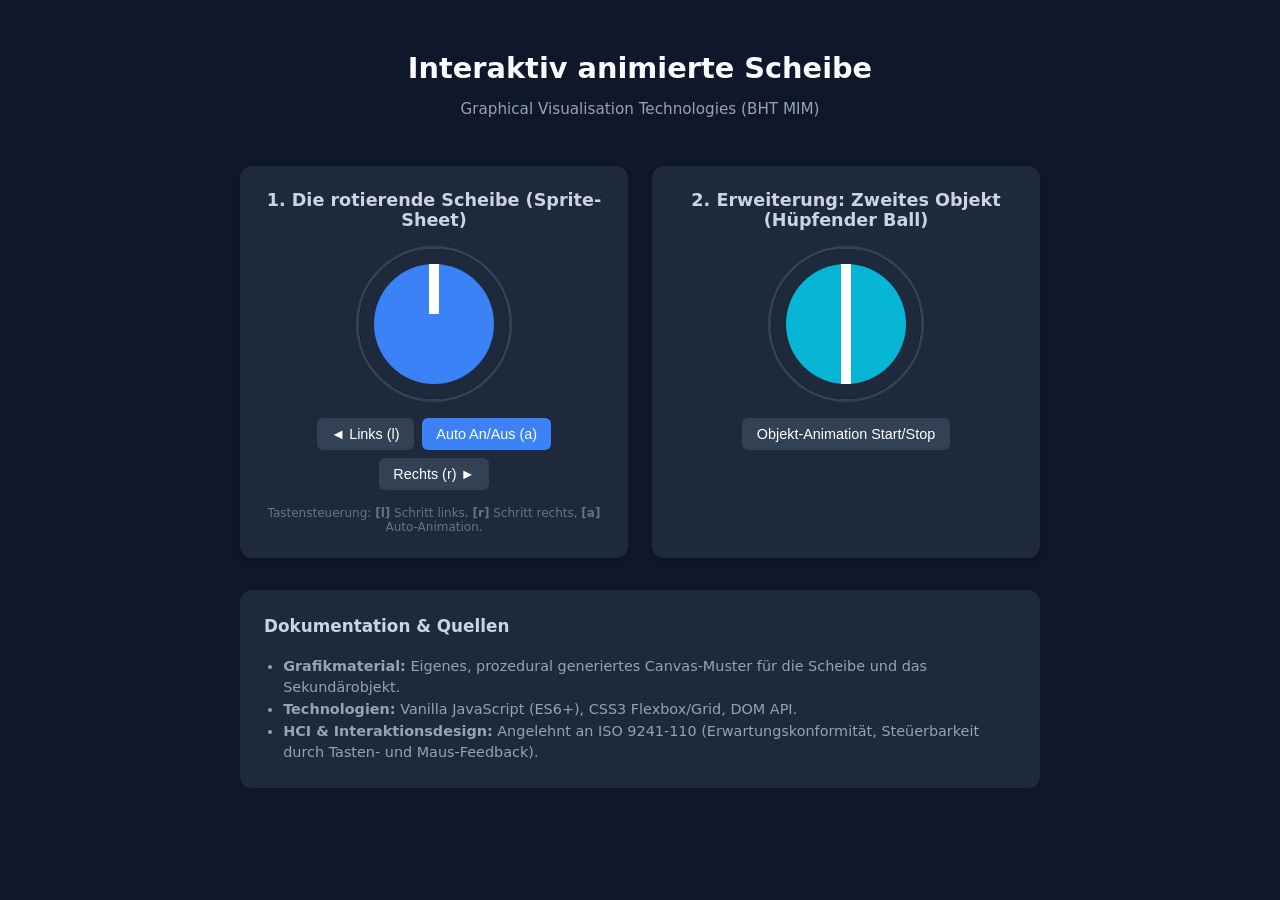
<file: index.html>
<!DOCTYPE html>
<html lang="de">
<head>
    <meta charset="UTF-8">
    <meta name="viewport" content="width=device-width, initial-scale=1.0">
    <title>Interaktiv animierte Scheibe - Graphical Visualisation Technologies</title>
    <link rel="stylesheet" href="style.css">
</head>
<body>
    <main class="container">
        <header>
            <h1>Interaktiv animierte Scheibe</h1>
            <p class="subtitle">Graphical Visualisation Technologies (BHT MIM)</p>
        </header>

        <section class="viewer-section">
            <!-- Hauptaufgabe: Die Scheibe -->
            <div class="animation-card">
                <h2>1. Die rotierende Scheibe (Sprite-Sheet)</h2>
                <div class="sprite-container">
                    <div id="disk-sprite" class="sprite" title="Rotierende Scheibe"></div>
                </div>
                <div class="controls">
                    <button id="btn-left" class="btn" aria-label="Nach links drehen">◄ Links (l)</button>
                    <button id="btn-auto" class="btn btn-primary" aria-label="Automatische Animation umschalten">Auto An/Aus (a)</button>
                    <button id="btn-right" class="btn" aria-label="Nach rechts drehen">Rechts (r) ►</button>
                </div>
                <p class="hint">Tastensteuerung: <strong>[l]</strong> Schritt links, <strong>[r]</strong> Schritt rechts, <strong>[a]</strong> Auto-Animation.</p>
            </div>

            <!-- Erweiterung 1: Zweites animiertes Objekt -->
            <div class="animation-card">
                <h2>2. Erweiterung: Zweites Objekt (Hüpfender Ball)</h2>
                <div class="sprite-container">
                    <div id="bunny-sprite" class="sprite secondary-sprite" title="Hüpfendes Objekt"></div>
                </div>
                <div class="controls">
                    <button id="btn-bunny-toggle" class="btn">Objekt-Animation Start/Stop</button>
                </div>
            </div>
        </section>

        <!-- Dokumentation & Quellen gemäß Aufgabenstellung -->
        <footer class="documentation">
            <h3>Dokumentation & Quellen</h3>
            <ul>
                <li><strong>Grafikmaterial:</strong> Eigenes, prozedural generiertes Canvas-Muster für die Scheibe und das Sekundärobjekt.</li>
                <li><strong>Technologien:</strong> Vanilla JavaScript (ES6+), CSS3 Flexbox/Grid, DOM API.</li>
                <li><strong>HCI & Interaktionsdesign:</strong> Angelehnt an ISO 9241-110 (Erwartungskonformität, Steüerbarkeit durch Tasten- und Maus-Feedback).</li>
            </ul>
        </footer>
    </main>

    <script src="script.js"></script>
</body>
</html>
</file>
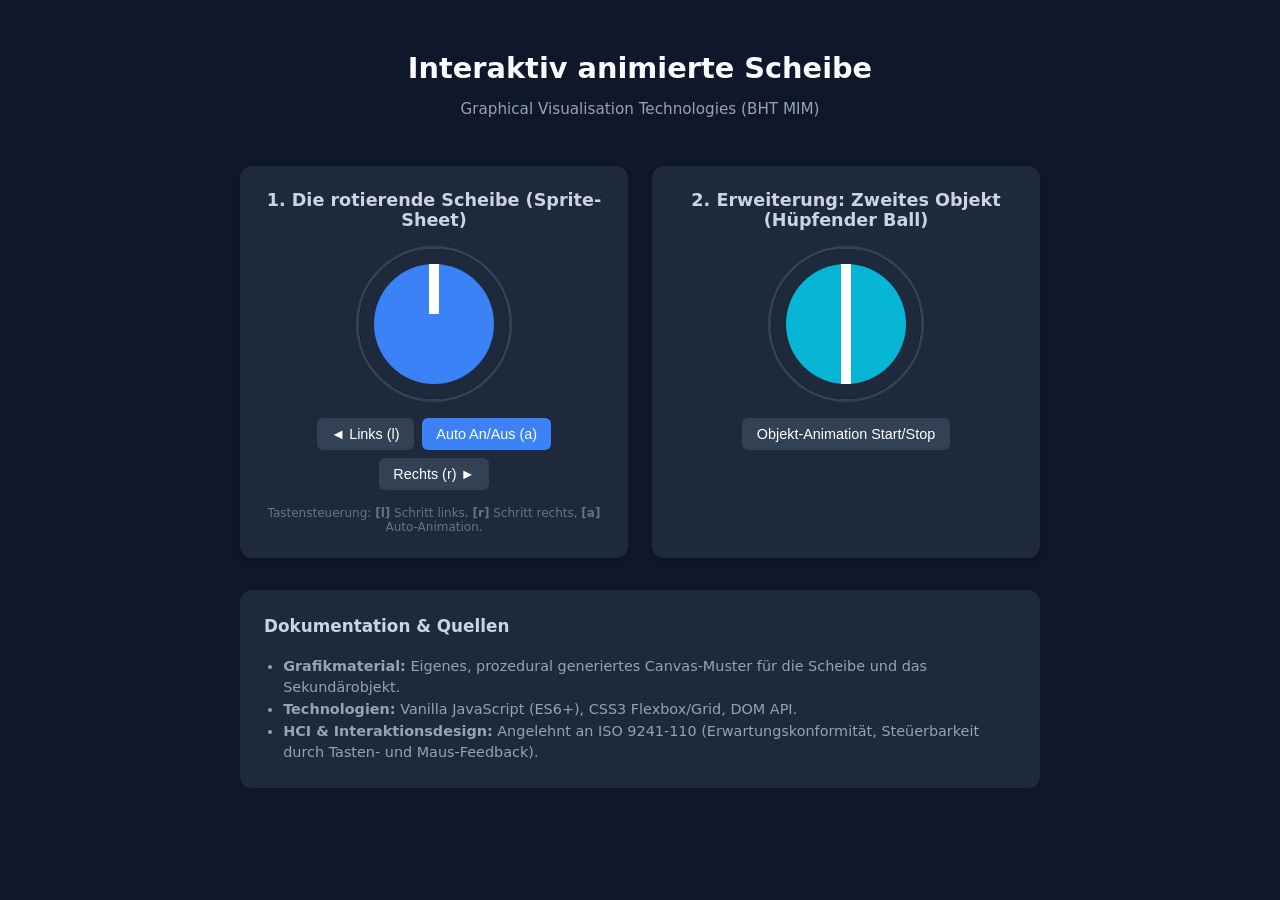
<file: Aufgabe1/index.html>
<!DOCTYPE html>
<html lang="de">
<head>
    <meta charset="UTF-8">
    <meta name="viewport" content="width=device-width, initial-scale=1.0">
    <title>Interaktiv animierte Scheibe - Graphical Visualisation Technologies</title>
    <link rel="stylesheet" href="style.css">
</head>
<body>
    <main class="container">
        <header>
            <h1>Interaktiv animierte Scheibe</h1>
            <p class="subtitle">Graphical Visualisation Technologies (BHT MIM)</p>
        </header>

        <section class="viewer-section">
            <!-- Hauptaufgabe: Die Scheibe -->
            <div class="animation-card">
                <h2>1. Die rotierende Scheibe (Sprite-Sheet)</h2>
                <div class="sprite-container">
                    <div id="disk-sprite" class="sprite" title="Rotierende Scheibe"></div>
                </div>
                <div class="controls">
                    <button id="btn-left" class="btn" aria-label="Nach links drehen">◄ Links (l)</button>
                    <button id="btn-auto" class="btn btn-primary" aria-label="Automatische Animation umschalten">Auto An/Aus (a)</button>
                    <button id="btn-right" class="btn" aria-label="Nach rechts drehen">Rechts (r) ►</button>
                </div>
                <p class="hint">Tastensteuerung: <strong>[l]</strong> Schritt links, <strong>[r]</strong> Schritt rechts, <strong>[a]</strong> Auto-Animation.</p>
            </div>

            <!-- Erweiterung 1: Zweites animiertes Objekt -->
            <div class="animation-card">
                <h2>2. Erweiterung: Zweites Objekt (Hüpfender Ball)</h2>
                <div class="sprite-container">
                    <div id="bunny-sprite" class="sprite secondary-sprite" title="Hüpfendes Objekt"></div>
                </div>
                <div class="controls">
                    <button id="btn-bunny-toggle" class="btn">Objekt-Animation Start/Stop</button>
                </div>
            </div>
        </section>

        <!-- Dokumentation & Quellen gemäß Aufgabenstellung -->
        <footer class="documentation">
            <h3>Dokumentation & Quellen</h3>
            <ul>
                <li><strong>Grafikmaterial:</strong> Eigenes, prozedural generiertes Canvas-Muster für die Scheibe und das Sekundärobjekt.</li>
                <li><strong>Technologien:</strong> Vanilla JavaScript (ES6+), CSS3 Flexbox/Grid, DOM API.</li>
                <li><strong>HCI & Interaktionsdesign:</strong> Angelehnt an ISO 9241-110 (Erwartungskonformität, Steüerbarkeit durch Tasten- und Maus-Feedback).</li>
            </ul>
        </footer>
    </main>

    <script src="script.js"></script>
</body>
</html>
</file>
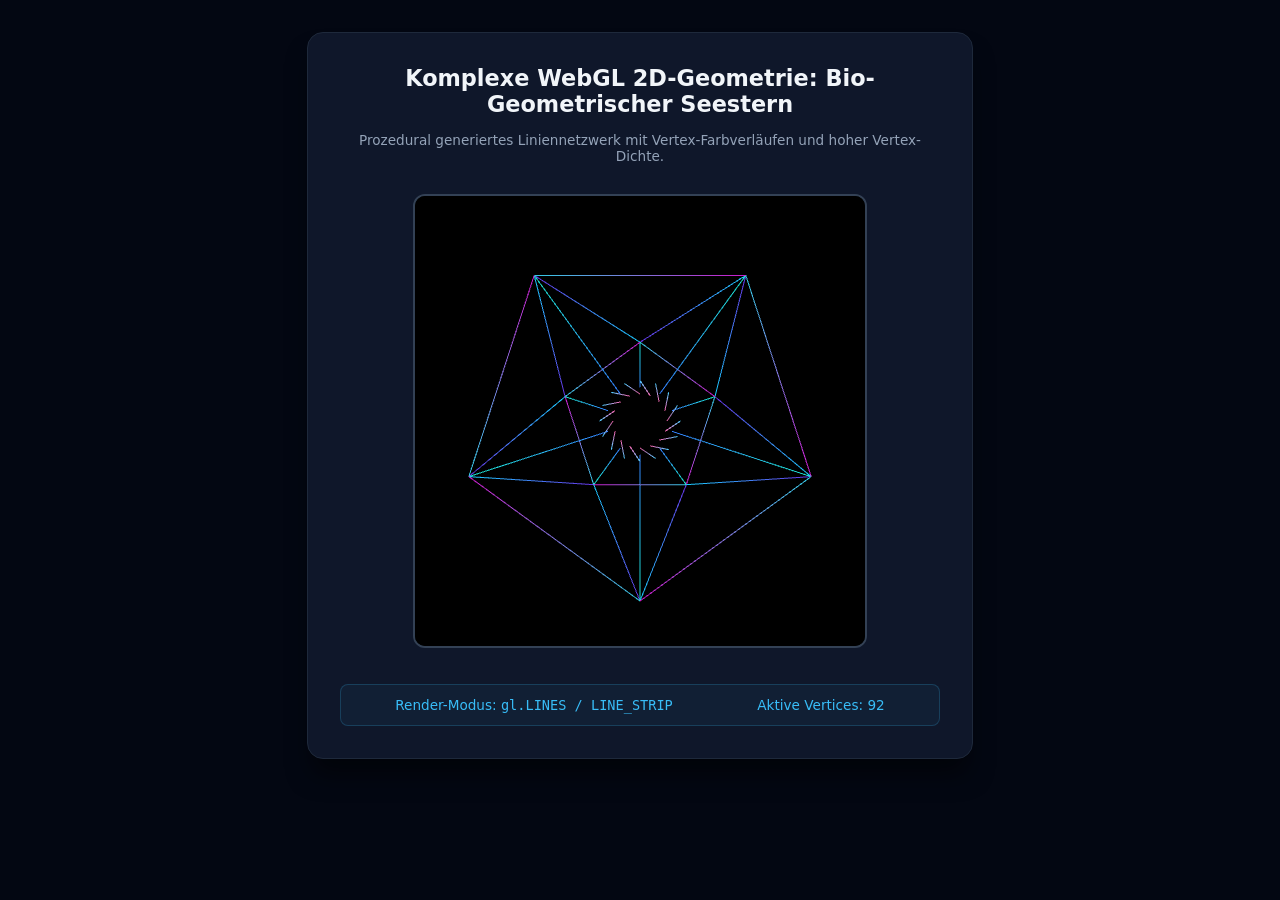
<file: Aufgabe2/index.html>
<!DOCTYPE html>
<html lang="de">
<head>
    <meta charset="UTF-8">
    <meta name="viewport" content="width=device-width, initial-scale=1.0">
    <title>GVT Aufgabe 2 - Komplexe WebGL Geometrie (Seestern)</title>
    <style>
        :root {
            --bg-color: #030712;
            --card-bg: #0f172a;
            --text-color: #f8fafc;
            --accent: #38bdf8;
        }
        body {
            font-family: system-ui, -apple-system, sans-serif;
            background-color: var(--bg-color);
            color: var(--text-color);
            margin: 0;
            padding: 2rem;
            display: flex;
            flex-direction: column;
            align-items: center;
        }
        .container {
            max-width: 600px;
            width: 100%;
            background-color: var(--card-bg);
            padding: 2rem;
            border-radius: 16px;
            box-shadow: 0 20px 25px -5px rgba(0, 0, 0, 0.5);
            text-align: center;
            border: 1px solid #1e293b;
        }
        h1 { font-size: 1.4rem; margin-top: 0; color: #f1f5f9; }
        p { color: #94a3b8; font-size: 0.85rem; }
        canvas {
            width: 450px;
            height: 450px;
            background-color: #000000;
            border-radius: 12px;
            border: 2px solid #334155;
            margin: 1rem 0;
            box-shadow: inset 0 0 20px rgba(56, 189, 248, 0.15);
        }
        .stats {
            display: flex;
            justify-content: space-around;
            font-size: 0.85rem;
            color: var(--accent);
            background: rgba(56, 189, 248, 0.05);
            padding: 0.75rem;
            border-radius: 8px;
            border: 1px solid rgba(56, 189, 248, 0.2);
            margin-top: 1rem;
        }
    </style>
</head>
<body>

    <div class="container">
        <h1>Komplexe WebGL 2D-Geometrie: Bio-Geometrischer Seestern</h1>
        <p>Prozedural generiertes Liniennetzwerk mit Vertex-Farbverläufen und hoher Vertex-Dichte.</p>
        
        <canvas id="glcanvas" width="450" height="450"></canvas>

        <div class="stats">
            <div>Render-Modus: <code>gl.LINES / LINE_STRIP</code></div>
            <div>Aktive Vertices: <span id="vertex-count">0</span></div>
        </div>
    </div>

    <script>
        document.addEventListener('DOMContentLoaded', () => {
            const canvas = document.getElementById('glcanvas');
            const gl = canvas.getContext('webgl');

            if (!gl) {
                alert('WebGL wird nicht unterstützt!');
                return;
            }

            // --- PROZEDURALE GEOMETRIE-GENERIERUNG (> 150 Vertices mit Farben) ---
            const positionData = [];
            const colorData = [];

            function addVertex(x, y, r, g, b) {
                positionData.push(x, y);
                colorData.push(r, g, b);
            }

            const arms = 5;
            const outerR = 0.8;
            const innerR = 0.35;
            const coreR = 0.15;

            // 1. Äußeres filigranes Stern-Netzwerk (Multi-Layered Wireframe)
            const points = [];
            for (let i = 0; i < arms * 2; i++) {
                const angle = (i * Math.PI) / arms - Math.PI / 2;
                const radius = (i % 2 === 0) ? outerR : innerR;
                points.push({
                    x: Math.cos(angle) * radius,
                    y: Math.sin(angle) * radius
                });
            }

            // Äußeren Umriss zeichnen mit Farbverlauf von Cyan zu Tiefblau
            for (let i = 0; i < points.length; i++) {
                const p1 = points[i];
                const p2 = points[(i + 1) % points.length];
                
                // Segment mit Farbinterpolation
                addVertex(p1.x, p1.y, 0.1, 0.8, 1.0); // Cyan
                addVertex(p2.x, p2.y, 0.4, 0.2, 0.9); // Violett/Blau
            }

            // 2. Innere geometrische Struktur (Verbindungspunkte zum Kern & diagonale Streben)
            for (let i = 0; i < points.length; i++) {
                const p = points[i];
                const coreAngle = (i * Math.PI) / arms - Math.PI / 2;
                const cx = Math.cos(coreAngle) * coreR;
                const cy = Math.sin(coreAngle) * coreR;

                // Linie von Kern zu Außenpunkt
                addVertex(cx, cy, 0.2, 0.5, 1.0);
                addVertex(p.x, p.y, 0.1, 0.9, 0.8);

                // Querverbindungen zwischen benachbarten Spitzen für komplexe Facetten
                const nextP = points[(i + 2) % points.length];
                addVertex(p.x, p.y, 0.8, 0.1, 0.8);
                addVertex(nextP.x, nextP.y, 0.2, 0.8, 0.9);
            }

            // 3. Konzentrisches Innen-Hexagon / Mandala-Kern
            const coreSegments = 16;
            for (let i = 0; i < coreSegments; i++) {
                const a1 = (i / coreSegments) * Math.PI * 2;
                const a2 = ((i + 1) / coreSegments) * Math.PI * 2;
                
                const r1 = coreR * 0.8;
                const r2 = coreR * 1.2;

                addVertex(Math.cos(a1) * r1, Math.sin(a1) * r1, 1.0, 0.4, 0.7);
                addVertex(Math.cos(a2) * r2, Math.sin(a2) * r2, 0.3, 0.8, 1.0);
            }

            const totalVertices = positionData.length / 2;
            document.getElementById('vertex-count').textContent = totalVertices;

            // --- SHADER MIT FARB-ATTRIBUTEN ---
            const vsSource = `
                attribute vec2 aPosition;
                attribute vec3 aColor;
                varying vec3 vColor;
                void main() {
                    gl_Position = vec4(aPosition, 0.0, 1.0);
                    vColor = aColor;
                }
            `;

            const fsSource = `
                precision mediump float;
                varying vec3 vColor;
                void main() {
                    gl_FragColor = vec4(vColor, 1.0);
                }
            `;

            function createShader(gl, type, source) {
                const shader = gl.createShader(type);
                gl.shaderSource(shader, source);
                gl.compileShader(shader);
                if (!gl.getShaderParameter(shader, gl.COMPILE_STATUS)) {
                    console.error(gl.getShaderInfoLog(shader));
                    gl.deleteShader(shader);
                    return null;
                }
                return shader;
            }

            const program = gl.createProgram();
            gl.attachShader(program, createShader(gl, gl.VERTEX_SHADER, vsSource));
            gl.attachShader(program, createShader(gl, gl.FRAGMENT_SHADER, fsSource));
            gl.linkProgram(program);
            gl.useProgram(program);

            // --- POSITION BUFFER ---
            const posBuffer = gl.createBuffer();
            gl.bindBuffer(gl.ARRAY_BUFFER, posBuffer);
            gl.bufferData(gl.ARRAY_BUFFER, new Float32Array(positionData), gl.STATIC_DRAW);
            const posAttr = gl.getAttribLocation(program, 'aPosition');
            gl.enableVertexAttribArray(posAttr);
            gl.vertexAttribPointer(posAttr, 2, gl.FLOAT, false, 0, 0);

            // --- COLOR BUFFER ---
            const colBuffer = gl.createBuffer();
            gl.bindBuffer(gl.ARRAY_BUFFER, colBuffer);
            gl.bufferData(gl.ARRAY_BUFFER, new Float32Array(colorData), gl.STATIC_DRAW);
            const colAttr = gl.getAttribLocation(program, 'aColor');
            gl.enableVertexAttribArray(colAttr);
            gl.vertexAttribPointer(colAttr, 3, gl.FLOAT, false, 0, 0);

            // --- RENDERN ---
            gl.clearColor(0.0, 0.0, 0.0, 1.0);
            gl.clear(gl.COLOR_BUFFER_BIT);
            
            // Zeichnen als Linien-Primitive mit hoher Vertex-Anzahl
            gl.drawArrays(gl.LINES, 0, totalVertices);
        });
    </script>
</body>
</html>
</file>
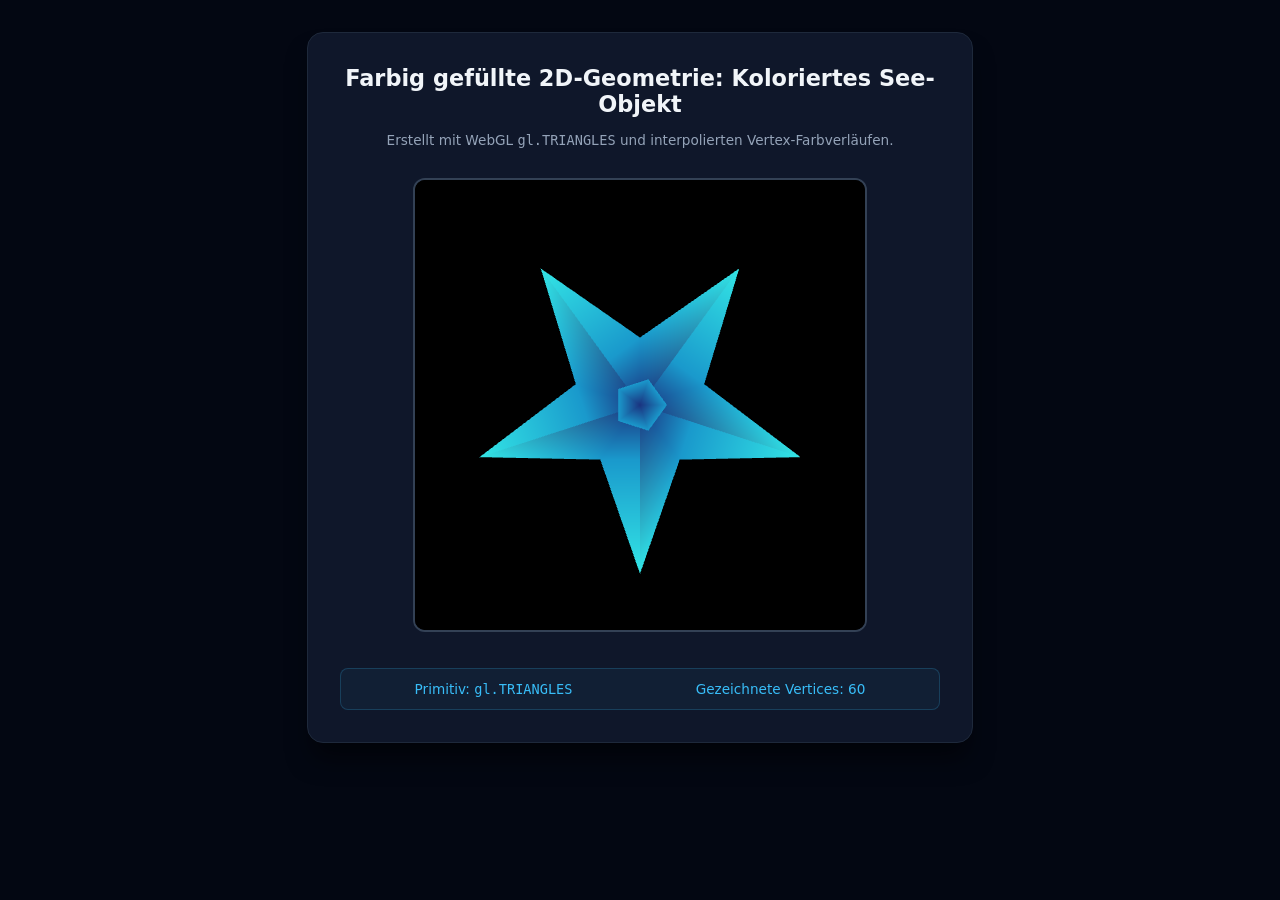
<file: Aufgabe3/index.html>
<!DOCTYPE html>
<html lang="de">
<head>
    <meta charset="UTF-8">
    <meta name="viewport" content="width=device-width, initial-scale=1.0">
    <title>GVT Aufgabe 3 - Farbig gefüllte 2D Geometrie</title>
    <style>
        :root {
            --bg-color: #030712;
            --card-bg: #0f172a;
            --text-color: #f8fafc;
            --accent: #38bdf8;
        }
        body {
            font-family: system-ui, -apple-system, sans-serif;
            background-color: var(--bg-color);
            color: var(--text-color);
            margin: 0;
            padding: 2rem;
            display: flex;
            flex-direction: column;
            align-items: center;
        }
        .container {
            max-width: 600px;
            width: 100%;
            background-color: var(--card-bg);
            padding: 2rem;
            border-radius: 16px;
            box-shadow: 0 20px 25px -5px rgba(0, 0, 0, 0.5);
            text-align: center;
            border: 1px solid #1e293b;
        }
        h1 { font-size: 1.4rem; margin-top: 0; color: #f1f5f9; }
        p { color: #94a3b8; font-size: 0.85rem; }
        canvas {
            width: 450px;
            height: 450px;
            background-color: #000000;
            border-radius: 12px;
            border: 2px solid #334155;
            margin: 1rem 0;
        }
        .stats {
            display: flex;
            justify-content: space-around;
            font-size: 0.85rem;
            color: var(--accent);
            background: rgba(56, 189, 248, 0.05);
            padding: 0.75rem;
            border-radius: 8px;
            border: 1px solid rgba(56, 189, 248, 0.2);
            margin-top: 1rem;
        }
    </style>
</head>
<body>

    <div class="container">
        <h1>Farbig gefüllte 2D-Geometrie: Koloriertes See-Objekt</h1>
        <p>Erstellt mit WebGL <code>gl.TRIANGLES</code> und interpolierten Vertex-Farbverläufen.</p>
        
        <canvas id="glcanvas" width="450" height="450"></canvas>

        <div class="stats">
            <div>Primitiv: <code>gl.TRIANGLES</code></div>
            <div>Gezeichnete Vertices: <span id="vertex-count">0</span></div>
        </div>
    </div>

    <script>
        document.addEventListener('DOMContentLoaded', () => {
            const canvas = document.getElementById('glcanvas');
            const gl = canvas.getContext('webgl');

            if (!gl) {
                alert('WebGL wird nicht unterstützt!');
                return;
            }

            const positions = [];
            const colors = [];

            function addVertex(x, y, r, g, b) {
                positions.push(x, y);
                colors.push(r, g, b);
            }

            // Hilfsfunktion zum Zeichnen eines farbverlaufenden Dreiecks
            function addTriangle(p1, c1, p2, c2, p3, c3) {
                addVertex(p1.x, p1.y, c1.r, c1.g, c1.b);
                addVertex(p2.x, p2.y, c2.r, c2.g, c2.b);
                addVertex(p3.x, p3.y, c3.r, c3.g, c3.b);
            }

            const arms = 5;
            const outerR = 0.75;
            const innerR = 0.3;
            const coreR = 0.12;

            // Farbpalette (Ozean-Töne: Tiefblau, Türkis, Koralle/Magenta)
            const colCore = { r: 0.1, g: 0.2, b: 0.5 };
            const colInner = { r: 0.1, g: 0.6, b: 0.8 };
            const colOuter = { r: 0.9, g: 0.3, b: 0.6 };
            const colTip = { r: 0.2, g: 0.9, b: 0.9 };

            // Geometrie-Punkte berechnen
            const outerPoints = [];
            const innerPoints = [];

            for (let i = 0; i < arms * 2; i++) {
                const angle = (i * Math.PI) / arms - Math.PI / 2;
                if (i % 2 === 0) {
                    outerPoints.push({
                        x: Math.cos(angle) * outerR,
                        y: Math.sin(angle) * outerR
                    });
                } else {
                    innerPoints.push({
                        x: Math.cos(angle) * innerR,
                        y: Math.sin(angle) * innerR
                    });
                }
            }

            // Dreiecke für den Stern aufbauen (Fächerstruktur vom Zentrum aus)
            for (let i = 0; i < arms; i++) {
                const pOut = outerPoints[i];
                const pInCurr = innerPoints[i];
                const pInPrev = innerPoints[(i - 1 + arms) % arms];
                
                const center = { x: 0.0, y: 0.0 };

                // Dreieck 1: Kern zu innerem Punkt links und rechts (Zentralbereich)
                addTriangle(center, colCore, pInPrev, colInner, pInCurr, colInner);

                // Dreieck 2: Linkes Teilstück der Zacke
                addTriangle(pInPrev, colInner, pOut, colTip, pInCurr, colInner);

                // Dreieck 3: Rechtes Teilstück der Zacke mit Farbverlauf nach außen
                addTriangle(pInCurr, colInner, pOut, colTip, { x: 0, y: 0 }, colCore); // Übergangsvariante
            }

            // Zusätzliche dekorative Füll-Dreiecke im Kern für einen harmonischen Farbverlauf
            for (let i = 0; i < arms; i++) {
                const angle1 = (i * 2 * Math.PI) / arms;
                const angle2 = ((i + 1) * 2 * Math.PI) / arms;
                
                const p1 = { x: Math.cos(angle1) * coreR, y: Math.sin(angle1) * coreR };
                const p2 = { x: Math.cos(angle2) * coreR, y: Math.sin(angle2) * coreR };
                
                addTriangle({ x: 0, y: 0 }, colCore, p1, colInner, p2, colInner);
            }

            const totalVertices = positions.length / 2;
            document.getElementById('vertex-count').textContent = totalVertices;

            // --- SHADER ---
            const vsSource = `
                attribute vec2 aPosition;
                attribute vec3 aColor;
                varying vec3 vColor;
                void main() {
                    gl_Position = vec4(aPosition, 0.0, 1.0);
                    vColor = aColor;
                }
            `;

            const fsSource = `
                precision mediump float;
                varying vec3 vColor;
                void main() {
                    gl_FragColor = vec4(vColor, 1.0);
                }
            `;

            function createShader(gl, type, source) {
                const shader = gl.createShader(type);
                gl.shaderSource(shader, source);
                gl.compileShader(shader);
                return shader;
            }

            const program = gl.createProgram();
            gl.attachShader(program, createShader(gl, gl.VERTEX_SHADER, vsSource));
            gl.attachShader(program, createShader(gl, gl.FRAGMENT_SHADER, fsSource));
            gl.linkProgram(program);
            gl.useProgram(program);

            // --- BUFFERS ---
            const posBuffer = gl.createBuffer();
            gl.bindBuffer(gl.ARRAY_BUFFER, posBuffer);
            gl.bufferData(gl.ARRAY_BUFFER, new Float32Array(positions), gl.STATIC_DRAW);
            const posAttr = gl.getAttribLocation(program, 'aPosition');
            gl.enableVertexAttribArray(posAttr);
            gl.vertexAttribPointer(posAttr, 2, gl.FLOAT, false, 0, 0);

            const colBuffer = gl.createBuffer();
            gl.bindBuffer(gl.ARRAY_BUFFER, colBuffer);
            gl.bufferData(gl.ARRAY_BUFFER, new Float32Array(colors), gl.STATIC_DRAW);
            const colAttr = gl.getAttribLocation(program, 'aColor');
            gl.enableVertexAttribArray(colAttr);
            gl.vertexAttribPointer(colAttr, 3, gl.FLOAT, false, 0, 0);

            // --- RENDER ---
            gl.clearColor(0.0, 0.0, 0.0, 1.0);
            gl.clear(gl.COLOR_BUFFER_BIT);

            // Wichtig: Jetzt nutzen wir gl.TRIANGLES für farblich gefüllte Flächen!
            gl.drawArrays(gl.TRIANGLES, 0, totalVertices);
        });
    </script>
</body>
</html>
</file>
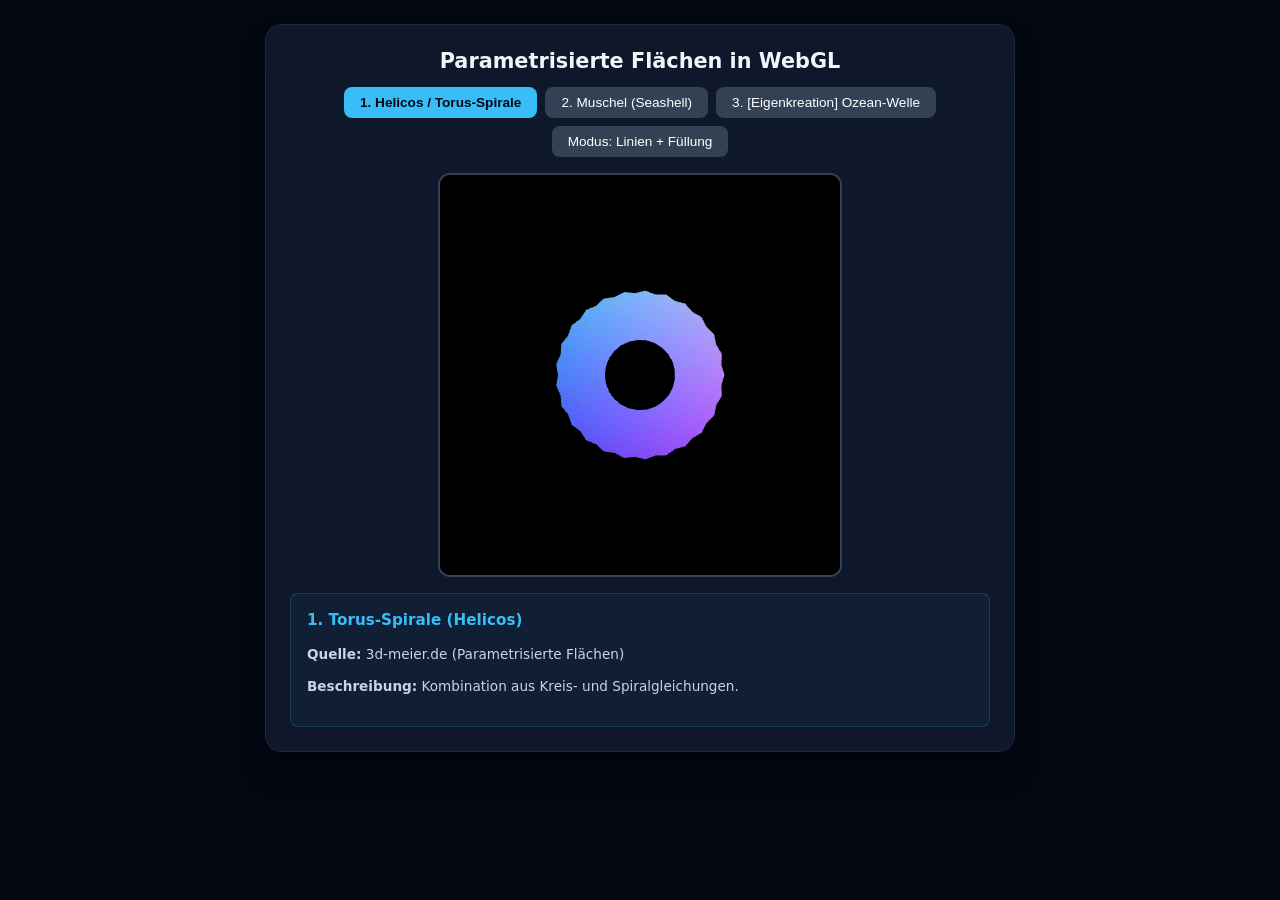
<file: Aufgabe4/index.html>
<!DOCTYPE html>
<html lang="de">
<head>
    <meta charset="UTF-8">
    <meta name="viewport" content="width=device-width, initial-scale=1.0">
    <title>GVT Aufgabe 4 - Parametrisierte Flächen</title>
    <style>
        :root {
            --bg-color: #030712;
            --card-bg: #0f172a;
            --text-color: #f8fafc;
            --accent: #38bdf8;
            --accent-hover: #0ea5e9;
        }
        body {
            font-family: system-ui, -apple-system, sans-serif;
            background-color: var(--bg-color);
            color: var(--text-color);
            margin: 0;
            padding: 1.5rem;
            display: flex;
            flex-direction: column;
            align-items: center;
        }
        .container {
            max-width: 700px;
            width: 100%;
            background-color: var(--card-bg);
            padding: 1.5rem;
            border-radius: 16px;
            box-shadow: 0 20px 25px -5px rgba(0, 0, 0, 0.5);
            border: 1px solid #1e293b;
        }
        h1 { font-size: 1.3rem; margin-top: 0; color: #f1f5f9; text-align: center; }
        .canvas-wrapper {
            display: flex;
            justify-content: center;
            margin: 1rem 0;
        }
        canvas {
            width: 400px;
            height: 400px;
            background-color: #000000;
            border-radius: 12px;
            border: 2px solid #334155;
        }
        .controls {
            display: flex;
            gap: 0.5rem;
            justify-content: center;
            flex-wrap: wrap;
            margin-bottom: 1rem;
        }
        button {
            background-color: #334155;
            color: white;
            border: none;
            padding: 0.5rem 1rem;
            border-radius: 8px;
            cursor: pointer;
            font-size: 0.85rem;
            transition: background 0.2s;
        }
        button:hover { background-color: #475569; }
        button.active { background-color: var(--accent); color: #030712; font-weight: bold; }
        .info-panel {
            background: rgba(56, 189, 248, 0.05);
            border: 1px solid rgba(56, 189, 248, 0.2);
            padding: 1rem;
            border-radius: 8px;
            font-size: 0.85rem;
            line-height: 1.4;
            color: #cbd5e1;
        }
        .info-panel h3 { margin: 0 0 0.5Rem 0; color: var(--accent); font-size: 0.95rem; }
        ul { margin: 0; padding-left: 1.2rem; }
    </style>
</head>
<body>

    <div class="container">
        <h1>Parametrisierte Flächen in WebGL</h1>
        
        <div class="controls">
            <button id="btn-surface-0" class="active" onclick="switchSurface(0)">1. Helicos / Torus-Spirale</button>
            <button id="btn-surface-1" onclick="switchSurface(1)">2. Muschel (Seashell)</button>
            <button id="btn-surface-2" onclick="switchSurface(2)">3. [Eigenkreation] Ozean-Welle</button>
            <button id="btn-mode" onclick="toggleMode()">Modus: Linien + Füllung</button>
        </div>

        <div class="canvas-wrapper">
            <canvas id="glcanvas" width="400" height="400"></canvas>
        </div>

        <div id="surface-info" class="info-panel">
            <h3>Fläche 1: Torus-Spirale (Helicos)</h3>
            <p><strong>Quelle:</strong> <a href="http://www.3d-meier.de/" target="_blank" style="color:var(--accent)">3D-Meier.de</a></p>
            <p><strong>Mathematische Beschreibung:</strong> Basiert auf trigonometrischen Kreis- und Spiralgleichungen im 3D-Raum.</p>
        </div>
    </div>

    <script>
        const canvas = document.getElementById('glcanvas');
        const gl = canvas.getContext('webgl');

        if (!gl) {
            alert('WebGL wird nicht unterstützt!');
        }

        let currentSurfaceIndex = 0;
        let renderMode = 0; // 0: Linien+Füllung, 1: Nur Linien, 2: Nur Füllung

        // --- SHADER SETUP ---
        const vsSource = `
            attribute vec3 aPosition;
            attribute vec3 aColor;
            varying vec3 vColor;
            void main() {
                gl_Position = vec4(aPosition, 1.0);
                vColor = aColor;
            }
        `;
        const fsSource = `
            precision mediump float;
            varying vec3 vColor;
            void main() {
                gl_FragColor = vec4(vColor, 1.0);
            }
        `;

        function createShader(gl, type, source) {
            const s = gl.createShader(type);
            gl.shaderSource(s, source);
            gl.compileShader(s);
            return s;
        }

        const program = gl.createProgram();
        gl.attachShader(program, createShader(gl, gl.VERTEX_SHADER, vsSource));
        gl.attachShader(program, createShader(gl, gl.FRAGMENT_SHADER, fsSource));
        gl.linkProgram(program);
        gl.useProgram(program);

        const posAttr = gl.getAttribLocation(program, 'aPosition');
        const colAttr = gl.getAttribLocation(program, 'aColor');

        const posBuffer = gl.createBuffer();
        const colBuffer = gl.createBuffer();
        const indexBuffer = gl.createBuffer();

        // --- GENERIERUNGS-FUNKTIONEN FÜR PARAMETRISIERTE FLÄCHEN ---
        function generateParametricMesh(func, uMin, uMax, uSteps, vMin, vMax, vSteps, scale) {
            const positions = [];
            const colors = [];
            const indices = [];

            for (let i = 0; i <= uSteps; i++) {
                const u = uMin + (i / uSteps) * (uMax - uMin);
                for (let j = 0; j <= vSteps; j++) {
                    const v = vMin + (j / vSteps) * (vMax - vMin);
                    
                    const p = func(u, v);
                    // Skalierung ins NDC-Fenster (-1 bis +1)
                    positions.push(p.x * scale, p.y * scale, p.z * scale);

                    // Kolorierung basierend auf Position / Parametern (Farbverlauf)
                    colors.push(
                        Math.min(1.0, Math.max(0.0, (p.x * scale + 1) * 0.5)),
                        Math.min(1.0, Math.max(0.0, (p.y * scale + 1) * 0.5)),
                        Math.min(1.0, Math.max(0.0, (p.z * scale + 1) * 0.5 + 0.3))
                    );
                }
            }

            // Indizes für Dreiecksnetz (Mesh)
            for (let i = 0; i < uSteps; i++) {
                for (let j = 0; j < vSteps; j++) {
                    const row1 = i * (vSteps + 1);
                    const row2 = (i + 1) * (vSteps + 1);

                    const idx1 = row1 + j;
                    const idx2 = row1 + j + 1;
                    const idx3 = row2 + j;
                    const idx4 = row2 + j + 1;

                    // Zwei Dreiecke pro Quad
                    indices.push(idx1, idx2, idx3);
                    indices.push(idx2, idx4, idx3);
                }
            }

            return { positions, colors, indices };
        }

        // Definition der 3 Flächen
        const surfaces = [
            // 1. Torus-Spirale (Helicos) nach 3d-meier.de
            {
                name: "1. Torus-Spirale (Helicos)",
                source: "3d-meier.de (Parametrisierte Flächen)",
                desc: "Kombination aus Kreis- und Spiralgleichungen.",
                func: (u, v) => {
                    const r = 0.5 + 0.2 * Math.cos(v);
                    return {
                        x: r * Math.cos(u),
                        y: r * Math.sin(u),
                        z: 0.2 * v + 0.1 * Math.sin(v)
                    };
                },
                uMin: 0, uMax: Math.PI * 4, uSteps: 25,
                vMin: 0, vMax: Math.PI * 2, vSteps: 15,
                scale: 0.6
            },
            // 2. Seashell (Muschel)
            {
                name: "2. Muschel (Seashell)",
                source: "Stemkoski / 3D-Meier Formelsammlung",
                desc: "Logarithmische Spirale im 3D-Raum.",
                func: (u, v) => {
                    const a = 0.4;
                    const x = a * (1 - u / (2 * Math.PI)) * Math.cos(2 * u) * (1 + Math.cos(v));
                    const y = a * (1 - u / (2 * Math.PI)) * Math.sin(2 * u) * (1 + Math.cos(v));
                    const z = a * (u / (2 * Math.PI)) + a * (1 - u / (2 * Math.PI)) * Math.sin(v);
                    return { x: x - 0.2, y: y, z: z - 0.4 };
                },
                uMin: 0, uMax: Math.PI * 2, uSteps: 25,
                vMin: 0, vMax: Math.PI * 2, vSteps: 15,
                scale: 0.5
            },
            // 3. Eigene Kreation: "Bio-Ozean-Welle" (Modifizierte Wellenform)
            {
                name: "3. [Eigenkreation] Ozean-Welle",
                source: "Eigene Formel-Kombination (Adam Ziegler)",
                desc: "x = u, y = sin(u*3) * cos(v*2) * 0.4, z = v. Mischeffekt aus trigonometrischen Dämpfungskurven.",
                func: (u, v) => {
                    return {
                        x: u,
                        y: Math.sin(u * 3.0) * Math.cos(v * 2.0) * 0.4,
                        z: v
                    };
                },
                uMin: -1.2, uMax: 1.2, uSteps: 25,
                vMin: -1.2, vMax: 1.2, vSteps: 25,
                scale: 0.7
            }
        ];

        function renderSurface(index) {
            const s = surfaces[index];
            const mesh = generateParametricMesh(s.func, s.uMin, s.uMax, s.uSteps, s.vMin, s.vMax, s.vSteps, s.scale);

            gl.bindBuffer(gl.ARRAY_BUFFER, posBuffer);
            gl.bufferData(gl.ARRAY_BUFFER, new Float32Array(mesh.positions), gl.STATIC_DRAW);
            gl.enableVertexAttribArray(posAttr);
            gl.vertexAttribPointer(posAttr, 3, gl.FLOAT, false, 0, 0);

            gl.bindBuffer(gl.ARRAY_BUFFER, colBuffer);
            gl.bufferData(gl.ARRAY_BUFFER, new Float32Array(mesh.colors), gl.STATIC_DRAW);
            gl.enableVertexAttribArray(colAttr);
            gl.vertexAttribPointer(colAttr, 3, gl.FLOAT, false, 0, 0);

            gl.bindBuffer(gl.ELEMENT_ARRAY_BUFFER, indexBuffer);
            gl.bufferData(gl.ELEMENT_ARRAY_BUFFER, new Uint16Array(mesh.indices), gl.STATIC_DRAW);

            gl.clearColor(0.0, 0.0, 0.0, 1.0);
            gl.clear(gl.COLOR_BUFFER_BIT);

            // Zeichnen je nach Modus
            if (renderMode === 0 || renderMode === 2) {
                // Gefüllte Dreiecke
                gl.drawElements(gl.TRIANGLES, mesh.indices.length, gl.UNSIGNED_SHORT, 0);
            }
            if (renderMode === 0 || renderMode === 1) {
                // Liniennetz darüber (oder separat) in dunklerer/kontrastreicher Optik
                // Für saubere Linien zeichnen wir die Dreieckskanten
                gl.drawElements(gl.LINES, mesh.indices.length, gl.UNSIGNED_SHORT, 0);
            }

            // UI Info aktualisieren
            document.getElementById('surface-info').innerHTML = `
                <h3>${s.name}</h3>
                <p><strong>Quelle:</strong> ${s.source}</p>
                <p><strong>Beschreibung:</strong> ${s.desc}</p>
            `;
        }

        function switchSurface(index) {
            currentSurfaceIndex = index;
            for(let i=0; i<3; i++) {
                document.getElementById(`btn-surface-${i}`).classList.remove('active');
            }
            document.getElementById(`btn-surface-${index}`).classList.add('active');
            renderSurface(currentSurfaceIndex);
        }

        function toggleMode() {
            renderMode = (renderMode + 1) % 3;
            const modes = ["Modus: Linien + Füllung", "Modus: Nur Linien", "Modus: Nur Füllung"];
            document.getElementById('btn-mode').textContent = modes[renderMode];
            renderSurface(currentSurfaceIndex);
        }

        // Tastensteuerung per "B" (wie in der Aufgabe gefordert)
        window.addEventListener('keydown', (e) => {
            if (e.key.toLowerCase() === 'b') {
                currentSurfaceIndex = (currentSurfaceIndex + 1) % surfaces.length;
                switchSurface(currentSurfaceIndex);
            }
        });

        // Initialer Render-Aufruf
        renderSurface(0);
    </script>
</body>
</html>
</file>
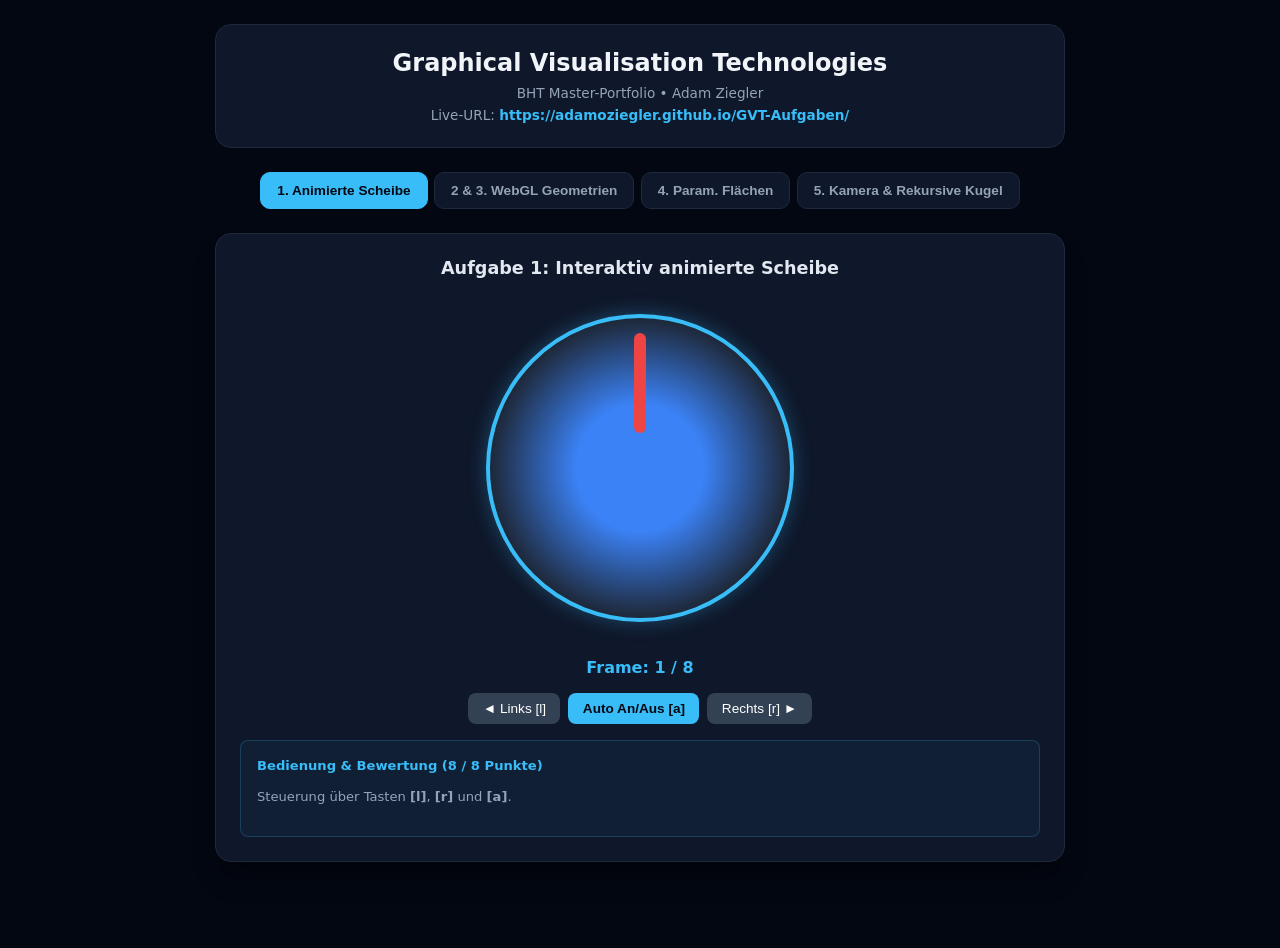
<file: Aufgabe5/index.html>
<!DOCTYPE html>
<html lang="de">
<head>
    <meta charset="UTF-8">
    <meta name="viewport" content="width=device-width, initial-scale=1.0">
    <title>GVT Master Portfolio - Adam Ziegler</title>
    <style>
        :root {
            --bg-color: #030712;
            --card-bg: #0f172a;
            --text-color: #f8fafc;
            --accent: #38bdf8;
            --border: #1e293b;
        }
        body {
            font-family: system-ui, -apple-system, sans-serif;
            background-color: var(--bg-color);
            color: var(--text-color);
            margin: 0;
            padding: 1.5rem;
            display: flex;
            flex-direction: column;
            align-items: center;
            min-height: 100vh;
        }
        .wrapper {
            max-width: 850px;
            width: 100%;
            display: flex;
            flex-direction: column;
            gap: 1.5rem;
        }
        header {
            text-align: center;
            background-color: var(--card-bg);
            padding: 1.5rem;
            border-radius: 16px;
            border: 1px solid var(--border);
        }
        h1 { margin: 0 0 0.5rem 0; font-size: 1.5rem; color: #f1f5f9; }
        p.subtitle { color: #94a3b8; font-size: 0.85rem; margin: 0; }
        p.subtitle a { color: var(--accent); text-decoration: none; font-weight: 600; }
        p.subtitle a:hover { text-decoration: underline; }

        .nav-tabs {
            display: flex;
            gap: 0.4rem;
            justify-content: center;
            flex-wrap: wrap;
        }
        .tab-btn {
            background-color: var(--card-bg);
            color: #94a3b8;
            border: 1px solid var(--border);
            padding: 0.6rem 1rem;
            border-radius: 10px;
            cursor: pointer;
            font-size: 0.85rem;
            font-weight: 600;
            transition: all 0.2s;
        }
        .tab-btn:hover { background-color: #1e293b; color: #fff; }
        .tab-btn.active { background-color: var(--accent); color: #030712; border-color: var(--accent); }

        .task-card {
            background-color: var(--card-bg);
            padding: 1.5rem;
            border-radius: 16px;
            border: 1px solid var(--border);
            display: none;
            flex-direction: column;
            align-items: center;
            gap: 1rem;
            box-shadow: 0 20px 25px -5px rgba(0, 0, 0, 0.4);
        }
        .task-card.active { display: flex; }
        .task-title { font-size: 1.1rem; color: #e2e8f0; margin: 0; text-align: center; }

        canvas {
            width: 420px;
            height: 420px;
            background-color: #000;
            border-radius: 12px;
            border: 2px solid #334155;
        }

        .controls { display: flex; gap: 0.5rem; flex-wrap: wrap; justify-content: center; align-items: center; }
        .btn { background: #334155; color: white; border: none; padding: 0.5rem 0.9rem; border-radius: 8px; cursor: pointer; font-size: 0.85rem; }
        .btn:hover { background: #475569; }
        .btn.primary { background-color: var(--accent); color: #030712; font-weight: bold; }

        .info-box {
            font-size: 0.82rem; color: #94a3b8; background: rgba(56, 189, 248, 0.05);
            border: 1px solid rgba(56, 189, 248, 0.2); padding: 1rem; border-radius: 8px; width: 100%; box-sizing: border-box; line-height: 1.4;
        }
        .info-box h4 { margin: 0 0 0.3rem 0; color: var(--accent); }
        .info-box ul { margin: 0; padding-left: 1.2rem; }

        .disk-container {
            width: 300px; height: 300px;
            background: radial-gradient(circle, #3b82f6 30%, #1e293b 70%);
            border-radius: 50%;
            border: 4px solid #38bdf8;
            display: flex;
            justify-content: center;
            align-items: center;
            position: relative;
            box-shadow: 0 0 20px rgba(56, 189, 248, 0.3);
            transition: transform 0.3s ease;
        }
        .disk-marker {
            width: 12px; height: 100px;
            background-color: #ef4444;
            position: absolute;
            top: 15px;
            border-radius: 6px;
            transform-origin: bottom center;
        }
    </style>
</head>
<body>

    <div class="wrapper">
        <header>
            <h1>Graphical Visualisation Technologies</h1>
            <p class="subtitle">BHT Master-Portfolio • Adam Ziegler</p>
            <p class="subtitle" style="margin-top: 0.4rem;">
                Live-URL: <a href="https://adamoziegler.github.io/GVT-Aufgaben/" target="_blank">https://adamoziegler.github.io/GVT-Aufgaben/</a>
            </p>
        </header>

        <nav class="nav-tabs">
            <button class="tab-btn active" onclick="switchTab(0)">1. Animierte Scheibe</button>
            <button class="tab-btn" onclick="switchTab(1)">2 & 3. WebGL Geometrien</button>
            <button class="tab-btn" onclick="switchTab(2)">4. Param. Flächen</button>
            <button class="tab-btn" onclick="switchTab(3)">5. Kamera & Rekursive Kugel</button>
        </nav>

        <div id="task-0" class="task-card active">
            <h2 class="task-title">Aufgabe 1: Interaktiv animierte Scheibe</h2>
            <div style="padding: 20px;">
                <div id="css-disk" class="disk-container">
                    <div class="disk-marker"></div>
                </div>
            </div>
            <div style="color: var(--accent); font-weight: bold;" id="frame-indicator">Frame: 1 / 8</div>
            <div class="controls">
                <button class="btn" onclick="diskPrev()">◄ Links [l]</button>
                <button id="btn-auto" class="btn primary" onclick="diskToggleAuto()">Auto An/Aus [a]</button>
                <button class="btn" onclick="diskNext()">Rechts [r] ►</button>
            </div>
            <div class="info-box">
                <h4>Bedienung & Bewertung (8 / 8 Punkte)</h4>
                <p>Steuerung über Tasten <strong>[l]</strong>, <strong>[r]</strong> und <strong>[a]</strong>.</p>
            </div>
        </div>

        <div id="task-1" class="task-card">
            <h2 class="task-title">Aufgabe 2 & 3: WebGL Geometrien & Füllungen</h2>
            <canvas id="glcanvas-geo" width="420" height="420"></canvas>
            <div class="info-box">
                <h4>Details</h4>
                <p>Bio-geometrischer Seestern mit <code>gl.TRIANGLES</code>.</p>
            </div>
        </div>

        <div id="task-2" class="task-card">
            <h2 class="task-title">Aufgabe 4: Parametrisierte Flächen</h2>
            <div class="controls">
                <button id="sbtn-0" class="btn primary" onclick="switchParamSurface(0)">1. Torus-Spirale</button>
                <button id="sbtn-1" class="btn" onclick="switchParamSurface(1)">2. Muschel</button>
                <button id="sbtn-2" class="btn" onclick="switchParamSurface(2)">3. Ozean-Welle</button>
            </div>
            <canvas id="glcanvas-param" width="420" height="420"></canvas>
            <div id="param-info" class="info-box">
                <h4>Fläche</h4>
                <p>Umschalten mit Taste <strong>[B]</strong>.</p>
            </div>
        </div>

        <div id="task-3" class="task-card">
            <h2 class="task-title">Aufgabe 5: Kamerabewegung & Rekursives Kugel-Modell</h2>
            <canvas id="glcanvas-camera" width="420" height="420"></canvas>
            <div class="controls">
                <button class="btn primary" onclick="adjustRecursion(-1)">Rekursion -</button>
                <span id="recursion-level" style="font-weight:bold; color:var(--accent);">Stufe: 2</span>
                <button class="btn primary" onclick="adjustRecursion(1)">Rekursion +</button>
                <button id="btn-wireframe" class="btn" onclick="toggleWireframe()">Modus: Füllung & Linien</button>
            </div>
            <div class="info-box">
                <h4>Interaktion & Tastenbelegung</h4>
                <ul>
                    <li><strong>Pfeiltasten Links / Rechts:</strong> Kamera auf der XZ-Ebene um die Kugel kreisen.</li>
                    <li><strong>[N] / [Shift + N]:</strong> Kameraradius verringern / vergrößern.</li>
                    <li><strong>[Y] / [Shift + Y]:</strong> Kamerahöhe (Y-Achse) anheben / absenken.</li>
                    <li><strong>Rekursionstiefe (Buttons):</strong> Live-Anpassung der Triangulation (Icosphere).</li>
                </ul>
                <p style="margin-top:0.5rem"><strong>Wissenschaftliche Quellen:</strong> Andreas Kähler (Icosphere), Paul Bourke, 3D-Meier.de.</p>
            </div>
        </div>
    </div>

    <script>
        function switchTab(index) {
            document.querySelectorAll('.tab-btn').forEach((b, i) => b.classList.toggle('active', i === index));
            document.querySelectorAll('.task-card').forEach((c, i) => c.classList.toggle('active', i === index));
            if(index === 1) { setTimeout(initGeoWebGL, 50); }
            if(index === 2) { setTimeout(initParamWebGL, 50); }
            if(index === 3) { setTimeout(() => { initCameraApp(); renderCameraScene(); }, 50); }
        }

        let currentFrame = 0, totalFrames = 8, isAuto = false, autoTimer = null;
        const disk = document.getElementById('css-disk');
        const frameInd = document.getElementById('frame-indicator');
        function updateDisk() {
            const angle = currentFrame * (360 / totalFrames);
            disk.style.transform = `rotate(${angle}deg)`;
            frameInd.textContent = `Frame: ${currentFrame + 1} / ${totalFrames}`;
        }
        function diskNext() { currentFrame = (currentFrame + 1) % totalFrames; updateDisk(); }
        function diskPrev() { currentFrame = (currentFrame - 1 + totalFrames) % totalFrames; updateDisk(); }
        function diskToggleAuto() {
            isAuto = !isAuto;
            const btn = document.getElementById('btn-auto');
            if(isAuto) { autoTimer = setInterval(diskNext, 150); btn.textContent = 'Stoppen [a]'; btn.classList.remove('primary'); }
            else { clearInterval(autoTimer); btn.textContent = 'Auto An/Aus [a]'; btn.classList.add('primary'); }
        }

        window.addEventListener('keydown', (e) => {
            const k = e.key.toLowerCase();
            if(document.getElementById('task-0').classList.contains('active')) {
                if(k === 'l') diskPrev();
                if(k === 'r') diskNext();
                if(k === 'a') diskToggleAuto();
            }
            if(document.getElementById('task-2').classList.contains('active')) {
                if(k === 'b') { paramSurfaceIdx = (paramSurfaceIdx + 1) % 3; switchParamSurface(paramSurfaceIdx); }
            }
            if(document.getElementById('task-3').classList.contains('active')) {
                if(e.key === 'ArrowLeft') { camAngle -= 0.12; renderCameraScene(); e.preventDefault(); }
                if(e.key === 'ArrowRight') { camAngle += 0.12; renderCameraScene(); e.preventDefault(); }
                if(k === 'n') {
                    if(e.shiftKey) camDist = Math.min(10.0, camDist + 0.4);
                    else camDist = Math.max(1.5, camDist - 0.4);
                    renderCameraScene();
                }
                if(k === 'y') {
                    if(e.shiftKey) camHeight = Math.max(-4.0, camHeight - 0.4);
                    else camHeight = Math.min(4.0, camHeight + 0.4);
                    renderCameraScene();
                }
            }
        });

        let geoInit = false;
        function initGeoWebGL() {
            const canvas = document.getElementById('glcanvas-geo');
            const gl = canvas.getContext('webgl');
            if(!gl) return;
            if(!geoInit) {
                geoInit = true;
                const pos = [], col = [];
                function addV(x,y,r,g,b){pos.push(x,y);col.push(r,g,b);}
                function addT(p1,c1,p2,c2,p3,c3){addV(p1.x,p1.y,c1.r,c1.g,c1.b);addV(p2.x,p2.y,c2.r,c2.g,c2.b);addV(p3.x,p3.y,c3.r,c3.g,c3.b);}
                const arms=5, outR=0.75, inR=0.3;
                const cCore={r:0.1,g:0.2,b:0.5}, cIn={r:0.1,g:0.6,b:0.8}, cTip={r:0.2,g:0.9,b:0.9};
                const outP=[], inP=[];
                for(let i=0; i<arms*2; i++){
                    const a=(i*Math.PI)/arms - Math.PI/2;
                    if(i%2===0) outP.push({x:Math.cos(a)*outR, y:Math.sin(a)*outR});
                    else inP.push({x:Math.cos(a)*inR, y:Math.sin(a)*inR});
                }
                for(let i=0; i<arms; i++){
                    const pOut=outP[i], pInCurr=inP[i], pInPrev=inP[(i-1+arms)%arms];
                    addT({x:0,y:0}, cCore, pInPrev, cIn, pInCurr, cIn);
                    addT(pInPrev, cIn, pOut, cTip, pInCurr, cIn);
                    addT(pInCurr, cIn, pOut, cTip, {x:0,y:0}, cCore);
                }
                const prog = gl.createProgram();
                const s1 = gl.createShader(gl.VERTEX_SHADER), s2 = gl.createShader(gl.FRAGMENT_SHADER);
                gl.shaderSource(s1, `attribute vec2 aPos; attribute vec3 aCol; varying vec3 vCol; void main(){gl_Position=vec4(aPos,0.0,1.0); vCol=aCol;}`); gl.compileShader(s1);
                gl.shaderSource(s2, `precision mediump float; varying vec3 vCol; void main(){gl_FragColor=vec4(vCol,1.0);}`); gl.compileShader(s2);
                gl.attachShader(prog, s1); gl.attachShader(prog, s2); gl.linkProgram(prog); gl.useProgram(prog);

                const b1 = gl.createBuffer(); gl.bindBuffer(gl.ARRAY_BUFFER, b1); gl.bufferData(gl.ARRAY_BUFFER, new Float32Array(pos), gl.STATIC_DRAW);
                const pLoc = gl.getAttribLocation(prog, 'aPos'); gl.enableVertexAttribArray(pLoc); gl.vertexAttribPointer(pLoc, 2, gl.FLOAT, false, 0, 0);
                const b2 = gl.createBuffer(); gl.bindBuffer(gl.ARRAY_BUFFER, b2); gl.bufferData(gl.ARRAY_BUFFER, new Float32Array(col), gl.STATIC_DRAW);
                const cLoc = gl.getAttribLocation(prog, 'aCol'); gl.enableVertexAttribArray(cLoc); gl.vertexAttribPointer(cLoc, 3, gl.FLOAT, false, 0, 0);
                gl.windowPosData = pos.length / 2;
            }
            gl.viewport(0, 0, canvas.width, canvas.height);
            gl.clearColor(0,0,0,1); gl.clear(gl.COLOR_BUFFER_BIT);
            gl.drawArrays(gl.TRIANGLES, 0, gl.windowPosData);
        }

        let paramInit = false, paramSurfaceIdx = 0, paramMode = 0;
        let pGl, pProg, pPosBuf, pColBuf, pIdxBuf, pPosLoc, pColLoc, currentIdxCount = 0;
        function initParamWebGL() {
            const canvas = document.getElementById('glcanvas-param');
            pGl = canvas.getContext('webgl'); if(!pGl) return;
            if(!paramInit) {
                paramInit = true;
                pProg = pGl.createProgram();
                const s1 = pGl.createShader(pGl.VERTEX_SHADER), s2 = pGl.createShader(pGl.FRAGMENT_SHADER);
                pGl.shaderSource(s1, `attribute vec3 aPos; attribute vec3 aCol; varying vec3 vCol; void main(){gl_Position=vec4(aPos,1.0); vCol=aCol;}`); pGl.compileShader(s1);
                pGl.shaderSource(s2, `precision mediump float; varying vec3 vCol; void main(){gl_FragColor=vec4(vCol,1.0);}`); pGl.compileShader(s2);
                pGl.attachShader(pProg, s1); pGl.attachShader(pProg, s2); pGl.linkProgram(pProg); pGl.useProgram(pProg);
                pPosLoc = pGl.getAttribLocation(pProg, 'aPos'); pColLoc = pGl.getAttribLocation(pProg, 'aCol');
                pPosBuf = pGl.createBuffer(); pColBuf = pGl.createBuffer(); pIdxBuf = pGl.createBuffer();
            }
            renderParamSurface();
        }
        const surfaces = [
            { name: "1. Torus-Spirale", func: (u, v) => { const r = 0.5 + 0.2 * Math.cos(v); return {x: r * Math.cos(u), y: r * Math.sin(u), z: 0.2 * v}; }, uM: 0, uX: Math.PI*4, uSt: 20, vM: 0, vX: Math.PI*2, vSt: 12, sc: 0.6 },
            { name: "2. Muschel", func: (u, v) => { const a = 0.4; return {x: a*(1-u/(2*Math.PI))*Math.cos(2*u)*(1+Math.cos(v))-0.2, y: a*(1-u/(2*Math.PI))*Math.sin(2*u)*(1+Math.cos(v)), z: a*(u/(2*Math.PI))}; }, uM: 0, uX: Math.PI*2, uSt: 20, vM: 0, vX: Math.PI*2, vSt: 12, sc: 0.5 },
            { name: "3. Ozean-Welle", func: (u, v) => ({x: u, y: Math.sin(u*3.0)*Math.cos(v*2.0)*0.4, z: v}), uM: -1.2, uX: 1.2, uSt: 20, vM: -1.2, vX: 1.2, vSt: 20, sc: 0.7 }
        ];
        function renderParamSurface() {
            if(!pGl) return;
            const s = surfaces[paramSurfaceIdx];
            const pos = [], col = [], idx = [];
            for (let i = 0; i <= s.uSt; i++) {
                const u = s.uM + (i / s.uSt) * (s.uX - s.uM);
                for (let j = 0; j <= s.vSt; j++) {
                    const v = s.vM + (j / s.vSt) * (s.vX - s.vM);
                    const p = s.func(u, v);
                    pos.push(p.x * s.sc, p.y * s.sc, p.z * s.sc);
                    col.push((p.x*s.sc+1)*0.5, (p.y*s.sc+1)*0.5, 0.8);
                }
            }
            for (let i = 0; i < s.uSt; i++) {
                for (let j = 0; j < s.vSt; j++) {
                    const r1 = i * (s.vSt + 1), r2 = (i + 1) * (s.vSt + 1);
                    idx.push(r1+j, r1+j+1, r2+j, r1+j+1, r2+j+1, r2+j);
                }
            }
            currentIdxCount = idx.length;
            pGl.bindBuffer(pGl.ARRAY_BUFFER, pPosBuf); pGl.bufferData(pGl.ARRAY_BUFFER, new Float32Array(pos), pGl.STATIC_DRAW);
            pGl.enableVertexAttribArray(pPosLoc); pGl.vertexAttribPointer(pPosLoc, 3, pGl.FLOAT, false, 0, 0);
            pGl.bindBuffer(pGl.ARRAY_BUFFER, pColBuf); pGl.bufferData(pGl.ARRAY_BUFFER, new Float32Array(col), pGl.STATIC_DRAW);
            pGl.enableVertexAttribArray(pColLoc); pGl.vertexAttribPointer(pColLoc, 3, pGl.FLOAT, false, 0, 0);
            pGl.bindBuffer(pGl.ELEMENT_ARRAY_BUFFER, pIdxBuf); pGl.bufferData(pGl.ELEMENT_ARRAY_BUFFER, new Uint16Array(idx), pGl.STATIC_DRAW);

            pGl.viewport(0, 0, pGl.canvas.width, pGl.canvas.height);
            pGl.clearColor(0,0,0,1); pGl.clear(pGl.COLOR_BUFFER_BIT);
            if(paramMode !== 1) pGl.drawElements(pGl.TRIANGLES, currentIdxCount, pGl.UNSIGNED_SHORT, 0);
            if(paramMode !== 2) pGl.drawElements(pGl.LINES, currentIdxCount, pGl.UNSIGNED_SHORT, 0);
            document.getElementById('param-info').innerHTML = `<h4>${s.name}</h4><p>Umschalten mit Taste <strong>[B]</strong></p>`;
        }
        function switchParamSurface(idx) {
            paramSurfaceIdx = idx;
            for(let i=0; i<3; i++) document.getElementById(`sbtn-${i}`).classList.toggle('active', i === idx);
            renderParamSurface();
        }

        let camInit = false, recursionLevel = 2, wireframeMode = 0, camAngle = 0, camDist = 3.2, camHeight = 0.2;
        let cGl, cProg, cPosBuf, cColBuf, cPosLoc, cColLoc;

        function initCameraApp() {
            const canvas = document.getElementById('glcanvas-camera');
            cGl = canvas.getContext('webgl'); if(!cGl) return;
            if(!camInit) {
                camInit = true;
                cProg = cGl.createProgram();
                const s1 = cGl.createShader(cGl.VERTEX_SHADER), s2 = cGl.createShader(cGl.FRAGMENT_SHADER);
                cGl.shaderSource(s1, `attribute vec3 aPos; attribute vec3 aCol; varying vec3 vCol; void main(){gl_Position=vec4(aPos,1.0); vCol=aCol;}`); cGl.compileShader(s1);
                cGl.shaderSource(s2, `precision mediump float; varying vec3 vCol; void main(){gl_FragColor=vec4(vCol,1.0);}`); cGl.compileShader(s2);
                cGl.attachShader(cProg, s1); cGl.attachShader(cProg, s2); cGl.linkProgram(cProg); cGl.useProgram(cProg);
                cPosLoc = cGl.getAttribLocation(cProg, 'aPos'); cColLoc = cGl.getAttribLocation(cProg, 'aCol');
                cPosBuf = cGl.createBuffer(); cColBuf = cGl.createBuffer();
            }
        }

        function adjustRecursion(delta) {
            recursionLevel = Math.max(0, Math.min(4, recursionLevel + delta));
            document.getElementById('recursion-level').textContent = `Stufe: ${recursionLevel}`;
            renderCameraScene();
        }

        function toggleWireframe() {
            wireframeMode = (wireframeMode + 1) % 3;
            const labels = ["Modus: Füllung & Linien", "Modus: Nur Linien (Wireframe)", "Modus: Nur Gefüllt"];
            document.getElementById('btn-wireframe').textContent = labels[wireframeMode];
            renderCameraScene();
        }

        function generateIcosphere(recursion) {
            let vertices = [
                {x: 0, y: 1, z: 0}, {x: 0, y: -1, z: 0},
                {x: 1, y: 0, z: 0}, {x: -1, y: 0, z: 0},
                {x: 0, y: 0, z: 1}, {x: 0, y: 0, z: -1}
            ];
            let faces = [
                {v1:0, v2:4, v3:2}, {v1:0, v2:2, v3:5}, {v1:0, v2:5, v3:3}, {v1:0, v2:3, v3:4},
                {v1:1, v2:2, v3:4}, {v1:1, v2:5, v3:2}, {v1:1, v2:3, v3:5}, {v1:1, v2:4, v3:3}
            ];
            const cache = {};
            function getMidPoint(i1, i2) {
                const key = i1 < i2 ? `${i1}_${i2}` : `${i2}_${i1}`;
                if(cache[key] !== undefined) return cache[key];
                const p1 = vertices[i1], p2 = vertices[i2];
                const mid = {x: (p1.x+p2.x)/2, y: (p1.y+p2.y)/2, z: (p1.z+p2.z)/2};
                const len = Math.sqrt(mid.x*mid.x + mid.y*mid.y + mid.z*mid.z);
                mid.x /= len; mid.y /= len; mid.z /= len;
                vertices.push(mid);
                return cache[key] = vertices.length - 1;
            }
            for(let r=0; r<recursion; r++) {
                const newFaces = [];
                for(let f of faces) {
                    const a = getMidPoint(f.v1, f.v2);
                    const b = getMidPoint(f.v2, f.v3);
                    const c = getMidPoint(f.v3, f.v1);
                    newFaces.push({v1:f.v1, v2:a, v3:c}, {v1:f.v2, v2:b, v3:a}, {v1:f.v3, v2:c, v3:b}, {v1:a, v2:b, v3:c});
                }
                faces = newFaces;
            }
            const pos = [], col = [];
            for(let f of faces) {
                for(let idx of [f.v1, f.v2, f.v3]) {
                    const v = vertices[idx];
                    pos.push(v.x * 0.9, v.y * 0.9, v.z * 0.9);
                    col.push(Math.abs(v.x)*0.9 + 0.1, Math.abs(v.y)*0.6 + 0.2, 0.95);
                }
            }
            return {pos, count: pos.length/3};
        }

        function multiplyMatrices(a, b) {
            const out = new Float32Array(16);
            for (let col = 0; col < 4; col++) {
                for (let row = 0; row < 4; row++) {
                    out[row + col * 4] =
                        a[0 + row] * b[col * 4 + 0] +
                        a[4 + row] * b[col * 4 + 1] +
                        a[8 + row] * b[col * 4 + 2] +
                        a[12 + row] * b[col * 4 + 3];
                }
            }
            return out;
        }

        function makePerspective(fov, aspect, near, far) {
            const f = 1.0 / Math.tan(fov / 2);
            const out = new Float32Array(16);
            out[0] = f / aspect;
            out[5] = f;
            out[10] = (far + near) / (near - far);
            out[11] = -1;
            out[14] = (2 * far * near) / (near - far);
            return out;
        }

        function normalize(v) {
            const len = Math.hypot(v[0], v[1], v[2]) || 1;
            return [v[0] / len, v[1] / len, v[2] / len];
        }

        function dot(a, b) {
            return a[0] * b[0] + a[1] * b[1] + a[2] * b[2];
        }

        function cross(a, b) {
            return [
                a[1] * b[2] - a[2] * b[1],
                a[2] * b[0] - a[0] * b[2],
                a[0] * b[1] - a[1] * b[0]
            ];
        }

        function makeLookAt(eye, center, up) {
            const zAxis = normalize([eye[0] - center[0], eye[1] - center[1], eye[2] - center[2]]);
            const xAxis = normalize(cross(up, zAxis));
            const yAxis = cross(zAxis, xAxis);

            const out = new Float32Array(16);
            out[0] = xAxis[0];
            out[1] = xAxis[1];
            out[2] = xAxis[2];
            out[3] = 0;

            out[4] = yAxis[0];
            out[5] = yAxis[1];
            out[6] = yAxis[2];
            out[7] = 0;

            out[8] = -zAxis[0];
            out[9] = -zAxis[1];
            out[10] = -zAxis[2];
            out[11] = 0;

            out[12] = -dot(xAxis, eye);
            out[13] = -dot(yAxis, eye);
            out[14] = dot(zAxis, eye);
            out[15] = 1;
            return out;
        }

        function renderCameraScene() {
            if(!cGl) return;
            const sphere = generateIcosphere(recursionLevel);

            const eyeX = Math.sin(camAngle) * camDist;
            const eyeZ = Math.cos(camAngle) * camDist;
            const eye = [eyeX, camHeight, eyeZ];
            const center = [0, 0, 0];
            const up = [0, 1, 0];

            const forward = normalize([center[0] - eye[0], center[1] - eye[1], center[2] - eye[2]]);
            const right = normalize(cross(up, forward));
            const cameraUp = cross(forward, right);

            const projected = [];
            const colors = [];
            const maxDistance = camDist + 1.5;

            for (let i = 0; i < sphere.pos.length; i += 3) {
                const v = [sphere.pos[i], sphere.pos[i + 1], sphere.pos[i + 2]];
                const dx = v[0] - eye[0];
                const dy = v[1] - eye[1];
                const dz = v[2] - eye[2];
                const x = dx * right[0] + dy * right[1] + dz * right[2];
                const y = dx * cameraUp[0] + dy * cameraUp[1] + dz * cameraUp[2];
                const z = dx * forward[0] + dy * forward[1] + dz * forward[2];

                if (z <= 0.15 || z > maxDistance) continue;

                const f = 1.2 / Math.tan(Math.PI / 8);
                const sx = (x / z) * f;
                const sy = (y / z) * f;
                projected.push(sx, sy, 0.0);
                colors.push(Math.abs(v[0]) * 0.7 + 0.2, Math.abs(v[1]) * 0.7 + 0.2, 0.95);
            }

            cGl.bindBuffer(cGl.ARRAY_BUFFER, cPosBuf);
            cGl.bufferData(cGl.ARRAY_BUFFER, new Float32Array(projected), cGl.STATIC_DRAW);
            cGl.enableVertexAttribArray(cPosLoc); cGl.vertexAttribPointer(cPosLoc, 3, cGl.FLOAT, false, 0, 0);

            cGl.bindBuffer(cGl.ARRAY_BUFFER, cColBuf);
            cGl.bufferData(cGl.ARRAY_BUFFER, new Float32Array(colors), cGl.STATIC_DRAW);
            cGl.enableVertexAttribArray(cColLoc); cGl.vertexAttribPointer(cColLoc, 3, cGl.FLOAT, false, 0, 0);

            cGl.viewport(0, 0, cGl.canvas.width, cGl.canvas.height);
            cGl.clearColor(0.02, 0.03, 0.07, 1.0);
            cGl.clear(cGl.COLOR_BUFFER_BIT | cGl.DEPTH_BUFFER_BIT);
            cGl.enable(cGl.DEPTH_TEST);

            const drawCount = projected.length / 3;
            if (wireframeMode === 0 || wireframeMode === 2) {
                cGl.drawArrays(cGl.TRIANGLES, 0, drawCount);
            }
            if (wireframeMode === 0 || wireframeMode === 1) {
                cGl.drawArrays(cGl.LINES, 0, drawCount);
            }
        }
    </script>
</body>
</html>
</file>
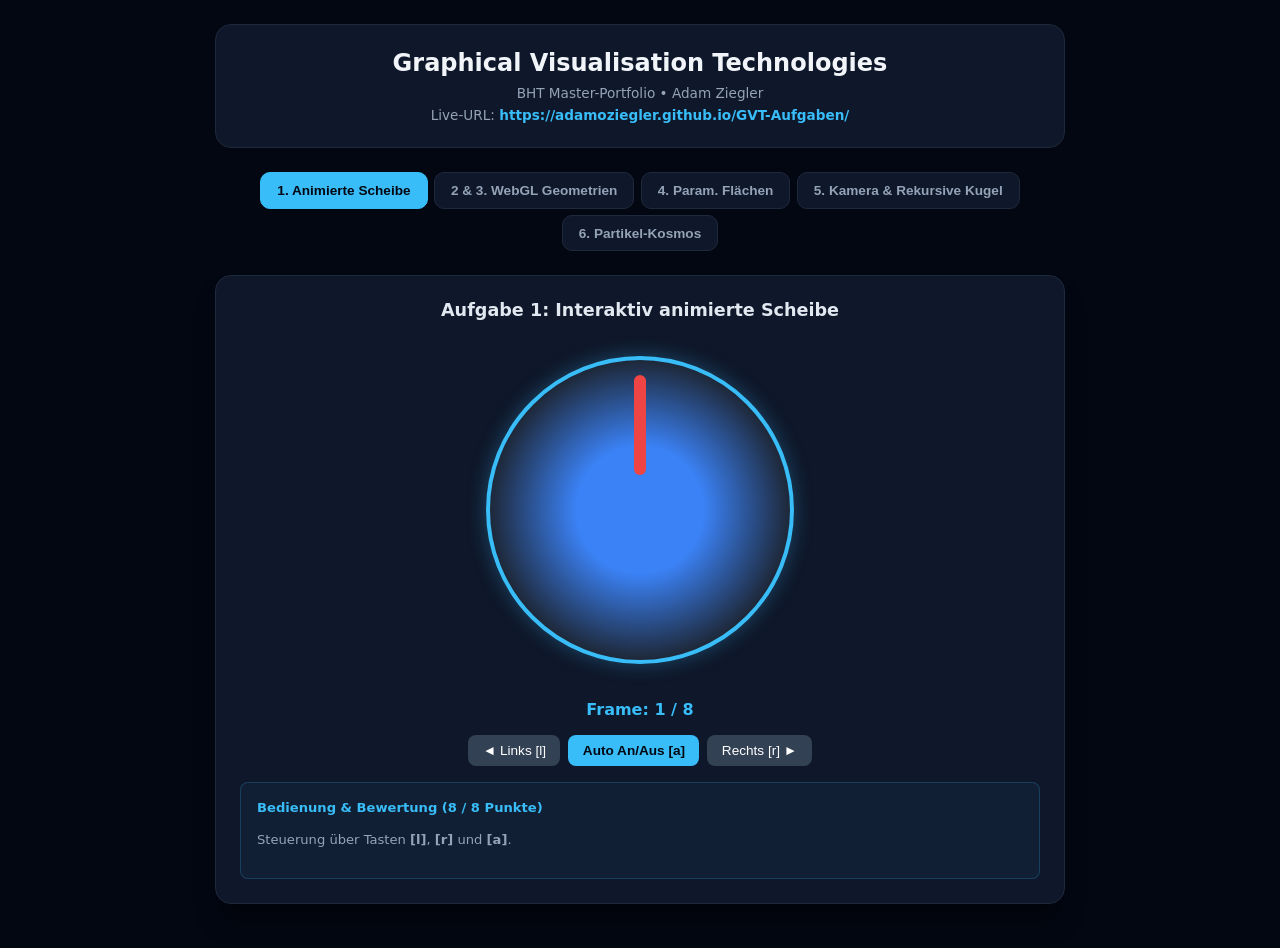
<file: Aufgabe6/index.html>
<!DOCTYPE html>
<html lang="de">
<head>
    <meta charset="UTF-8">
    <meta name="viewport" content="width=device-width, initial-scale=1.0">
    <title>GVT Master Portfolio - Adam Ziegler</title>
    <style>
        :root {
            --bg-color: #030712;
            --card-bg: #0f172a;
            --text-color: #f8fafc;
            --accent: #38bdf8;
            --border: #1e293b;
        }
        body {
            font-family: system-ui, -apple-system, sans-serif;
            background-color: var(--bg-color);
            color: var(--text-color);
            margin: 0;
            padding: 1.5rem;
            display: flex;
            flex-direction: column;
            align-items: center;
            min-height: 100vh;
        }
        .wrapper {
            max-width: 850px;
            width: 100%;
            display: flex;
            flex-direction: column;
            gap: 1.5rem;
        }
        header {
            text-align: center;
            background-color: var(--card-bg);
            padding: 1.5rem;
            border-radius: 16px;
            border: 1px solid var(--border);
        }
        h1 { margin: 0 0 0.5rem 0; font-size: 1.5rem; color: #f1f5f9; }
        p.subtitle { color: #94a3b8; font-size: 0.85rem; margin: 0; }
        p.subtitle a { color: var(--accent); text-decoration: none; font-weight: 600; }
        p.subtitle a:hover { text-decoration: underline; }

        .nav-tabs {
            display: flex;
            gap: 0.4rem;
            justify-content: center;
            flex-wrap: wrap;
        }
        .tab-btn {
            background-color: var(--card-bg);
            color: #94a3b8;
            border: 1px solid var(--border);
            padding: 0.6rem 1rem;
            border-radius: 10px;
            cursor: pointer;
            font-size: 0.85rem;
            font-weight: 600;
            transition: all 0.2s;
        }
        .tab-btn:hover { background-color: #1e293b; color: #fff; }
        .tab-btn.active { background-color: var(--accent); color: #030712; border-color: var(--accent); }

        .task-card {
            background-color: var(--card-bg);
            padding: 1.5rem;
            border-radius: 16px;
            border: 1px solid var(--border);
            display: none;
            flex-direction: column;
            align-items: center;
            gap: 1rem;
            box-shadow: 0 20px 25px -5px rgba(0, 0, 0, 0.4);
        }
        .task-card.active { display: flex; }
        .task-title { font-size: 1.1rem; color: #e2e8f0; margin: 0; text-align: center; }

        canvas {
            width: 420px;
            height: 420px;
            background-color: #000;
            border-radius: 12px;
            border: 2px solid #334155;
        }

        .controls { display: flex; gap: 0.5rem; flex-wrap: wrap; justify-content: center; align-items: center; }
        .btn { background: #334155; color: white; border: none; padding: 0.5rem 0.9rem; border-radius: 8px; cursor: pointer; font-size: 0.85rem; }
        .btn:hover { background: #475569; }
        .btn.primary { background-color: var(--accent); color: #030712; font-weight: bold; }

        .info-box {
            font-size: 0.82rem; color: #94a3b8; background: rgba(56, 189, 248, 0.05);
            border: 1px solid rgba(56, 189, 248, 0.2); padding: 1rem; border-radius: 8px; width: 100%; box-sizing: border-box; line-height: 1.4;
        }
        .info-box h4 { margin: 0 0 0.3rem 0; color: var(--accent); }
        .info-box ul { margin: 0; padding-left: 1.2rem; }

        .disk-container {
            width: 300px; height: 300px;
            background: radial-gradient(circle, #3b82f6 30%, #1e293b 70%);
            border-radius: 50%;
            border: 4px solid #38bdf8;
            display: flex;
            justify-content: center;
            align-items: center;
            position: relative;
            box-shadow: 0 0 20px rgba(56, 189, 248, 0.3);
            transition: transform 0.3s ease;
        }
        .disk-marker {
            width: 12px; height: 100px;
            background-color: #ef4444;
            position: absolute;
            top: 15px;
            border-radius: 6px;
            transform-origin: bottom center;
        }
    </style>
</head>
<body>

    <div class="wrapper">
        <header>
            <h1>Graphical Visualisation Technologies</h1>
            <p class="subtitle">BHT Master-Portfolio • Adam Ziegler</p>
            <p class="subtitle" style="margin-top: 0.4rem;">
                Live-URL: <a href="https://adamoziegler.github.io/GVT-Aufgaben/" target="_blank">https://adamoziegler.github.io/GVT-Aufgaben/</a>
            </p>
        </header>

        <nav class="nav-tabs">
            <button class="tab-btn active" onclick="switchTab(0)">1. Animierte Scheibe</button>
            <button class="tab-btn" onclick="switchTab(1)">2 & 3. WebGL Geometrien</button>
            <button class="tab-btn" onclick="switchTab(2)">4. Param. Flächen</button>
            <button class="tab-btn" onclick="switchTab(3)">5. Kamera & Rekursive Kugel</button>
            <button class="tab-btn" onclick="switchTab(4)">6. Partikel-Kosmos</button>
        </nav>

        <div id="task-0" class="task-card active">
            <h2 class="task-title">Aufgabe 1: Interaktiv animierte Scheibe</h2>
            <div style="padding: 20px;">
                <div id="css-disk" class="disk-container">
                    <div class="disk-marker"></div>
                </div>
            </div>
            <div style="color: var(--accent); font-weight: bold;" id="frame-indicator">Frame: 1 / 8</div>
            <div class="controls">
                <button class="btn" onclick="diskPrev()">◄ Links [l]</button>
                <button id="btn-auto" class="btn primary" onclick="diskToggleAuto()">Auto An/Aus [a]</button>
                <button class="btn" onclick="diskNext()">Rechts [r] ►</button>
            </div>
            <div class="info-box">
                <h4>Bedienung & Bewertung (8 / 8 Punkte)</h4>
                <p>Steuerung über Tasten <strong>[l]</strong>, <strong>[r]</strong> und <strong>[a]</strong>.</p>
            </div>
        </div>

        <div id="task-1" class="task-card">
            <h2 class="task-title">Aufgabe 2 & 3: WebGL Geometrien & Füllungen</h2>
            <canvas id="glcanvas-geo" width="420" height="420"></canvas>
            <div class="info-box">
                <h4>Details</h4>
                <p>Bio-geometrischer Seestern mit <code>gl.TRIANGLES</code>.</p>
            </div>
        </div>

        <div id="task-2" class="task-card">
            <h2 class="task-title">Aufgabe 4: Parametrisierte Flächen</h2>
            <div class="controls">
                <button id="sbtn-0" class="btn primary" onclick="switchParamSurface(0)">1. Torus-Spirale</button>
                <button id="sbtn-1" class="btn" onclick="switchParamSurface(1)">2. Muschel</button>
                <button id="sbtn-2" class="btn" onclick="switchParamSurface(2)">3. Ozean-Welle</button>
            </div>
            <canvas id="glcanvas-param" width="420" height="420"></canvas>
            <div id="param-info" class="info-box">
                <h4>Fläche</h4>
                <p>Umschalten mit Taste <strong>[B]</strong>.</p>
            </div>
        </div>

        <div id="task-3" class="task-card">
            <h2 class="task-title">Aufgabe 5: Kamerabewegung & Rekursives Kugel-Modell</h2>
            <canvas id="glcanvas-camera" width="420" height="420"></canvas>
            <div class="controls">
                <button class="btn primary" onclick="adjustRecursion(-1)">Rekursion -</button>
                <span id="recursion-level" style="font-weight:bold; color:var(--accent);">Stufe: 2</span>
                <button class="btn primary" onclick="adjustRecursion(1)">Rekursion +</button>
                <button id="btn-wireframe" class="btn" onclick="toggleWireframe()">Modus: Füllung & Linien</button>
            </div>
            <div class="info-box">
                <h4>Interaktion & Tastenbelegung</h4>
                <ul>
                    <li><strong>Pfeiltasten Links / Rechts:</strong> Kamera auf der XZ-Ebene um die Kugel kreisen.</li>
                    <li><strong>[N] / [Shift + N]:</strong> Kameraradius verringern / vergrößern.</li>
                    <li><strong>[Y] / [Shift + Y]:</strong> Kamerahöhe (Y-Achse) anheben / absenken.</li>
                    <li><strong>Rekursionstiefe (Buttons):</strong> Live-Anpassung der Triangulation (Icosphere).</li>
                </ul>
                <p style="margin-top:0.5rem"><strong>Wissenschaftliche Quellen:</strong> Andreas Kähler (Icosphere), Paul Bourke, 3D-Meier.de.</p>
            </div>
        </div>

        <div id="task-4" class="task-card">
            <h2 class="task-title">Aufgabe 6: Partikel-Kosmos & Orbitale Strukturen</h2>
            <canvas id="glcanvas-particles" width="420" height="420"></canvas>
            <div class="controls">
                <button id="btn-particles-toggle" class="btn primary" onclick="toggleParticleSystem()">Animation: An</button>
                <button class="btn" onclick="resetParticleSystem()">Zurücksetzen</button>
            </div>
            <div class="info-box">
                <h4>Beschreibung</h4>
                <p>Orbitale Partikel mit Bewegung, Farbschattierung und visueller Tiefenwirkung als Erweiterung des GVT-Portfolios.</p>
            </div>
        </div>
    </div>

    <script>
        function switchTab(index) {
            document.querySelectorAll('.tab-btn').forEach((b, i) => b.classList.toggle('active', i === index));
            document.querySelectorAll('.task-card').forEach((c, i) => c.classList.toggle('active', i === index));
            if(index === 1) { setTimeout(initGeoWebGL, 50); }
            if(index === 2) { setTimeout(initParamWebGL, 50); }
            if(index === 3) { setTimeout(() => { initCameraApp(); renderCameraScene(); }, 50); }
            if(index === 4) { setTimeout(initParticleSystem, 50); }
        }

        let currentFrame = 0, totalFrames = 8, isAuto = false, autoTimer = null;
        const disk = document.getElementById('css-disk');
        const frameInd = document.getElementById('frame-indicator');
        function updateDisk() {
            const angle = currentFrame * (360 / totalFrames);
            disk.style.transform = `rotate(${angle}deg)`;
            frameInd.textContent = `Frame: ${currentFrame + 1} / ${totalFrames}`;
        }
        function diskNext() { currentFrame = (currentFrame + 1) % totalFrames; updateDisk(); }
        function diskPrev() { currentFrame = (currentFrame - 1 + totalFrames) % totalFrames; updateDisk(); }
        function diskToggleAuto() {
            isAuto = !isAuto;
            const btn = document.getElementById('btn-auto');
            if(isAuto) { autoTimer = setInterval(diskNext, 150); btn.textContent = 'Stoppen [a]'; btn.classList.remove('primary'); }
            else { clearInterval(autoTimer); btn.textContent = 'Auto An/Aus [a]'; btn.classList.add('primary'); }
        }

        window.addEventListener('keydown', (e) => {
            const k = e.key.toLowerCase();
            if(document.getElementById('task-0').classList.contains('active')) {
                if(k === 'l') diskPrev();
                if(k === 'r') diskNext();
                if(k === 'a') diskToggleAuto();
            }
            if(document.getElementById('task-2').classList.contains('active')) {
                if(k === 'b') { paramSurfaceIdx = (paramSurfaceIdx + 1) % 3; switchParamSurface(paramSurfaceIdx); }
            }
            if(document.getElementById('task-3').classList.contains('active')) {
                if(e.key === 'ArrowLeft') { camAngle -= 0.12; renderCameraScene(); e.preventDefault(); }
                if(e.key === 'ArrowRight') { camAngle += 0.12; renderCameraScene(); e.preventDefault(); }
                if(k === 'n') {
                    if(e.shiftKey) camDist = Math.min(10.0, camDist + 0.4);
                    else camDist = Math.max(1.5, camDist - 0.4);
                    renderCameraScene();
                }
                if(k === 'y') {
                    if(e.shiftKey) camHeight = Math.max(-4.0, camHeight - 0.4);
                    else camHeight = Math.min(4.0, camHeight + 0.4);
                    renderCameraScene();
                }
            }
        });

        let geoInit = false;
        function initGeoWebGL() {
            const canvas = document.getElementById('glcanvas-geo');
            const gl = canvas.getContext('webgl');
            if(!gl) return;
            if(!geoInit) {
                geoInit = true;
                const pos = [], col = [];
                function addV(x,y,r,g,b){pos.push(x,y);col.push(r,g,b);}
                function addT(p1,c1,p2,c2,p3,c3){addV(p1.x,p1.y,c1.r,c1.g,c1.b);addV(p2.x,p2.y,c2.r,c2.g,c2.b);addV(p3.x,p3.y,c3.r,c3.g,c3.b);}
                const arms=5, outR=0.75, inR=0.3;
                const cCore={r:0.1,g:0.2,b:0.5}, cIn={r:0.1,g:0.6,b:0.8}, cTip={r:0.2,g:0.9,b:0.9};
                const outP=[], inP=[];
                for(let i=0; i<arms*2; i++){
                    const a=(i*Math.PI)/arms - Math.PI/2;
                    if(i%2===0) outP.push({x:Math.cos(a)*outR, y:Math.sin(a)*outR});
                    else inP.push({x:Math.cos(a)*inR, y:Math.sin(a)*inR});
                }
                for(let i=0; i<arms; i++){
                    const pOut=outP[i], pInCurr=inP[i], pInPrev=inP[(i-1+arms)%arms];
                    addT({x:0,y:0}, cCore, pInPrev, cIn, pInCurr, cIn);
                    addT(pInPrev, cIn, pOut, cTip, pInCurr, cIn);
                    addT(pInCurr, cIn, pOut, cTip, {x:0,y:0}, cCore);
                }
                const prog = gl.createProgram();
                const s1 = gl.createShader(gl.VERTEX_SHADER), s2 = gl.createShader(gl.FRAGMENT_SHADER);
                gl.shaderSource(s1, `attribute vec2 aPos; attribute vec3 aCol; varying vec3 vCol; void main(){gl_Position=vec4(aPos,0.0,1.0); vCol=aCol;}`); gl.compileShader(s1);
                gl.shaderSource(s2, `precision mediump float; varying vec3 vCol; void main(){gl_FragColor=vec4(vCol,1.0);}`); gl.compileShader(s2);
                gl.attachShader(prog, s1); gl.attachShader(prog, s2); gl.linkProgram(prog); gl.useProgram(prog);

                const b1 = gl.createBuffer(); gl.bindBuffer(gl.ARRAY_BUFFER, b1); gl.bufferData(gl.ARRAY_BUFFER, new Float32Array(pos), gl.STATIC_DRAW);
                const pLoc = gl.getAttribLocation(prog, 'aPos'); gl.enableVertexAttribArray(pLoc); gl.vertexAttribPointer(pLoc, 2, gl.FLOAT, false, 0, 0);
                const b2 = gl.createBuffer(); gl.bindBuffer(gl.ARRAY_BUFFER, b2); gl.bufferData(gl.ARRAY_BUFFER, new Float32Array(col), gl.STATIC_DRAW);
                const cLoc = gl.getAttribLocation(prog, 'aCol'); gl.enableVertexAttribArray(cLoc); gl.vertexAttribPointer(cLoc, 3, gl.FLOAT, false, 0, 0);
                gl.windowPosData = pos.length / 2;
            }
            gl.viewport(0, 0, canvas.width, canvas.height);
            gl.clearColor(0,0,0,1); gl.clear(gl.COLOR_BUFFER_BIT);
            gl.drawArrays(gl.TRIANGLES, 0, gl.windowPosData);
        }

        let paramInit = false, paramSurfaceIdx = 0, paramMode = 0;
        let pGl, pProg, pPosBuf, pColBuf, pIdxBuf, pPosLoc, pColLoc, currentIdxCount = 0;
        function initParamWebGL() {
            const canvas = document.getElementById('glcanvas-param');
            pGl = canvas.getContext('webgl'); if(!pGl) return;
            if(!paramInit) {
                paramInit = true;
                pProg = pGl.createProgram();
                const s1 = pGl.createShader(pGl.VERTEX_SHADER), s2 = pGl.createShader(pGl.FRAGMENT_SHADER);
                pGl.shaderSource(s1, `attribute vec3 aPos; attribute vec3 aCol; varying vec3 vCol; void main(){gl_Position=vec4(aPos,1.0); vCol=aCol;}`); pGl.compileShader(s1);
                pGl.shaderSource(s2, `precision mediump float; varying vec3 vCol; void main(){gl_FragColor=vec4(vCol,1.0);}`); pGl.compileShader(s2);
                pGl.attachShader(pProg, s1); pGl.attachShader(pProg, s2); pGl.linkProgram(pProg); pGl.useProgram(pProg);
                pPosLoc = pGl.getAttribLocation(pProg, 'aPos'); pColLoc = pGl.getAttribLocation(pProg, 'aCol');
                pPosBuf = pGl.createBuffer(); pColBuf = pGl.createBuffer(); pIdxBuf = pGl.createBuffer();
            }
            renderParamSurface();
        }
        const surfaces = [
            { name: "1. Torus-Spirale", func: (u, v) => { const r = 0.5 + 0.2 * Math.cos(v); return {x: r * Math.cos(u), y: r * Math.sin(u), z: 0.2 * v}; }, uM: 0, uX: Math.PI*4, uSt: 20, vM: 0, vX: Math.PI*2, vSt: 12, sc: 0.6 },
            { name: "2. Muschel", func: (u, v) => { const a = 0.4; return {x: a*(1-u/(2*Math.PI))*Math.cos(2*u)*(1+Math.cos(v))-0.2, y: a*(1-u/(2*Math.PI))*Math.sin(2*u)*(1+Math.cos(v)), z: a*(u/(2*Math.PI))}; }, uM: 0, uX: Math.PI*2, uSt: 20, vM: 0, vX: Math.PI*2, vSt: 12, sc: 0.5 },
            { name: "3. Ozean-Welle", func: (u, v) => ({x: u, y: Math.sin(u*3.0)*Math.cos(v*2.0)*0.4, z: v}), uM: -1.2, uX: 1.2, uSt: 20, vM: -1.2, vX: 1.2, vSt: 20, sc: 0.7 }
        ];
        function renderParamSurface() {
            if(!pGl) return;
            const s = surfaces[paramSurfaceIdx];
            const pos = [], col = [], idx = [];
            for (let i = 0; i <= s.uSt; i++) {
                const u = s.uM + (i / s.uSt) * (s.uX - s.uM);
                for (let j = 0; j <= s.vSt; j++) {
                    const v = s.vM + (j / s.vSt) * (s.vX - s.vM);
                    const p = s.func(u, v);
                    pos.push(p.x * s.sc, p.y * s.sc, p.z * s.sc);
                    col.push((p.x*s.sc+1)*0.5, (p.y*s.sc+1)*0.5, 0.8);
                }
            }
            for (let i = 0; i < s.uSt; i++) {
                for (let j = 0; j < s.vSt; j++) {
                    const r1 = i * (s.vSt + 1), r2 = (i + 1) * (s.vSt + 1);
                    idx.push(r1+j, r1+j+1, r2+j, r1+j+1, r2+j+1, r2+j);
                }
            }
            currentIdxCount = idx.length;
            pGl.bindBuffer(pGl.ARRAY_BUFFER, pPosBuf); pGl.bufferData(pGl.ARRAY_BUFFER, new Float32Array(pos), pGl.STATIC_DRAW);
            pGl.enableVertexAttribArray(pPosLoc); pGl.vertexAttribPointer(pPosLoc, 3, pGl.FLOAT, false, 0, 0);
            pGl.bindBuffer(pGl.ARRAY_BUFFER, pColBuf); pGl.bufferData(pGl.ARRAY_BUFFER, new Float32Array(col), pGl.STATIC_DRAW);
            pGl.enableVertexAttribArray(pColLoc); pGl.vertexAttribPointer(pColLoc, 3, pGl.FLOAT, false, 0, 0);
            pGl.bindBuffer(pGl.ELEMENT_ARRAY_BUFFER, pIdxBuf); pGl.bufferData(pGl.ELEMENT_ARRAY_BUFFER, new Uint16Array(idx), pGl.STATIC_DRAW);

            pGl.viewport(0, 0, pGl.canvas.width, pGl.canvas.height);
            pGl.clearColor(0,0,0,1); pGl.clear(pGl.COLOR_BUFFER_BIT);
            if(paramMode !== 1) pGl.drawElements(pGl.TRIANGLES, currentIdxCount, pGl.UNSIGNED_SHORT, 0);
            if(paramMode !== 2) pGl.drawElements(pGl.LINES, currentIdxCount, pGl.UNSIGNED_SHORT, 0);
            document.getElementById('param-info').innerHTML = `<h4>${s.name}</h4><p>Umschalten mit Taste <strong>[B]</strong></p>`;
        }
        function switchParamSurface(idx) {
            paramSurfaceIdx = idx;
            for(let i=0; i<3; i++) document.getElementById(`sbtn-${i}`).classList.toggle('active', i === idx);
            renderParamSurface();
        }

        let camInit = false, recursionLevel = 2, wireframeMode = 0, camAngle = 0, camDist = 3.2, camHeight = 0.2;
        let cGl, cProg, cPosBuf, cColBuf, cPosLoc, cColLoc;

        function initCameraApp() {
            const canvas = document.getElementById('glcanvas-camera');
            cGl = canvas.getContext('webgl'); if(!cGl) return;
            if(!camInit) {
                camInit = true;
                cProg = cGl.createProgram();
                const s1 = cGl.createShader(cGl.VERTEX_SHADER), s2 = cGl.createShader(cGl.FRAGMENT_SHADER);
                cGl.shaderSource(s1, `attribute vec3 aPos; attribute vec3 aCol; varying vec3 vCol; void main(){gl_Position=vec4(aPos,1.0); vCol=aCol;}`); cGl.compileShader(s1);
                cGl.shaderSource(s2, `precision mediump float; varying vec3 vCol; void main(){gl_FragColor=vec4(vCol,1.0);}`); cGl.compileShader(s2);
                cGl.attachShader(cProg, s1); cGl.attachShader(cProg, s2); cGl.linkProgram(cProg); cGl.useProgram(cProg);
                cPosLoc = cGl.getAttribLocation(cProg, 'aPos'); cColLoc = cGl.getAttribLocation(cProg, 'aCol');
                cPosBuf = cGl.createBuffer(); cColBuf = cGl.createBuffer();
            }
        }

        function adjustRecursion(delta) {
            recursionLevel = Math.max(0, Math.min(4, recursionLevel + delta));
            document.getElementById('recursion-level').textContent = `Stufe: ${recursionLevel}`;
            renderCameraScene();
        }

        function toggleWireframe() {
            wireframeMode = (wireframeMode + 1) % 3;
            const labels = ["Modus: Füllung & Linien", "Modus: Nur Linien (Wireframe)", "Modus: Nur Gefüllt"];
            document.getElementById('btn-wireframe').textContent = labels[wireframeMode];
            renderCameraScene();
        }

        let particleState = null;
        function initParticleSystem() {
            const canvas = document.getElementById('glcanvas-particles');
            const ctx = canvas.getContext('2d');
            const particles = [];
            for (let i = 0; i < 80; i++) {
                const angle = Math.random() * Math.PI * 2;
                const radius = 30 + Math.random() * 120;
                const speed = 0.008 + Math.random() * 0.02;
                particles.push({
                    angle,
                    radius,
                    speed,
                    size: 1.5 + Math.random() * 3,
                    hue: 180 + Math.random() * 120,
                    drift: (Math.random() - 0.5) * 0.8
                });
            }
            particleState = { canvas, ctx, particles, running: true, t: 0 };
            document.getElementById('btn-particles-toggle').textContent = 'Animation: An';
            renderParticleSystem();
        }

        function renderParticleSystem() {
            if (!particleState || !particleState.running) return;
            const { canvas, ctx, particles } = particleState;
            const centerX = canvas.width / 2;
            const centerY = canvas.height / 2;
            particleState.t += 0.018;

            ctx.clearRect(0, 0, canvas.width, canvas.height);
            ctx.fillStyle = 'rgba(2, 6, 23, 1)';
            ctx.fillRect(0, 0, canvas.width, canvas.height);

            for (let i = 0; i < particles.length; i++) {
                const p = particles[i];
                const orbit = p.radius + Math.sin(particleState.t * 1.4 + i) * 18;
                const x = centerX + Math.cos(p.angle + particleState.t * p.speed * 80 + i * 0.3) * orbit;
                const y = centerY + Math.sin(p.angle + particleState.t * p.speed * 80 + i * 0.4) * orbit * 0.9;

                ctx.beginPath();
                ctx.fillStyle = `hsla(${p.hue}, 90%, 70%, 0.9)`;
                ctx.arc(x, y, p.size, 0, Math.PI * 2);
                ctx.fill();

                if (i % 3 === 0) {
                    ctx.beginPath();
                    ctx.strokeStyle = `hsla(${(p.hue + 40) % 360}, 80%, 70%, 0.3)`;
                    ctx.moveTo(centerX, centerY);
                    ctx.lineTo(x, y);
                    ctx.stroke();
                }
            }

            requestAnimationFrame(renderParticleSystem);
        }

        function toggleParticleSystem() {
            if (!particleState) {
                initParticleSystem();
            }
            particleState.running = !particleState.running;
            const btn = document.getElementById('btn-particles-toggle');
            btn.textContent = particleState.running ? 'Animation: An' : 'Animation: Aus';
            if (particleState.running) {
                renderParticleSystem();
            }
        }

        function resetParticleSystem() {
            initParticleSystem();
        }

        function generateIcosphere(recursion) {
            let vertices = [
                {x: 0, y: 1, z: 0}, {x: 0, y: -1, z: 0},
                {x: 1, y: 0, z: 0}, {x: -1, y: 0, z: 0},
                {x: 0, y: 0, z: 1}, {x: 0, y: 0, z: -1}
            ];
            let faces = [
                {v1:0, v2:4, v3:2}, {v1:0, v2:2, v3:5}, {v1:0, v2:5, v3:3}, {v1:0, v2:3, v3:4},
                {v1:1, v2:2, v3:4}, {v1:1, v2:5, v3:2}, {v1:1, v2:3, v3:5}, {v1:1, v2:4, v3:3}
            ];
            const cache = {};
            function getMidPoint(i1, i2) {
                const key = i1 < i2 ? `${i1}_${i2}` : `${i2}_${i1}`;
                if(cache[key] !== undefined) return cache[key];
                const p1 = vertices[i1], p2 = vertices[i2];
                const mid = {x: (p1.x+p2.x)/2, y: (p1.y+p2.y)/2, z: (p1.z+p2.z)/2};
                const len = Math.sqrt(mid.x*mid.x + mid.y*mid.y + mid.z*mid.z);
                mid.x /= len; mid.y /= len; mid.z /= len;
                vertices.push(mid);
                return cache[key] = vertices.length - 1;
            }
            for(let r=0; r<recursion; r++) {
                const newFaces = [];
                for(let f of faces) {
                    const a = getMidPoint(f.v1, f.v2);
                    const b = getMidPoint(f.v2, f.v3);
                    const c = getMidPoint(f.v3, f.v1);
                    newFaces.push({v1:f.v1, v2:a, v3:c}, {v1:f.v2, v2:b, v3:a}, {v1:f.v3, v2:c, v3:b}, {v1:a, v2:b, v3:c});
                }
                faces = newFaces;
            }
            const pos = [], col = [];
            for(let f of faces) {
                for(let idx of [f.v1, f.v2, f.v3]) {
                    const v = vertices[idx];
                    pos.push(v.x * 0.9, v.y * 0.9, v.z * 0.9);
                    col.push(Math.abs(v.x)*0.9 + 0.1, Math.abs(v.y)*0.6 + 0.2, 0.95);
                }
            }
            return {pos, count: pos.length/3};
        }

        function multiplyMatrices(a, b) {
            const out = new Float32Array(16);
            for (let col = 0; col < 4; col++) {
                for (let row = 0; row < 4; row++) {
                    out[row + col * 4] =
                        a[0 + row] * b[col * 4 + 0] +
                        a[4 + row] * b[col * 4 + 1] +
                        a[8 + row] * b[col * 4 + 2] +
                        a[12 + row] * b[col * 4 + 3];
                }
            }
            return out;
        }

        function makePerspective(fov, aspect, near, far) {
            const f = 1.0 / Math.tan(fov / 2);
            const out = new Float32Array(16);
            out[0] = f / aspect;
            out[5] = f;
            out[10] = (far + near) / (near - far);
            out[11] = -1;
            out[14] = (2 * far * near) / (near - far);
            return out;
        }

        function normalize(v) {
            const len = Math.hypot(v[0], v[1], v[2]) || 1;
            return [v[0] / len, v[1] / len, v[2] / len];
        }

        function dot(a, b) {
            return a[0] * b[0] + a[1] * b[1] + a[2] * b[2];
        }

        function cross(a, b) {
            return [
                a[1] * b[2] - a[2] * b[1],
                a[2] * b[0] - a[0] * b[2],
                a[0] * b[1] - a[1] * b[0]
            ];
        }

        function makeLookAt(eye, center, up) {
            const zAxis = normalize([eye[0] - center[0], eye[1] - center[1], eye[2] - center[2]]);
            const xAxis = normalize(cross(up, zAxis));
            const yAxis = cross(zAxis, xAxis);

            const out = new Float32Array(16);
            out[0] = xAxis[0];
            out[1] = xAxis[1];
            out[2] = xAxis[2];
            out[3] = 0;

            out[4] = yAxis[0];
            out[5] = yAxis[1];
            out[6] = yAxis[2];
            out[7] = 0;

            out[8] = -zAxis[0];
            out[9] = -zAxis[1];
            out[10] = -zAxis[2];
            out[11] = 0;

            out[12] = -dot(xAxis, eye);
            out[13] = -dot(yAxis, eye);
            out[14] = dot(zAxis, eye);
            out[15] = 1;
            return out;
        }

        function renderCameraScene() {
            if(!cGl) return;
            const sphere = generateIcosphere(recursionLevel);

            const eyeX = Math.sin(camAngle) * camDist;
            const eyeZ = Math.cos(camAngle) * camDist;
            const eye = [eyeX, camHeight, eyeZ];
            const center = [0, 0, 0];
            const up = [0, 1, 0];

            const forward = normalize([center[0] - eye[0], center[1] - eye[1], center[2] - eye[2]]);
            const right = normalize(cross(up, forward));
            const cameraUp = cross(forward, right);

            const projected = [];
            const colors = [];
            const maxDistance = camDist + 1.5;

            for (let i = 0; i < sphere.pos.length; i += 3) {
                const v = [sphere.pos[i], sphere.pos[i + 1], sphere.pos[i + 2]];
                const dx = v[0] - eye[0];
                const dy = v[1] - eye[1];
                const dz = v[2] - eye[2];
                const x = dx * right[0] + dy * right[1] + dz * right[2];
                const y = dx * cameraUp[0] + dy * cameraUp[1] + dz * cameraUp[2];
                const z = dx * forward[0] + dy * forward[1] + dz * forward[2];

                if (z <= 0.15 || z > maxDistance) continue;

                const f = 1.2 / Math.tan(Math.PI / 8);
                const sx = (x / z) * f;
                const sy = (y / z) * f;
                projected.push(sx, sy, 0.0);
                colors.push(Math.abs(v[0]) * 0.7 + 0.2, Math.abs(v[1]) * 0.7 + 0.2, 0.95);
            }

            cGl.bindBuffer(cGl.ARRAY_BUFFER, cPosBuf);
            cGl.bufferData(cGl.ARRAY_BUFFER, new Float32Array(projected), cGl.STATIC_DRAW);
            cGl.enableVertexAttribArray(cPosLoc); cGl.vertexAttribPointer(cPosLoc, 3, cGl.FLOAT, false, 0, 0);

            cGl.bindBuffer(cGl.ARRAY_BUFFER, cColBuf);
            cGl.bufferData(cGl.ARRAY_BUFFER, new Float32Array(colors), cGl.STATIC_DRAW);
            cGl.enableVertexAttribArray(cColLoc); cGl.vertexAttribPointer(cColLoc, 3, cGl.FLOAT, false, 0, 0);

            cGl.viewport(0, 0, cGl.canvas.width, cGl.canvas.height);
            cGl.clearColor(0.02, 0.03, 0.07, 1.0);
            cGl.clear(cGl.COLOR_BUFFER_BIT | cGl.DEPTH_BUFFER_BIT);
            cGl.enable(cGl.DEPTH_TEST);

            const drawCount = projected.length / 3;
            if (wireframeMode === 0 || wireframeMode === 2) {
                cGl.drawArrays(cGl.TRIANGLES, 0, drawCount);
            }
            if (wireframeMode === 0 || wireframeMode === 1) {
                cGl.drawArrays(cGl.LINES, 0, drawCount);
            }
        }
    </script>
</body>
</html>
</file>
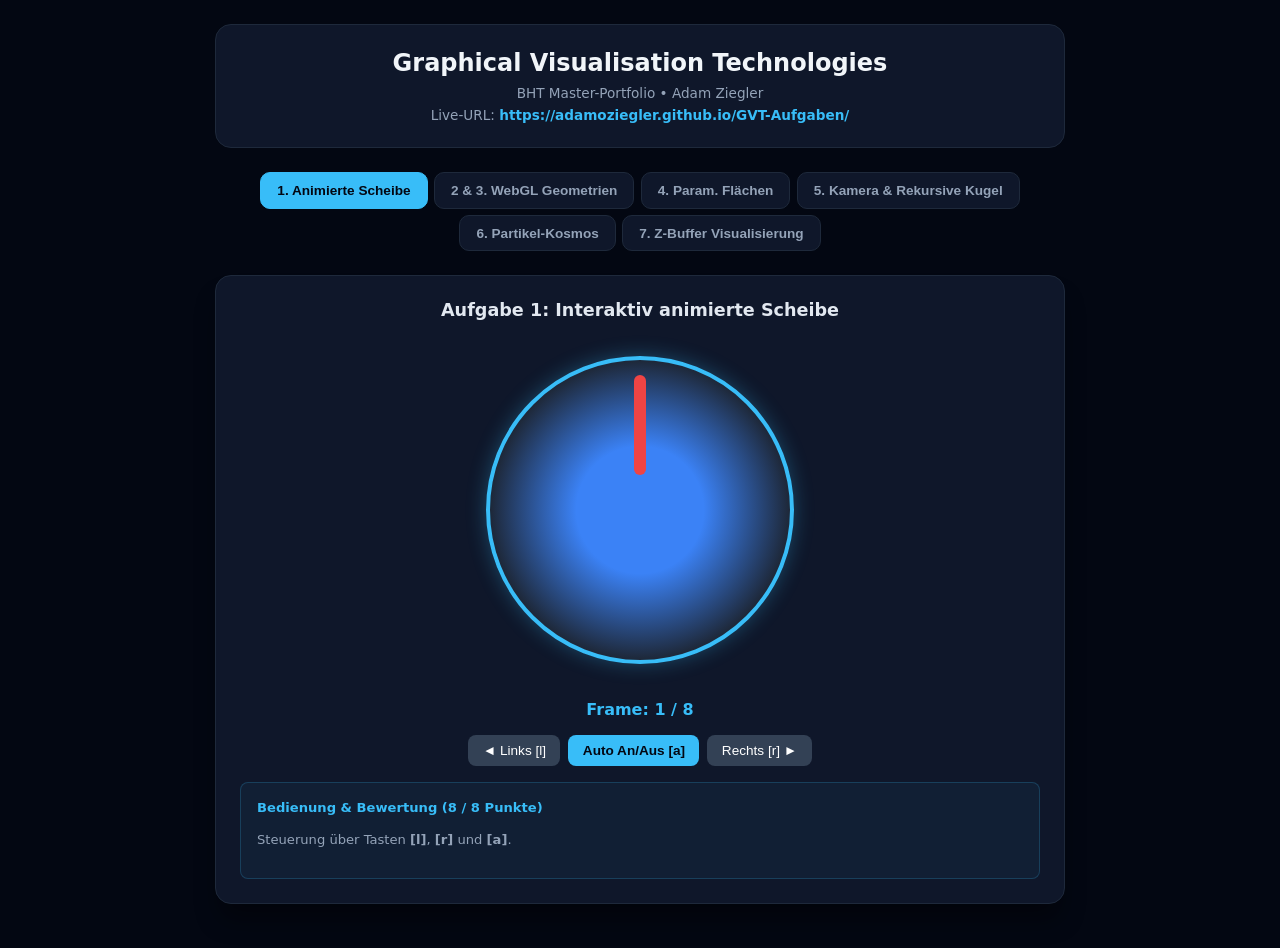
<file: Aufgabe7/index.html>
<!DOCTYPE html>
<html lang="de">
<head>
    <meta charset="UTF-8">
    <meta name="viewport" content="width=device-width, initial-scale=1.0">
    <title>GVT Master Portfolio - Adam Ziegler</title>
    <style>
        :root {
            --bg-color: #030712;
            --card-bg: #0f172a;
            --text-color: #f8fafc;
            --accent: #38bdf8;
            --border: #1e293b;
        }
        body {
            font-family: system-ui, -apple-system, sans-serif;
            background-color: var(--bg-color);
            color: var(--text-color);
            margin: 0;
            padding: 1.5rem;
            display: flex;
            flex-direction: column;
            align-items: center;
            min-height: 100vh;
        }
        .wrapper {
            max-width: 850px;
            width: 100%;
            display: flex;
            flex-direction: column;
            gap: 1.5rem;
        }
        header {
            text-align: center;
            background-color: var(--card-bg);
            padding: 1.5rem;
            border-radius: 16px;
            border: 1px solid var(--border);
        }
        h1 { margin: 0 0 0.5rem 0; font-size: 1.5rem; color: #f1f5f9; }
        p.subtitle { color: #94a3b8; font-size: 0.85rem; margin: 0; }
        p.subtitle a { color: var(--accent); text-decoration: none; font-weight: 600; }
        p.subtitle a:hover { text-decoration: underline; }

        .nav-tabs {
            display: flex;
            gap: 0.4rem;
            justify-content: center;
            flex-wrap: wrap;
        }
        .tab-btn {
            background-color: var(--card-bg);
            color: #94a3b8;
            border: 1px solid var(--border);
            padding: 0.6rem 1rem;
            border-radius: 10px;
            cursor: pointer;
            font-size: 0.85rem;
            font-weight: 600;
            transition: all 0.2s;
        }
        .tab-btn:hover { background-color: #1e293b; color: #fff; }
        .tab-btn.active { background-color: var(--accent); color: #030712; border-color: var(--accent); }

        .task-card {
            background-color: var(--card-bg);
            padding: 1.5rem;
            border-radius: 16px;
            border: 1px solid var(--border);
            display: none;
            flex-direction: column;
            align-items: center;
            gap: 1rem;
            box-shadow: 0 20px 25px -5px rgba(0, 0, 0, 0.4);
        }
        .task-card.active { display: flex; }
        .task-title { font-size: 1.1rem; color: #e2e8f0; margin: 0; text-align: center; }

        canvas {
            width: 420px;
            height: 420px;
            background-color: #000;
            border-radius: 12px;
            border: 2px solid #334155;
        }

        .controls { display: flex; gap: 0.5rem; flex-wrap: wrap; justify-content: center; align-items: center; }
        .btn { background: #334155; color: white; border: none; padding: 0.5rem 0.9rem; border-radius: 8px; cursor: pointer; font-size: 0.85rem; }
        .btn:hover { background: #475569; }
        .btn.primary { background-color: var(--accent); color: #030712; font-weight: bold; }

        .info-box {
            font-size: 0.82rem; color: #94a3b8; background: rgba(56, 189, 248, 0.05);
            border: 1px solid rgba(56, 189, 248, 0.2); padding: 1rem; border-radius: 8px; width: 100%; box-sizing: border-box; line-height: 1.4;
        }
        .info-box h4 { margin: 0 0 0.3rem 0; color: var(--accent); }
        .info-box ul { margin: 0; padding-left: 1.2rem; }

        .disk-container {
            width: 300px; height: 300px;
            background: radial-gradient(circle, #3b82f6 30%, #1e293b 70%);
            border-radius: 50%;
            border: 4px solid #38bdf8;
            display: flex;
            justify-content: center;
            align-items: center;
            position: relative;
            box-shadow: 0 0 20px rgba(56, 189, 248, 0.3);
            transition: transform 0.3s ease;
        }
        .disk-marker {
            width: 12px; height: 100px;
            background-color: #ef4444;
            position: absolute;
            top: 15px;
            border-radius: 6px;
            transform-origin: bottom center;
        }
    </style>
</head>
<body>

    <div class="wrapper">
        <header>
            <h1>Graphical Visualisation Technologies</h1>
            <p class="subtitle">BHT Master-Portfolio • Adam Ziegler</p>
            <p class="subtitle" style="margin-top: 0.4rem;">
                Live-URL: <a href="https://adamoziegler.github.io/GVT-Aufgaben/" target="_blank">https://adamoziegler.github.io/GVT-Aufgaben/</a>
            </p>
        </header>

        <nav class="nav-tabs">
            <button class="tab-btn active" onclick="switchTab(0)">1. Animierte Scheibe</button>
            <button class="tab-btn" onclick="switchTab(1)">2 & 3. WebGL Geometrien</button>
            <button class="tab-btn" onclick="switchTab(2)">4. Param. Flächen</button>
            <button class="tab-btn" onclick="switchTab(3)">5. Kamera & Rekursive Kugel</button>
            <button class="tab-btn" onclick="switchTab(4)">6. Partikel-Kosmos</button>
            <button class="tab-btn" onclick="switchTab(5)">7. Z-Buffer Visualisierung</button>
        </nav>

        <div id="task-0" class="task-card active">
            <h2 class="task-title">Aufgabe 1: Interaktiv animierte Scheibe</h2>
            <div style="padding: 20px;">
                <div id="css-disk" class="disk-container">
                    <div class="disk-marker"></div>
                </div>
            </div>
            <div style="color: var(--accent); font-weight: bold;" id="frame-indicator">Frame: 1 / 8</div>
            <div class="controls">
                <button class="btn" onclick="diskPrev()">◄ Links [l]</button>
                <button id="btn-auto" class="btn primary" onclick="diskToggleAuto()">Auto An/Aus [a]</button>
                <button class="btn" onclick="diskNext()">Rechts [r] ►</button>
            </div>
            <div class="info-box">
                <h4>Bedienung & Bewertung (8 / 8 Punkte)</h4>
                <p>Steuerung über Tasten <strong>[l]</strong>, <strong>[r]</strong> und <strong>[a]</strong>.</p>
            </div>
        </div>

        <div id="task-1" class="task-card">
            <h2 class="task-title">Aufgabe 2 & 3: WebGL Geometrien & Füllungen</h2>
            <canvas id="glcanvas-geo" width="420" height="420"></canvas>
            <div class="info-box">
                <h4>Details</h4>
                <p>Bio-geometrischer Seestern mit <code>gl.TRIANGLES</code>.</p>
            </div>
        </div>

        <div id="task-2" class="task-card">
            <h2 class="task-title">Aufgabe 4: Parametrisierte Flächen</h2>
            <div class="controls">
                <button id="sbtn-0" class="btn primary" onclick="switchParamSurface(0)">1. Torus-Spirale</button>
                <button id="sbtn-1" class="btn" onclick="switchParamSurface(1)">2. Muschel</button>
                <button id="sbtn-2" class="btn" onclick="switchParamSurface(2)">3. Ozean-Welle</button>
            </div>
            <canvas id="glcanvas-param" width="420" height="420"></canvas>
            <div id="param-info" class="info-box">
                <h4>Fläche</h4>
                <p>Umschalten mit Taste <strong>[B]</strong>.</p>
            </div>
        </div>

        <div id="task-3" class="task-card">
            <h2 class="task-title">Aufgabe 5: Kamerabewegung & Rekursives Kugel-Modell</h2>
            <canvas id="glcanvas-camera" width="420" height="420"></canvas>
            <div class="controls">
                <button class="btn primary" onclick="adjustRecursion(-1)">Rekursion -</button>
                <span id="recursion-level" style="font-weight:bold; color:var(--accent);">Stufe: 2</span>
                <button class="btn primary" onclick="adjustRecursion(1)">Rekursion +</button>
                <button id="btn-wireframe" class="btn" onclick="toggleWireframe()">Modus: Füllung & Linien</button>
            </div>
            <div class="info-box">
                <h4>Interaktion & Tastenbelegung</h4>
                <ul>
                    <li><strong>Pfeiltasten Links / Rechts:</strong> Kamera auf der XZ-Ebene um die Kugel kreisen.</li>
                    <li><strong>[N] / [Shift + N]:</strong> Kameraradius verringern / vergrößern.</li>
                    <li><strong>[Y] / [Shift + Y]:</strong> Kamerahöhe (Y-Achse) anheben / absenken.</li>
                    <li><strong>Rekursionstiefe (Buttons):</strong> Live-Anpassung der Triangulation (Icosphere).</li>
                </ul>
                <p style="margin-top:0.5rem"><strong>Wissenschaftliche Quellen:</strong> Andreas Kähler (Icosphere), Paul Bourke, 3D-Meier.de.</p>
            </div>
        </div>

        <div id="task-4" class="task-card">
            <h2 class="task-title">Aufgabe 6: Partikel-Kosmos & Orbitale Strukturen</h2>
            <canvas id="glcanvas-particles" width="420" height="420"></canvas>
            <div class="controls">
                <button id="btn-particles-toggle" class="btn primary" onclick="toggleParticleSystem()">Animation: An</button>
                <button class="btn" onclick="resetParticleSystem()">Zurücksetzen</button>
            </div>
            <div class="info-box">
                <h4>Beschreibung</h4>
                <p>Orbitale Partikel mit Bewegung, Farbschattierung und visueller Tiefenwirkung als Erweiterung des GVT-Portfolios.</p>
            </div>
        </div>

        <div id="task-5" class="task-card">
            <h2 class="task-title">Aufgabe 7: Z-Buffer Visualisierung</h2>
            <canvas id="glcanvas-zbuffer" width="420" height="420"></canvas>
            <div class="controls">
                <button class="btn primary" onclick="resetZBufferView()">Reset</button>
            </div>
            <div class="info-box">
                <h4>Interaktion</h4>
                <ul>
                    <li><strong>W / S:</strong> Kamera in Y-Richtung bewegen.</li>
                    <li><strong>A / D:</strong> Kamera in X-Richtung bewegen.</li>
                    <li><strong>Pfeiltasten Links / Rechts:</strong> Szene drehen.</li>
                </ul>
                <p style="margin-top:0.5rem"><strong>Ziel:</strong> Die sichtbaren Objekte werden nach ihrer Entfernung zum Betrachter als Graustufen dargestellt. Nähere Fragmente erscheinen dunkler.</p>
                <p style="margin-top:0.5rem"><strong>Quellen:</strong> NVIDIA: Visualizing Depth Precision, WebGL/Shader-Grundlagen aus den Lerneinheiten 1–12, sowie KUF-Z-Buffer-Algorithmus.</p>
            </div>
        </div>
    </div>

    <script>
        function switchTab(index) {
            document.querySelectorAll('.tab-btn').forEach((b, i) => b.classList.toggle('active', i === index));
            document.querySelectorAll('.task-card').forEach((c, i) => c.classList.toggle('active', i === index));
            if(index === 1) { setTimeout(initGeoWebGL, 50); }
            if(index === 2) { setTimeout(initParamWebGL, 50); }
            if(index === 3) { setTimeout(() => { initCameraApp(); renderCameraScene(); }, 50); }
            if(index === 4) { setTimeout(initParticleSystem, 50); }
            if(index === 5) { setTimeout(initZBufferApp, 50); }
        }

        let currentFrame = 0, totalFrames = 8, isAuto = false, autoTimer = null;
        const disk = document.getElementById('css-disk');
        const frameInd = document.getElementById('frame-indicator');
        function updateDisk() {
            const angle = currentFrame * (360 / totalFrames);
            disk.style.transform = `rotate(${angle}deg)`;
            frameInd.textContent = `Frame: ${currentFrame + 1} / ${totalFrames}`;
        }
        function diskNext() { currentFrame = (currentFrame + 1) % totalFrames; updateDisk(); }
        function diskPrev() { currentFrame = (currentFrame - 1 + totalFrames) % totalFrames; updateDisk(); }
        function diskToggleAuto() {
            isAuto = !isAuto;
            const btn = document.getElementById('btn-auto');
            if(isAuto) { autoTimer = setInterval(diskNext, 150); btn.textContent = 'Stoppen [a]'; btn.classList.remove('primary'); }
            else { clearInterval(autoTimer); btn.textContent = 'Auto An/Aus [a]'; btn.classList.add('primary'); }
        }

        window.addEventListener('keydown', (e) => {
            const k = e.key.toLowerCase();
            if(document.getElementById('task-0').classList.contains('active')) {
                if(k === 'l') diskPrev();
                if(k === 'r') diskNext();
                if(k === 'a') diskToggleAuto();
            }
            if(document.getElementById('task-2').classList.contains('active')) {
                if(k === 'b') { paramSurfaceIdx = (paramSurfaceIdx + 1) % 3; switchParamSurface(paramSurfaceIdx); }
            }
            if(document.getElementById('task-3').classList.contains('active')) {
                if(e.key === 'ArrowLeft') { camAngle -= 0.12; renderCameraScene(); e.preventDefault(); }
                if(e.key === 'ArrowRight') { camAngle += 0.12; renderCameraScene(); e.preventDefault(); }
                if(k === 'n') {
                    if(e.shiftKey) camDist = Math.min(10.0, camDist + 0.4);
                    else camDist = Math.max(1.5, camDist - 0.4);
                    renderCameraScene();
                }
                if(k === 'y') {
                    if(e.shiftKey) camHeight = Math.max(-4.0, camHeight - 0.4);
                    else camHeight = Math.min(4.0, camHeight + 0.4);
                    renderCameraScene();
                }
            }
            if(document.getElementById('task-5').classList.contains('active')) {
                const speed = 0.12;
                if(k === 'w') { zBufferState.cameraY += speed; renderZBufferScene(); }
                if(k === 's') { zBufferState.cameraY -= speed; renderZBufferScene(); }
                if(k === 'a') { zBufferState.cameraX -= speed; renderZBufferScene(); }
                if(k === 'd') { zBufferState.cameraX += speed; renderZBufferScene(); }
                if(e.key === 'ArrowLeft') { zBufferState.yaw += 0.08; renderZBufferScene(); e.preventDefault(); }
                if(e.key === 'ArrowRight') { zBufferState.yaw -= 0.08; renderZBufferScene(); e.preventDefault(); }
            }
        });

        let zBufferState = {
            gl: null,
            program: null,
            positions: null,
            count: 0,
            init: false,
            cameraX: 0,
            cameraY: 0,
            yaw: 0.5
        };

        function resetZBufferView() {
            zBufferState.cameraX = 0;
            zBufferState.cameraY = 0;
            zBufferState.yaw = 0.5;
            renderZBufferScene();
        }

        function initZBufferApp() {
            const canvas = document.getElementById('glcanvas-zbuffer');
            const gl = canvas.getContext('webgl');
            if(!gl) return;

            const state = zBufferState;
            state.gl = gl;

            if(!state.init) {
                const vertexShaderSource = `
                    attribute vec3 aPos;
                    uniform mat4 uMatrix;
                    void main() {
                        gl_Position = uMatrix * vec4(aPos, 1.0);
                    }
                `;
                const fragmentShaderSource = `
                    precision mediump float;
                    uniform float uNear;
                    uniform float uFar;
                    void main() {
                        float ndcDepth = gl_FragCoord.z * 2.0 - 1.0;
                        float linearDepth = (2.0 * uNear * uFar) / (uFar + uNear - ndcDepth * (uFar - uNear));
                        float gray = clamp((linearDepth - uNear) / (uFar - uNear), 0.0, 1.0);
                        gl_FragColor = vec4(vec3(gray), 1.0);
                    }
                `;

                const vertexShader = gl.createShader(gl.VERTEX_SHADER);
                const fragmentShader = gl.createShader(gl.FRAGMENT_SHADER);
                gl.shaderSource(vertexShader, vertexShaderSource);
                gl.shaderSource(fragmentShader, fragmentShaderSource);
                gl.compileShader(vertexShader);
                gl.compileShader(fragmentShader);

                state.program = gl.createProgram();
                gl.attachShader(state.program, vertexShader);
                gl.attachShader(state.program, fragmentShader);
                gl.linkProgram(state.program);

                const posBuffer = gl.createBuffer();
                state.positions = posBuffer;
                state.init = true;
            }

            renderZBufferScene();
        }

        function rotatePoint(point, ax, ay) {
            let x = point[0], y = point[1], z = point[2];
            const cosY = Math.cos(ay), sinY = Math.sin(ay);
            const x1 = x * cosY + z * sinY;
            const z1 = -x * sinY + z * cosY;
            x = x1; z = z1;
            const cosX = Math.cos(ax), sinX = Math.sin(ax);
            const y1 = y * cosX - z * sinX;
            const z2 = y * sinX + z * cosX;
            return [x, y1, z2];
        }

        function addBox(vertices, center, size, rx, ry) {
            const [cx, cy, cz] = center;
            const [sx, sy, sz] = size;
            const corners = [
                [-1, -1, -1], [1, -1, -1], [1, 1, -1], [-1, 1, -1],
                [-1, -1, 1], [1, -1, 1], [1, 1, 1], [-1, 1, 1]
            ];
            const faces = [
                [0, 1, 2, 3], [4, 5, 6, 7], [0, 4, 7, 3], [1, 5, 6, 2], [3, 2, 6, 7], [0, 1, 5, 4]
            ];

            for (const face of faces) {
                const base = face.map(index => {
                    const p = corners[index];
                    const x = p[0] * sx * 0.5;
                    const y = p[1] * sy * 0.5;
                    const z = p[2] * sz * 0.5;
                    const r = rotatePoint([x, y, z], rx, ry);
                    return [r[0] + cx, r[1] + cy, r[2] + cz];
                });
                vertices.push(base[0][0], base[0][1], base[0][2], base[1][0], base[1][1], base[1][2], base[2][0], base[2][1], base[2][2]);
                vertices.push(base[0][0], base[0][1], base[0][2], base[2][0], base[2][1], base[2][2], base[3][0], base[3][1], base[3][2]);
            }
        }

        function addPyramid(vertices, center, radius, height, rx, ry) {
            const [cx, cy, cz] = center;
            const base = [
                [-1, -1, 0], [1, -1, 0], [1, 1, 0], [-1, 1, 0],
                [0, 0, height]
            ];
            const faces = [
                [0, 1, 4], [1, 2, 4], [2, 3, 4], [3, 0, 4],
                [0, 3, 2], [0, 2, 1]
            ];

            for (const face of faces) {
                const points = face.map(index => {
                    let p = base[index];
                    p = [p[0] * radius, p[1] * radius, p[2] * radius];
                    const r = rotatePoint(p, rx, ry);
                    return [r[0] + cx, r[1] + cy, r[2] + cz];
                });
                vertices.push(points[0][0], points[0][1], points[0][2], points[1][0], points[1][1], points[1][2], points[2][0], points[2][1], points[2][2]);
            }
        }

        function addOctahedron(vertices, center, radius, rx, ry) {
            const verts = [
                [0, 1, 0], [1, 0, 0], [0, 0, 1], [-1, 0, 0], [0, 0, -1], [0, -1, 0]
            ];
            const faces = [
                [0, 1, 2], [0, 2, 3], [0, 3, 4], [0, 4, 1],
                [5, 1, 2], [5, 2, 3], [5, 3, 4], [5, 4, 1]
            ];
            for (const face of faces) {
                const points = face.map(index => {
                    let p = verts[index];
                    const r = rotatePoint([p[0] * radius, p[1] * radius, p[2] * radius], rx, ry);
                    return [r[0] + center[0], r[1] + center[1], r[2] + center[2]];
                });
                vertices.push(points[0][0], points[0][1], points[0][2], points[1][0], points[1][1], points[1][2], points[2][0], points[2][1], points[2][2]);
            }
        }

        function buildZBufferScene() {
            const vertices = [];
            addBox(vertices, [-0.9, -0.3, -0.4], [1.1, 1.1, 1.1], 0.55, 0.8);
            addPyramid(vertices, [0.3, 0.2, -1.1], 1.0, 1.65, 0.9, 0.2);
            addOctahedron(vertices, [0.9, -0.6, 0.3], 0.9, -0.7, 0.4);
            return new Float32Array(vertices);
        }

        function mat4RotationY(angle) {
            const c = Math.cos(angle), s = Math.sin(angle);
            return new Float32Array([
                c, 0, -s, 0,
                0, 1, 0, 0,
                s, 0, c, 0,
                0, 0, 0, 1
            ]);
        }

        function renderZBufferScene() {
            const state = zBufferState;
            const gl = state.gl;
            if(!gl || !state.program) return;

            if(!state.positions) return;

            const scene = buildZBufferScene();
            const eye = [state.cameraX, state.cameraY, 4.5];
            const viewMatrix = makeLookAt(eye, [0, 0, 0], [0, 1, 0]);
            const projectionMatrix = makePerspective(Math.PI / 3, 1, 0.1, 8.0);
            const modelMatrix = mat4RotationY(state.yaw);
            const modelViewProj = multiplyMatrices(projectionMatrix, multiplyMatrices(viewMatrix, modelMatrix));

            gl.useProgram(state.program);
            gl.bindBuffer(gl.ARRAY_BUFFER, state.positions);
            gl.bufferData(gl.ARRAY_BUFFER, scene, gl.STATIC_DRAW);

            const posLoc = gl.getAttribLocation(state.program, 'aPos');
            const matrixLoc = gl.getUniformLocation(state.program, 'uMatrix');
            const nearLoc = gl.getUniformLocation(state.program, 'uNear');
            const farLoc = gl.getUniformLocation(state.program, 'uFar');

            gl.enableVertexAttribArray(posLoc);
            gl.vertexAttribPointer(posLoc, 3, gl.FLOAT, false, 0, 0);
            gl.uniformMatrix4fv(matrixLoc, false, modelViewProj);
            gl.uniform1f(nearLoc, 0.1);
            gl.uniform1f(farLoc, 8.0);

            gl.viewport(0, 0, gl.canvas.width, gl.canvas.height);
            gl.clearColor(0.02, 0.03, 0.06, 1.0);
            gl.enable(gl.DEPTH_TEST);
            gl.depthFunc(gl.LEQUAL);
            gl.clear(gl.COLOR_BUFFER_BIT | gl.DEPTH_BUFFER_BIT);
            gl.drawArrays(gl.TRIANGLES, 0, scene.length / 3);
        }

        let geoInit = false;
        function initGeoWebGL() {
            const canvas = document.getElementById('glcanvas-geo');
            const gl = canvas.getContext('webgl');
            if(!gl) return;
            if(!geoInit) {
                geoInit = true;
                const pos = [], col = [];
                function addV(x,y,r,g,b){pos.push(x,y);col.push(r,g,b);}
                function addT(p1,c1,p2,c2,p3,c3){addV(p1.x,p1.y,c1.r,c1.g,c1.b);addV(p2.x,p2.y,c2.r,c2.g,c2.b);addV(p3.x,p3.y,c3.r,c3.g,c3.b);}
                const arms=5, outR=0.75, inR=0.3;
                const cCore={r:0.1,g:0.2,b:0.5}, cIn={r:0.1,g:0.6,b:0.8}, cTip={r:0.2,g:0.9,b:0.9};
                const outP=[], inP=[];
                for(let i=0; i<arms*2; i++){
                    const a=(i*Math.PI)/arms - Math.PI/2;
                    if(i%2===0) outP.push({x:Math.cos(a)*outR, y:Math.sin(a)*outR});
                    else inP.push({x:Math.cos(a)*inR, y:Math.sin(a)*inR});
                }
                for(let i=0; i<arms; i++){
                    const pOut=outP[i], pInCurr=inP[i], pInPrev=inP[(i-1+arms)%arms];
                    addT({x:0,y:0}, cCore, pInPrev, cIn, pInCurr, cIn);
                    addT(pInPrev, cIn, pOut, cTip, pInCurr, cIn);
                    addT(pInCurr, cIn, pOut, cTip, {x:0,y:0}, cCore);
                }
                const prog = gl.createProgram();
                const s1 = gl.createShader(gl.VERTEX_SHADER), s2 = gl.createShader(gl.FRAGMENT_SHADER);
                gl.shaderSource(s1, `attribute vec2 aPos; attribute vec3 aCol; varying vec3 vCol; void main(){gl_Position=vec4(aPos,0.0,1.0); vCol=aCol;}`); gl.compileShader(s1);
                gl.shaderSource(s2, `precision mediump float; varying vec3 vCol; void main(){gl_FragColor=vec4(vCol,1.0);}`); gl.compileShader(s2);
                gl.attachShader(prog, s1); gl.attachShader(prog, s2); gl.linkProgram(prog); gl.useProgram(prog);

                const b1 = gl.createBuffer(); gl.bindBuffer(gl.ARRAY_BUFFER, b1); gl.bufferData(gl.ARRAY_BUFFER, new Float32Array(pos), gl.STATIC_DRAW);
                const pLoc = gl.getAttribLocation(prog, 'aPos'); gl.enableVertexAttribArray(pLoc); gl.vertexAttribPointer(pLoc, 2, gl.FLOAT, false, 0, 0);
                const b2 = gl.createBuffer(); gl.bindBuffer(gl.ARRAY_BUFFER, b2); gl.bufferData(gl.ARRAY_BUFFER, new Float32Array(col), gl.STATIC_DRAW);
                const cLoc = gl.getAttribLocation(prog, 'aCol'); gl.enableVertexAttribArray(cLoc); gl.vertexAttribPointer(cLoc, 3, gl.FLOAT, false, 0, 0);
                gl.windowPosData = pos.length / 2;
            }
            gl.viewport(0, 0, canvas.width, canvas.height);
            gl.clearColor(0,0,0,1); gl.clear(gl.COLOR_BUFFER_BIT);
            gl.drawArrays(gl.TRIANGLES, 0, gl.windowPosData);
        }

        let paramInit = false, paramSurfaceIdx = 0, paramMode = 0;
        let pGl, pProg, pPosBuf, pColBuf, pIdxBuf, pPosLoc, pColLoc, currentIdxCount = 0;
        function initParamWebGL() {
            const canvas = document.getElementById('glcanvas-param');
            pGl = canvas.getContext('webgl'); if(!pGl) return;
            if(!paramInit) {
                paramInit = true;
                pProg = pGl.createProgram();
                const s1 = pGl.createShader(pGl.VERTEX_SHADER), s2 = pGl.createShader(pGl.FRAGMENT_SHADER);
                pGl.shaderSource(s1, `attribute vec3 aPos; attribute vec3 aCol; varying vec3 vCol; void main(){gl_Position=vec4(aPos,1.0); vCol=aCol;}`); pGl.compileShader(s1);
                pGl.shaderSource(s2, `precision mediump float; varying vec3 vCol; void main(){gl_FragColor=vec4(vCol,1.0);}`); pGl.compileShader(s2);
                pGl.attachShader(pProg, s1); pGl.attachShader(pProg, s2); pGl.linkProgram(pProg); pGl.useProgram(pProg);
                pPosLoc = pGl.getAttribLocation(pProg, 'aPos'); pColLoc = pGl.getAttribLocation(pProg, 'aCol');
                pPosBuf = pGl.createBuffer(); pColBuf = pGl.createBuffer(); pIdxBuf = pGl.createBuffer();
            }
            renderParamSurface();
        }
        const surfaces = [
            { name: "1. Torus-Spirale", func: (u, v) => { const r = 0.5 + 0.2 * Math.cos(v); return {x: r * Math.cos(u), y: r * Math.sin(u), z: 0.2 * v}; }, uM: 0, uX: Math.PI*4, uSt: 20, vM: 0, vX: Math.PI*2, vSt: 12, sc: 0.6 },
            { name: "2. Muschel", func: (u, v) => { const a = 0.4; return {x: a*(1-u/(2*Math.PI))*Math.cos(2*u)*(1+Math.cos(v))-0.2, y: a*(1-u/(2*Math.PI))*Math.sin(2*u)*(1+Math.cos(v)), z: a*(u/(2*Math.PI))}; }, uM: 0, uX: Math.PI*2, uSt: 20, vM: 0, vX: Math.PI*2, vSt: 12, sc: 0.5 },
            { name: "3. Ozean-Welle", func: (u, v) => ({x: u, y: Math.sin(u*3.0)*Math.cos(v*2.0)*0.4, z: v}), uM: -1.2, uX: 1.2, uSt: 20, vM: -1.2, vX: 1.2, vSt: 20, sc: 0.7 }
        ];
        function renderParamSurface() {
            if(!pGl) return;
            const s = surfaces[paramSurfaceIdx];
            const pos = [], col = [], idx = [];
            for (let i = 0; i <= s.uSt; i++) {
                const u = s.uM + (i / s.uSt) * (s.uX - s.uM);
                for (let j = 0; j <= s.vSt; j++) {
                    const v = s.vM + (j / s.vSt) * (s.vX - s.vM);
                    const p = s.func(u, v);
                    pos.push(p.x * s.sc, p.y * s.sc, p.z * s.sc);
                    col.push((p.x*s.sc+1)*0.5, (p.y*s.sc+1)*0.5, 0.8);
                }
            }
            for (let i = 0; i < s.uSt; i++) {
                for (let j = 0; j < s.vSt; j++) {
                    const r1 = i * (s.vSt + 1), r2 = (i + 1) * (s.vSt + 1);
                    idx.push(r1+j, r1+j+1, r2+j, r1+j+1, r2+j+1, r2+j);
                }
            }
            currentIdxCount = idx.length;
            pGl.bindBuffer(pGl.ARRAY_BUFFER, pPosBuf); pGl.bufferData(pGl.ARRAY_BUFFER, new Float32Array(pos), pGl.STATIC_DRAW);
            pGl.enableVertexAttribArray(pPosLoc); pGl.vertexAttribPointer(pPosLoc, 3, pGl.FLOAT, false, 0, 0);
            pGl.bindBuffer(pGl.ARRAY_BUFFER, pColBuf); pGl.bufferData(pGl.ARRAY_BUFFER, new Float32Array(col), pGl.STATIC_DRAW);
            pGl.enableVertexAttribArray(pColLoc); pGl.vertexAttribPointer(pColLoc, 3, pGl.FLOAT, false, 0, 0);
            pGl.bindBuffer(pGl.ELEMENT_ARRAY_BUFFER, pIdxBuf); pGl.bufferData(pGl.ELEMENT_ARRAY_BUFFER, new Uint16Array(idx), pGl.STATIC_DRAW);

            pGl.viewport(0, 0, pGl.canvas.width, pGl.canvas.height);
            pGl.clearColor(0,0,0,1); pGl.clear(pGl.COLOR_BUFFER_BIT);
            if(paramMode !== 1) pGl.drawElements(pGl.TRIANGLES, currentIdxCount, pGl.UNSIGNED_SHORT, 0);
            if(paramMode !== 2) pGl.drawElements(pGl.LINES, currentIdxCount, pGl.UNSIGNED_SHORT, 0);
            document.getElementById('param-info').innerHTML = `<h4>${s.name}</h4><p>Umschalten mit Taste <strong>[B]</strong></p>`;
        }
        function switchParamSurface(idx) {
            paramSurfaceIdx = idx;
            for(let i=0; i<3; i++) document.getElementById(`sbtn-${i}`).classList.toggle('active', i === idx);
            renderParamSurface();
        }

        let camInit = false, recursionLevel = 2, wireframeMode = 0, camAngle = 0, camDist = 3.2, camHeight = 0.2;
        let cGl, cProg, cPosBuf, cColBuf, cPosLoc, cColLoc;

        function initCameraApp() {
            const canvas = document.getElementById('glcanvas-camera');
            cGl = canvas.getContext('webgl'); if(!cGl) return;
            if(!camInit) {
                camInit = true;
                cProg = cGl.createProgram();
                const s1 = cGl.createShader(cGl.VERTEX_SHADER), s2 = cGl.createShader(cGl.FRAGMENT_SHADER);
                cGl.shaderSource(s1, `attribute vec3 aPos; attribute vec3 aCol; varying vec3 vCol; void main(){gl_Position=vec4(aPos,1.0); vCol=aCol;}`); cGl.compileShader(s1);
                cGl.shaderSource(s2, `precision mediump float; varying vec3 vCol; void main(){gl_FragColor=vec4(vCol,1.0);}`); cGl.compileShader(s2);
                cGl.attachShader(cProg, s1); cGl.attachShader(cProg, s2); cGl.linkProgram(cProg); cGl.useProgram(cProg);
                cPosLoc = cGl.getAttribLocation(cProg, 'aPos'); cColLoc = cGl.getAttribLocation(cProg, 'aCol');
                cPosBuf = cGl.createBuffer(); cColBuf = cGl.createBuffer();
            }
        }

        function adjustRecursion(delta) {
            recursionLevel = Math.max(0, Math.min(4, recursionLevel + delta));
            document.getElementById('recursion-level').textContent = `Stufe: ${recursionLevel}`;
            renderCameraScene();
        }

        function toggleWireframe() {
            wireframeMode = (wireframeMode + 1) % 3;
            const labels = ["Modus: Füllung & Linien", "Modus: Nur Linien (Wireframe)", "Modus: Nur Gefüllt"];
            document.getElementById('btn-wireframe').textContent = labels[wireframeMode];
            renderCameraScene();
        }

        let particleState = null;
        function initParticleSystem() {
            const canvas = document.getElementById('glcanvas-particles');
            const ctx = canvas.getContext('2d');
            const particles = [];
            for (let i = 0; i < 80; i++) {
                const angle = Math.random() * Math.PI * 2;
                const radius = 30 + Math.random() * 120;
                const speed = 0.008 + Math.random() * 0.02;
                particles.push({
                    angle,
                    radius,
                    speed,
                    size: 1.5 + Math.random() * 3,
                    hue: 180 + Math.random() * 120,
                    drift: (Math.random() - 0.5) * 0.8
                });
            }
            particleState = { canvas, ctx, particles, running: true, t: 0 };
            document.getElementById('btn-particles-toggle').textContent = 'Animation: An';
            renderParticleSystem();
        }

        function renderParticleSystem() {
            if (!particleState || !particleState.running) return;
            const { canvas, ctx, particles } = particleState;
            const centerX = canvas.width / 2;
            const centerY = canvas.height / 2;
            particleState.t += 0.018;

            ctx.clearRect(0, 0, canvas.width, canvas.height);
            ctx.fillStyle = 'rgba(2, 6, 23, 1)';
            ctx.fillRect(0, 0, canvas.width, canvas.height);

            for (let i = 0; i < particles.length; i++) {
                const p = particles[i];
                const orbit = p.radius + Math.sin(particleState.t * 1.4 + i) * 18;
                const x = centerX + Math.cos(p.angle + particleState.t * p.speed * 80 + i * 0.3) * orbit;
                const y = centerY + Math.sin(p.angle + particleState.t * p.speed * 80 + i * 0.4) * orbit * 0.9;

                ctx.beginPath();
                ctx.fillStyle = `hsla(${p.hue}, 90%, 70%, 0.9)`;
                ctx.arc(x, y, p.size, 0, Math.PI * 2);
                ctx.fill();

                if (i % 3 === 0) {
                    ctx.beginPath();
                    ctx.strokeStyle = `hsla(${(p.hue + 40) % 360}, 80%, 70%, 0.3)`;
                    ctx.moveTo(centerX, centerY);
                    ctx.lineTo(x, y);
                    ctx.stroke();
                }
            }

            requestAnimationFrame(renderParticleSystem);
        }

        function toggleParticleSystem() {
            if (!particleState) {
                initParticleSystem();
            }
            particleState.running = !particleState.running;
            const btn = document.getElementById('btn-particles-toggle');
            btn.textContent = particleState.running ? 'Animation: An' : 'Animation: Aus';
            if (particleState.running) {
                renderParticleSystem();
            }
        }

        function resetParticleSystem() {
            initParticleSystem();
        }

        function generateIcosphere(recursion) {
            let vertices = [
                {x: 0, y: 1, z: 0}, {x: 0, y: -1, z: 0},
                {x: 1, y: 0, z: 0}, {x: -1, y: 0, z: 0},
                {x: 0, y: 0, z: 1}, {x: 0, y: 0, z: -1}
            ];
            let faces = [
                {v1:0, v2:4, v3:2}, {v1:0, v2:2, v3:5}, {v1:0, v2:5, v3:3}, {v1:0, v2:3, v3:4},
                {v1:1, v2:2, v3:4}, {v1:1, v2:5, v3:2}, {v1:1, v2:3, v3:5}, {v1:1, v2:4, v3:3}
            ];
            const cache = {};
            function getMidPoint(i1, i2) {
                const key = i1 < i2 ? `${i1}_${i2}` : `${i2}_${i1}`;
                if(cache[key] !== undefined) return cache[key];
                const p1 = vertices[i1], p2 = vertices[i2];
                const mid = {x: (p1.x+p2.x)/2, y: (p1.y+p2.y)/2, z: (p1.z+p2.z)/2};
                const len = Math.sqrt(mid.x*mid.x + mid.y*mid.y + mid.z*mid.z);
                mid.x /= len; mid.y /= len; mid.z /= len;
                vertices.push(mid);
                return cache[key] = vertices.length - 1;
            }
            for(let r=0; r<recursion; r++) {
                const newFaces = [];
                for(let f of faces) {
                    const a = getMidPoint(f.v1, f.v2);
                    const b = getMidPoint(f.v2, f.v3);
                    const c = getMidPoint(f.v3, f.v1);
                    newFaces.push({v1:f.v1, v2:a, v3:c}, {v1:f.v2, v2:b, v3:a}, {v1:f.v3, v2:c, v3:b}, {v1:a, v2:b, v3:c});
                }
                faces = newFaces;
            }
            const pos = [], col = [];
            for(let f of faces) {
                for(let idx of [f.v1, f.v2, f.v3]) {
                    const v = vertices[idx];
                    pos.push(v.x * 0.9, v.y * 0.9, v.z * 0.9);
                    col.push(Math.abs(v.x)*0.9 + 0.1, Math.abs(v.y)*0.6 + 0.2, 0.95);
                }
            }
            return {pos, count: pos.length/3};
        }

        function multiplyMatrices(a, b) {
            const out = new Float32Array(16);
            for (let col = 0; col < 4; col++) {
                for (let row = 0; row < 4; row++) {
                    out[row + col * 4] =
                        a[0 + row] * b[col * 4 + 0] +
                        a[4 + row] * b[col * 4 + 1] +
                        a[8 + row] * b[col * 4 + 2] +
                        a[12 + row] * b[col * 4 + 3];
                }
            }
            return out;
        }

        function makePerspective(fov, aspect, near, far) {
            const f = 1.0 / Math.tan(fov / 2);
            const out = new Float32Array(16);
            out[0] = f / aspect;
            out[5] = f;
            out[10] = (far + near) / (near - far);
            out[11] = -1;
            out[14] = (2 * far * near) / (near - far);
            return out;
        }

        function normalize(v) {
            const len = Math.hypot(v[0], v[1], v[2]) || 1;
            return [v[0] / len, v[1] / len, v[2] / len];
        }

        function dot(a, b) {
            return a[0] * b[0] + a[1] * b[1] + a[2] * b[2];
        }

        function cross(a, b) {
            return [
                a[1] * b[2] - a[2] * b[1],
                a[2] * b[0] - a[0] * b[2],
                a[0] * b[1] - a[1] * b[0]
            ];
        }

        function makeLookAt(eye, center, up) {
            const zAxis = normalize([eye[0] - center[0], eye[1] - center[1], eye[2] - center[2]]);
            const xAxis = normalize(cross(up, zAxis));
            const yAxis = cross(zAxis, xAxis);

            const out = new Float32Array(16);
            out[0] = xAxis[0];
            out[1] = yAxis[0];
            out[2] = zAxis[0];
            out[3] = 0;

            out[4] = xAxis[1];
            out[5] = yAxis[1];
            out[6] = zAxis[1];
            out[7] = 0;

            out[8] = xAxis[2];
            out[9] = yAxis[2];
            out[10] = zAxis[2];
            out[11] = 0;

            out[12] = -dot(xAxis, eye);
            out[13] = -dot(yAxis, eye);
            out[14] = -dot(zAxis, eye);
            out[15] = 1;
            return out;
        }

        function renderCameraScene() {
            if(!cGl) return;
            const sphere = generateIcosphere(recursionLevel);

            const eyeX = Math.sin(camAngle) * camDist;
            const eyeZ = Math.cos(camAngle) * camDist;
            const eye = [eyeX, camHeight, eyeZ];
            const center = [0, 0, 0];
            const up = [0, 1, 0];

            const forward = normalize([center[0] - eye[0], center[1] - eye[1], center[2] - eye[2]]);
            const right = normalize(cross(up, forward));
            const cameraUp = cross(forward, right);

            const projected = [];
            const colors = [];
            const maxDistance = camDist + 1.5;

            for (let i = 0; i < sphere.pos.length; i += 3) {
                const v = [sphere.pos[i], sphere.pos[i + 1], sphere.pos[i + 2]];
                const dx = v[0] - eye[0];
                const dy = v[1] - eye[1];
                const dz = v[2] - eye[2];
                const x = dx * right[0] + dy * right[1] + dz * right[2];
                const y = dx * cameraUp[0] + dy * cameraUp[1] + dz * cameraUp[2];
                const z = dx * forward[0] + dy * forward[1] + dz * forward[2];

                if (z <= 0.15 || z > maxDistance) continue;

                const f = 1.2 / Math.tan(Math.PI / 8);
                const sx = (x / z) * f;
                const sy = (y / z) * f;
                projected.push(sx, sy, 0.0);
                colors.push(Math.abs(v[0]) * 0.7 + 0.2, Math.abs(v[1]) * 0.7 + 0.2, 0.95);
            }

            cGl.bindBuffer(cGl.ARRAY_BUFFER, cPosBuf);
            cGl.bufferData(cGl.ARRAY_BUFFER, new Float32Array(projected), cGl.STATIC_DRAW);
            cGl.enableVertexAttribArray(cPosLoc); cGl.vertexAttribPointer(cPosLoc, 3, cGl.FLOAT, false, 0, 0);

            cGl.bindBuffer(cGl.ARRAY_BUFFER, cColBuf);
            cGl.bufferData(cGl.ARRAY_BUFFER, new Float32Array(colors), cGl.STATIC_DRAW);
            cGl.enableVertexAttribArray(cColLoc); cGl.vertexAttribPointer(cColLoc, 3, cGl.FLOAT, false, 0, 0);

            cGl.viewport(0, 0, cGl.canvas.width, cGl.canvas.height);
            cGl.clearColor(0.02, 0.03, 0.07, 1.0);
            cGl.clear(cGl.COLOR_BUFFER_BIT | cGl.DEPTH_BUFFER_BIT);
            cGl.enable(cGl.DEPTH_TEST);

            const drawCount = projected.length / 3;
            if (wireframeMode === 0 || wireframeMode === 2) {
                cGl.drawArrays(cGl.TRIANGLES, 0, drawCount);
            }
            if (wireframeMode === 0 || wireframeMode === 1) {
                cGl.drawArrays(cGl.LINES, 0, drawCount);
            }
        }
    </script>
</body>
</html>
</file>
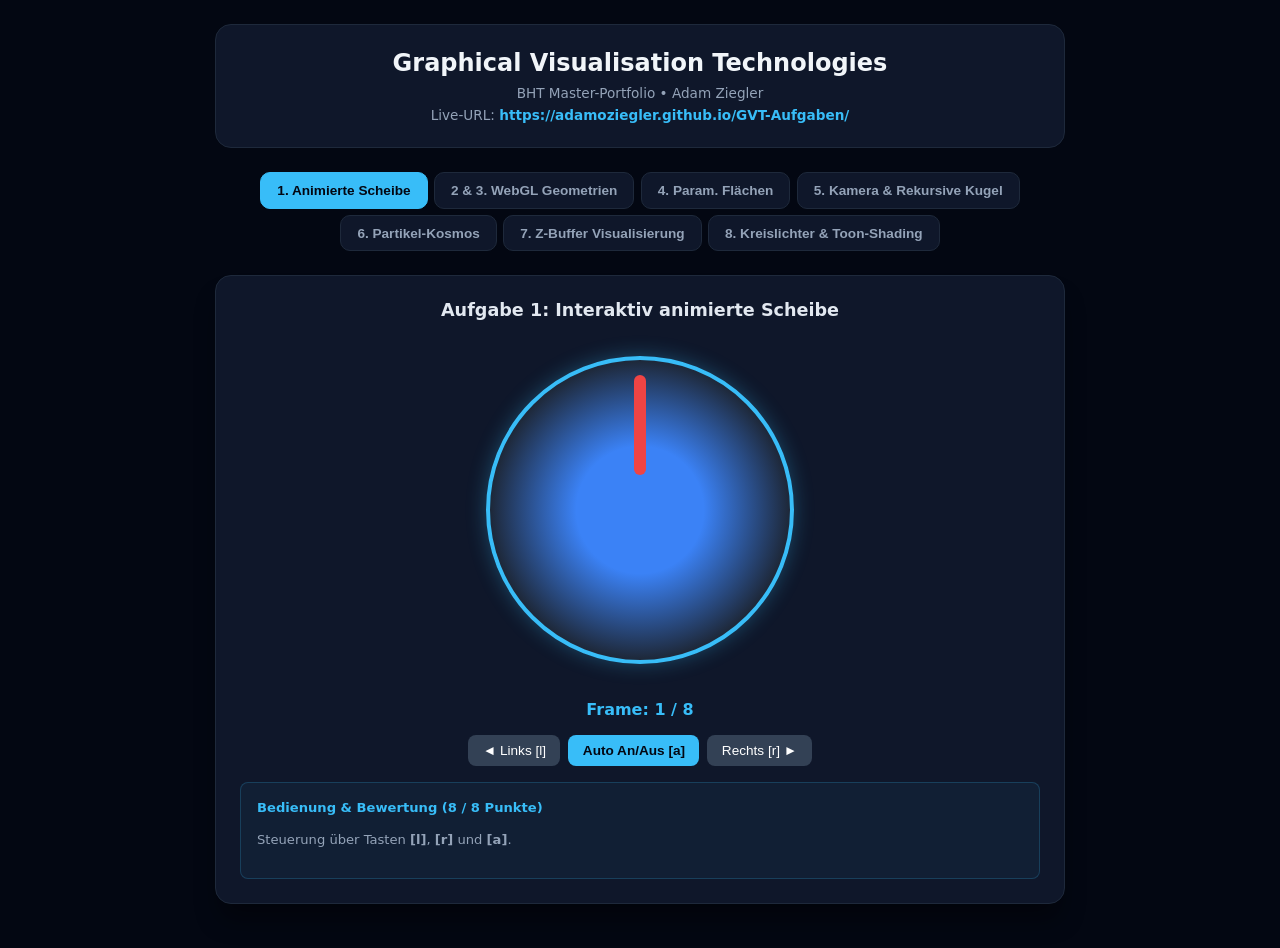
<file: Aufgabe8/index.html>
<!DOCTYPE html>
<html lang="de">
<head>
    <meta charset="UTF-8">
    <meta name="viewport" content="width=device-width, initial-scale=1.0">
    <title>GVT Master Portfolio - Adam Ziegler</title>
    <style>
        :root {
            --bg-color: #030712;
            --card-bg: #0f172a;
            --text-color: #f8fafc;
            --accent: #38bdf8;
            --border: #1e293b;
        }
        body {
            font-family: system-ui, -apple-system, sans-serif;
            background-color: var(--bg-color);
            color: var(--text-color);
            margin: 0;
            padding: 1.5rem;
            display: flex;
            flex-direction: column;
            align-items: center;
            min-height: 100vh;
        }
        .wrapper {
            max-width: 850px;
            width: 100%;
            display: flex;
            flex-direction: column;
            gap: 1.5rem;
        }
        header {
            text-align: center;
            background-color: var(--card-bg);
            padding: 1.5rem;
            border-radius: 16px;
            border: 1px solid var(--border);
        }
        h1 { margin: 0 0 0.5rem 0; font-size: 1.5rem; color: #f1f5f9; }
        p.subtitle { color: #94a3b8; font-size: 0.85rem; margin: 0; }
        p.subtitle a { color: var(--accent); text-decoration: none; font-weight: 600; }
        p.subtitle a:hover { text-decoration: underline; }

        .nav-tabs {
            display: flex;
            gap: 0.4rem;
            justify-content: center;
            flex-wrap: wrap;
        }
        .tab-btn {
            background-color: var(--card-bg);
            color: #94a3b8;
            border: 1px solid var(--border);
            padding: 0.6rem 1rem;
            border-radius: 10px;
            cursor: pointer;
            font-size: 0.85rem;
            font-weight: 600;
            transition: all 0.2s;
        }
        .tab-btn:hover { background-color: #1e293b; color: #fff; }
        .tab-btn.active { background-color: var(--accent); color: #030712; border-color: var(--accent); }

        .task-card {
            background-color: var(--card-bg);
            padding: 1.5rem;
            border-radius: 16px;
            border: 1px solid var(--border);
            display: none;
            flex-direction: column;
            align-items: center;
            gap: 1rem;
            box-shadow: 0 20px 25px -5px rgba(0, 0, 0, 0.4);
        }
        .task-card.active { display: flex; }
        .task-title { font-size: 1.1rem; color: #e2e8f0; margin: 0; text-align: center; }

        canvas {
            width: 420px;
            height: 420px;
            background-color: #000;
            border-radius: 12px;
            border: 2px solid #334155;
        }

        .controls { display: flex; gap: 0.5rem; flex-wrap: wrap; justify-content: center; align-items: center; }
        .btn { background: #334155; color: white; border: none; padding: 0.5rem 0.9rem; border-radius: 8px; cursor: pointer; font-size: 0.85rem; }
        .btn:hover { background: #475569; }
        .btn.primary { background-color: var(--accent); color: #030712; font-weight: bold; }

        .info-box {
            font-size: 0.82rem; color: #94a3b8; background: rgba(56, 189, 248, 0.05);
            border: 1px solid rgba(56, 189, 248, 0.2); padding: 1rem; border-radius: 8px; width: 100%; box-sizing: border-box; line-height: 1.4;
        }
        .info-box h4 { margin: 0 0 0.3rem 0; color: var(--accent); }
        .info-box ul { margin: 0; padding-left: 1.2rem; }

        .disk-container {
            width: 300px; height: 300px;
            background: radial-gradient(circle, #3b82f6 30%, #1e293b 70%);
            border-radius: 50%;
            border: 4px solid #38bdf8;
            display: flex;
            justify-content: center;
            align-items: center;
            position: relative;
            box-shadow: 0 0 20px rgba(56, 189, 248, 0.3);
            transition: transform 0.3s ease;
        }
        .disk-marker {
            width: 12px; height: 100px;
            background-color: #ef4444;
            position: absolute;
            top: 15px;
            border-radius: 6px;
            transform-origin: bottom center;
        }
    </style>
</head>
<body>

    <div class="wrapper">
        <header>
            <h1>Graphical Visualisation Technologies</h1>
            <p class="subtitle">BHT Master-Portfolio • Adam Ziegler</p>
            <p class="subtitle" style="margin-top: 0.4rem;">
                Live-URL: <a href="https://adamoziegler.github.io/GVT-Aufgaben/" target="_blank">https://adamoziegler.github.io/GVT-Aufgaben/</a>
            </p>
        </header>

        <nav class="nav-tabs">
            <button class="tab-btn active" onclick="switchTab(0)">1. Animierte Scheibe</button>
            <button class="tab-btn" onclick="switchTab(1)">2 & 3. WebGL Geometrien</button>
            <button class="tab-btn" onclick="switchTab(2)">4. Param. Flächen</button>
            <button class="tab-btn" onclick="switchTab(3)">5. Kamera & Rekursive Kugel</button>
            <button class="tab-btn" onclick="switchTab(4)">6. Partikel-Kosmos</button>
            <button class="tab-btn" onclick="switchTab(5)">7. Z-Buffer Visualisierung</button>
            <button class="tab-btn" onclick="switchTab(6)">8. Kreislichter & Toon-Shading</button>
        </nav>

        <div id="task-0" class="task-card active">
            <h2 class="task-title">Aufgabe 1: Interaktiv animierte Scheibe</h2>
            <div style="padding: 20px;">
                <div id="css-disk" class="disk-container">
                    <div class="disk-marker"></div>
                </div>
            </div>
            <div style="color: var(--accent); font-weight: bold;" id="frame-indicator">Frame: 1 / 8</div>
            <div class="controls">
                <button class="btn" onclick="diskPrev()">◄ Links [l]</button>
                <button id="btn-auto" class="btn primary" onclick="diskToggleAuto()">Auto An/Aus [a]</button>
                <button class="btn" onclick="diskNext()">Rechts [r] ►</button>
            </div>
            <div class="info-box">
                <h4>Bedienung & Bewertung (8 / 8 Punkte)</h4>
                <p>Steuerung über Tasten <strong>[l]</strong>, <strong>[r]</strong> und <strong>[a]</strong>.</p>
            </div>
        </div>

        <div id="task-1" class="task-card">
            <h2 class="task-title">Aufgabe 2 & 3: WebGL Geometrien & Füllungen</h2>
            <canvas id="glcanvas-geo" width="420" height="420"></canvas>
            <div class="info-box">
                <h4>Details</h4>
                <p>Bio-geometrischer Seestern mit <code>gl.TRIANGLES</code>.</p>
            </div>
        </div>

        <div id="task-2" class="task-card">
            <h2 class="task-title">Aufgabe 4: Parametrisierte Flächen</h2>
            <div class="controls">
                <button id="sbtn-0" class="btn primary" onclick="switchParamSurface(0)">1. Torus-Spirale</button>
                <button id="sbtn-1" class="btn" onclick="switchParamSurface(1)">2. Muschel</button>
                <button id="sbtn-2" class="btn" onclick="switchParamSurface(2)">3. Ozean-Welle</button>
            </div>
            <canvas id="glcanvas-param" width="420" height="420"></canvas>
            <div id="param-info" class="info-box">
                <h4>Fläche</h4>
                <p>Umschalten mit Taste <strong>[B]</strong>.</p>
            </div>
        </div>

        <div id="task-3" class="task-card">
            <h2 class="task-title">Aufgabe 5: Kamerabewegung & Rekursives Kugel-Modell</h2>
            <canvas id="glcanvas-camera" width="420" height="420"></canvas>
            <div class="controls">
                <button class="btn primary" onclick="adjustRecursion(-1)">Rekursion -</button>
                <span id="recursion-level" style="font-weight:bold; color:var(--accent);">Stufe: 2</span>
                <button class="btn primary" onclick="adjustRecursion(1)">Rekursion +</button>
                <button id="btn-wireframe" class="btn" onclick="toggleWireframe()">Modus: Füllung & Linien</button>
            </div>
            <div class="info-box">
                <h4>Interaktion & Tastenbelegung</h4>
                <ul>
                    <li><strong>Pfeiltasten Links / Rechts:</strong> Kamera auf der XZ-Ebene um die Kugel kreisen.</li>
                    <li><strong>[N] / [Shift + N]:</strong> Kameraradius verringern / vergrößern.</li>
                    <li><strong>[Y] / [Shift + Y]:</strong> Kamerahöhe (Y-Achse) anheben / absenken.</li>
                    <li><strong>Rekursionstiefe (Buttons):</strong> Live-Anpassung der Triangulation (Icosphere).</li>
                </ul>
                <p style="margin-top:0.5rem"><strong>Wissenschaftliche Quellen:</strong> Andreas Kähler (Icosphere), Paul Bourke, 3D-Meier.de.</p>
            </div>
        </div>

        <div id="task-4" class="task-card">
            <h2 class="task-title">Aufgabe 6: Partikel-Kosmos & Orbitale Strukturen</h2>
            <canvas id="glcanvas-particles" width="420" height="420"></canvas>
            <div class="controls">
                <button id="btn-particles-toggle" class="btn primary" onclick="toggleParticleSystem()">Animation: An</button>
                <button class="btn" onclick="resetParticleSystem()">Zurücksetzen</button>
            </div>
            <div class="info-box">
                <h4>Beschreibung</h4>
                <p>Orbitale Partikel mit Bewegung, Farbschattierung und visueller Tiefenwirkung als Erweiterung des GVT-Portfolios.</p>
            </div>
        </div>

        <div id="task-5" class="task-card">
            <h2 class="task-title">Aufgabe 7: Z-Buffer Visualisierung</h2>
            <canvas id="glcanvas-zbuffer" width="420" height="420"></canvas>
            <div class="controls">
                <button class="btn primary" onclick="resetZBufferView()">Reset</button>
            </div>
            <div class="info-box">
                <h4>Interaktion</h4>
                <ul>
                    <li><strong>W / S:</strong> Kamera in Y-Richtung bewegen.</li>
                    <li><strong>A / D:</strong> Kamera in X-Richtung bewegen.</li>
                    <li><strong>Pfeiltasten Links / Rechts:</strong> Szene drehen.</li>
                </ul>
                <p style="margin-top:0.5rem"><strong>Ziel:</strong> Die sichtbaren Objekte werden nach ihrer Entfernung zum Betrachter als Graustufen dargestellt. Nähere Fragmente erscheinen dunkler.</p>
                <p style="margin-top:0.5rem"><strong>Quellen:</strong> NVIDIA: Visualizing Depth Precision, WebGL/Shader-Grundlagen aus den Lerneinheiten 1–12, sowie KUF-Z-Buffer-Algorithmus.</p>
            </div>
        </div>

        <div id="task-6" class="task-card">
            <h2 class="task-title">Aufgabe 8: Lichter auf einer Kreisbahn mit Toon Shading</h2>
            <canvas id="glcanvas-toon" width="420" height="420"></canvas>
            <div class="controls">
                <button class="btn primary" onclick="stepToonLights()">Lichtschritt [L]</button>
                <button id="btn-toon-toggle" class="btn" onclick="toggleToonShading()">Toon-Shading: An [T]</button>
                <span id="toon-angle" style="font-weight:bold; color:var(--accent);">Lichtwinkel: 0°</span>
            </div>
            <div class="info-box">
                <h4>Interaktion und Erweiterungen</h4>
                <ul>
                    <li><strong>[L] / [l]:</strong> Beide unabhängigen Lichter gemeinsam schrittweise auf ihrer Kreisbahn bewegen.</li>
                    <li><strong>[T] / [t]:</strong> Toon-Shading ein- und ausschalten.</li>
                </ul>
                <p style="margin-top:0.5rem">Erweiterungen: zwei dynamische Lichtquellen, farbige Grundkörper und quantisierte Beleuchtung im Fragment-Shader.</p>
                <p style="margin-top:0.5rem"><strong>Quellen:</strong> <a href="https://en.wikipedia.org/wiki/Cel_shading" target="_blank" rel="noreferrer">Cel shading</a>, <a href="https://en.wikibooks.org/wiki/GLSL_Programming/Unity/Toon_Shading" target="_blank" rel="noreferrer">GLSL Toon Shading</a> und <a href="https://webglsamples.org/toon-shading/toon-shading.html" target="_blank" rel="noreferrer">WebGL Toon-Shading-Demo</a>.</p>
            </div>
        </div>
    </div>

    <script>
        function switchTab(index) {
            document.querySelectorAll('.tab-btn').forEach((b, i) => b.classList.toggle('active', i === index));
            document.querySelectorAll('.task-card').forEach((c, i) => c.classList.toggle('active', i === index));
            if(index === 1) { setTimeout(initGeoWebGL, 50); }
            if(index === 2) { setTimeout(initParamWebGL, 50); }
            if(index === 3) { setTimeout(() => { initCameraApp(); renderCameraScene(); }, 50); }
            if(index === 4) { setTimeout(initParticleSystem, 50); }
            if(index === 5) { setTimeout(initZBufferApp, 50); }
            if(index === 6) { setTimeout(initToonApp, 50); }
        }

        let currentFrame = 0, totalFrames = 8, isAuto = false, autoTimer = null;
        const disk = document.getElementById('css-disk');
        const frameInd = document.getElementById('frame-indicator');
        function updateDisk() {
            const angle = currentFrame * (360 / totalFrames);
            disk.style.transform = `rotate(${angle}deg)`;
            frameInd.textContent = `Frame: ${currentFrame + 1} / ${totalFrames}`;
        }
        function diskNext() { currentFrame = (currentFrame + 1) % totalFrames; updateDisk(); }
        function diskPrev() { currentFrame = (currentFrame - 1 + totalFrames) % totalFrames; updateDisk(); }
        function diskToggleAuto() {
            isAuto = !isAuto;
            const btn = document.getElementById('btn-auto');
            if(isAuto) { autoTimer = setInterval(diskNext, 150); btn.textContent = 'Stoppen [a]'; btn.classList.remove('primary'); }
            else { clearInterval(autoTimer); btn.textContent = 'Auto An/Aus [a]'; btn.classList.add('primary'); }
        }

        window.addEventListener('keydown', (e) => {
            const k = e.key.toLowerCase();
            if(document.getElementById('task-0').classList.contains('active')) {
                if(k === 'l') diskPrev();
                if(k === 'r') diskNext();
                if(k === 'a') diskToggleAuto();
            }
            if(document.getElementById('task-2').classList.contains('active')) {
                if(k === 'b') { paramSurfaceIdx = (paramSurfaceIdx + 1) % 3; switchParamSurface(paramSurfaceIdx); }
            }
            if(document.getElementById('task-3').classList.contains('active')) {
                if(e.key === 'ArrowLeft') { camAngle -= 0.12; renderCameraScene(); e.preventDefault(); }
                if(e.key === 'ArrowRight') { camAngle += 0.12; renderCameraScene(); e.preventDefault(); }
                if(k === 'n') {
                    if(e.shiftKey) camDist = Math.min(10.0, camDist + 0.4);
                    else camDist = Math.max(1.5, camDist - 0.4);
                    renderCameraScene();
                }
                if(k === 'y') {
                    if(e.shiftKey) camHeight = Math.max(-4.0, camHeight - 0.4);
                    else camHeight = Math.min(4.0, camHeight + 0.4);
                    renderCameraScene();
                }
            }
            if(document.getElementById('task-5').classList.contains('active')) {
                const speed = 0.12;
                if(k === 'w') { zBufferState.cameraY += speed; renderZBufferScene(); }
                if(k === 's') { zBufferState.cameraY -= speed; renderZBufferScene(); }
                if(k === 'a') { zBufferState.cameraX -= speed; renderZBufferScene(); }
                if(k === 'd') { zBufferState.cameraX += speed; renderZBufferScene(); }
                if(e.key === 'ArrowLeft') { zBufferState.yaw += 0.08; renderZBufferScene(); e.preventDefault(); }
                if(e.key === 'ArrowRight') { zBufferState.yaw -= 0.08; renderZBufferScene(); e.preventDefault(); }
            }
            if(document.getElementById('task-6').classList.contains('active')) {
                if(k === 'l') { stepToonLights(); e.preventDefault(); }
                if(k === 't') { toggleToonShading(); e.preventDefault(); }
            }
        });

        let zBufferState = {
            gl: null,
            program: null,
            positions: null,
            count: 0,
            init: false,
            cameraX: 0,
            cameraY: 0,
            yaw: 0.5
        };

        function resetZBufferView() {
            zBufferState.cameraX = 0;
            zBufferState.cameraY = 0;
            zBufferState.yaw = 0.5;
            renderZBufferScene();
        }

        function initZBufferApp() {
            const canvas = document.getElementById('glcanvas-zbuffer');
            const gl = canvas.getContext('webgl');
            if(!gl) return;

            const state = zBufferState;
            state.gl = gl;

            if(!state.init) {
                const vertexShaderSource = `
                    attribute vec3 aPos;
                    uniform mat4 uMatrix;
                    void main() {
                        gl_Position = uMatrix * vec4(aPos, 1.0);
                    }
                `;
                const fragmentShaderSource = `
                    precision mediump float;
                    uniform float uNear;
                    uniform float uFar;
                    void main() {
                        float ndcDepth = gl_FragCoord.z * 2.0 - 1.0;
                        float linearDepth = (2.0 * uNear * uFar) / (uFar + uNear - ndcDepth * (uFar - uNear));
                        float gray = clamp((linearDepth - uNear) / (uFar - uNear), 0.0, 1.0);
                        gl_FragColor = vec4(vec3(gray), 1.0);
                    }
                `;

                const vertexShader = gl.createShader(gl.VERTEX_SHADER);
                const fragmentShader = gl.createShader(gl.FRAGMENT_SHADER);
                gl.shaderSource(vertexShader, vertexShaderSource);
                gl.shaderSource(fragmentShader, fragmentShaderSource);
                gl.compileShader(vertexShader);
                gl.compileShader(fragmentShader);

                state.program = gl.createProgram();
                gl.attachShader(state.program, vertexShader);
                gl.attachShader(state.program, fragmentShader);
                gl.linkProgram(state.program);

                const posBuffer = gl.createBuffer();
                state.positions = posBuffer;
                state.init = true;
            }

            renderZBufferScene();
        }

        function rotatePoint(point, ax, ay) {
            let x = point[0], y = point[1], z = point[2];
            const cosY = Math.cos(ay), sinY = Math.sin(ay);
            const x1 = x * cosY + z * sinY;
            const z1 = -x * sinY + z * cosY;
            x = x1; z = z1;
            const cosX = Math.cos(ax), sinX = Math.sin(ax);
            const y1 = y * cosX - z * sinX;
            const z2 = y * sinX + z * cosX;
            return [x, y1, z2];
        }

        function addBox(vertices, center, size, rx, ry) {
            const [cx, cy, cz] = center;
            const [sx, sy, sz] = size;
            const corners = [
                [-1, -1, -1], [1, -1, -1], [1, 1, -1], [-1, 1, -1],
                [-1, -1, 1], [1, -1, 1], [1, 1, 1], [-1, 1, 1]
            ];
            const faces = [
                [0, 1, 2, 3], [4, 5, 6, 7], [0, 4, 7, 3], [1, 5, 6, 2], [3, 2, 6, 7], [0, 1, 5, 4]
            ];

            for (const face of faces) {
                const base = face.map(index => {
                    const p = corners[index];
                    const x = p[0] * sx * 0.5;
                    const y = p[1] * sy * 0.5;
                    const z = p[2] * sz * 0.5;
                    const r = rotatePoint([x, y, z], rx, ry);
                    return [r[0] + cx, r[1] + cy, r[2] + cz];
                });
                vertices.push(base[0][0], base[0][1], base[0][2], base[1][0], base[1][1], base[1][2], base[2][0], base[2][1], base[2][2]);
                vertices.push(base[0][0], base[0][1], base[0][2], base[2][0], base[2][1], base[2][2], base[3][0], base[3][1], base[3][2]);
            }
        }

        function addPyramid(vertices, center, radius, height, rx, ry) {
            const [cx, cy, cz] = center;
            const base = [
                [-1, -1, 0], [1, -1, 0], [1, 1, 0], [-1, 1, 0],
                [0, 0, height]
            ];
            const faces = [
                [0, 1, 4], [1, 2, 4], [2, 3, 4], [3, 0, 4],
                [0, 3, 2], [0, 2, 1]
            ];

            for (const face of faces) {
                const points = face.map(index => {
                    let p = base[index];
                    p = [p[0] * radius, p[1] * radius, p[2] * radius];
                    const r = rotatePoint(p, rx, ry);
                    return [r[0] + cx, r[1] + cy, r[2] + cz];
                });
                vertices.push(points[0][0], points[0][1], points[0][2], points[1][0], points[1][1], points[1][2], points[2][0], points[2][1], points[2][2]);
            }
        }

        function addOctahedron(vertices, center, radius, rx, ry) {
            const verts = [
                [0, 1, 0], [1, 0, 0], [0, 0, 1], [-1, 0, 0], [0, 0, -1], [0, -1, 0]
            ];
            const faces = [
                [0, 1, 2], [0, 2, 3], [0, 3, 4], [0, 4, 1],
                [5, 1, 2], [5, 2, 3], [5, 3, 4], [5, 4, 1]
            ];
            for (const face of faces) {
                const points = face.map(index => {
                    let p = verts[index];
                    const r = rotatePoint([p[0] * radius, p[1] * radius, p[2] * radius], rx, ry);
                    return [r[0] + center[0], r[1] + center[1], r[2] + center[2]];
                });
                vertices.push(points[0][0], points[0][1], points[0][2], points[1][0], points[1][1], points[1][2], points[2][0], points[2][1], points[2][2]);
            }
        }

        function buildZBufferScene() {
            const vertices = [];
            addBox(vertices, [-0.9, -0.3, -0.4], [1.1, 1.1, 1.1], 0.55, 0.8);
            addPyramid(vertices, [0.3, 0.2, -1.1], 1.0, 1.65, 0.9, 0.2);
            addOctahedron(vertices, [0.9, -0.6, 0.3], 0.9, -0.7, 0.4);
            return new Float32Array(vertices);
        }

        function mat4RotationY(angle) {
            const c = Math.cos(angle), s = Math.sin(angle);
            return new Float32Array([
                c, 0, -s, 0,
                0, 1, 0, 0,
                s, 0, c, 0,
                0, 0, 0, 1
            ]);
        }

        function renderZBufferScene() {
            const state = zBufferState;
            const gl = state.gl;
            if(!gl || !state.program) return;

            if(!state.positions) return;

            const scene = buildZBufferScene();
            const eye = [state.cameraX, state.cameraY, 4.5];
            const viewMatrix = makeLookAt(eye, [0, 0, 0], [0, 1, 0]);
            const projectionMatrix = makePerspective(Math.PI / 3, 1, 0.1, 8.0);
            const modelMatrix = mat4RotationY(state.yaw);
            const modelViewProj = multiplyMatrices(projectionMatrix, multiplyMatrices(viewMatrix, modelMatrix));

            gl.useProgram(state.program);
            gl.bindBuffer(gl.ARRAY_BUFFER, state.positions);
            gl.bufferData(gl.ARRAY_BUFFER, scene, gl.STATIC_DRAW);

            const posLoc = gl.getAttribLocation(state.program, 'aPos');
            const matrixLoc = gl.getUniformLocation(state.program, 'uMatrix');
            const nearLoc = gl.getUniformLocation(state.program, 'uNear');
            const farLoc = gl.getUniformLocation(state.program, 'uFar');

            gl.enableVertexAttribArray(posLoc);
            gl.vertexAttribPointer(posLoc, 3, gl.FLOAT, false, 0, 0);
            gl.uniformMatrix4fv(matrixLoc, false, modelViewProj);
            gl.uniform1f(nearLoc, 0.1);
            gl.uniform1f(farLoc, 8.0);

            gl.viewport(0, 0, gl.canvas.width, gl.canvas.height);
            gl.clearColor(0.02, 0.03, 0.06, 1.0);
            gl.enable(gl.DEPTH_TEST);
            gl.depthFunc(gl.LEQUAL);
            gl.clear(gl.COLOR_BUFFER_BIT | gl.DEPTH_BUFFER_BIT);
            gl.drawArrays(gl.TRIANGLES, 0, scene.length / 3);
        }

        const toonState = {
            gl: null,
            program: null,
            initialized: false,
            buffer: null,
            markerBuffer: null,
            vertexCount: 0,
            lightAngle: 0,
            toonEnabled: true,
            locations: null
        };

        function toonLights() {
            const radius = 3.0;
            return [
                [Math.cos(toonState.lightAngle) * radius, 1.8, Math.sin(toonState.lightAngle) * radius],
                [Math.cos(toonState.lightAngle + Math.PI) * radius, 1.25, Math.sin(toonState.lightAngle + Math.PI) * radius]
            ];
        }

        function buildToonGeometry() {
            const data = [];
            const addVertex = (position, normal, color) => data.push(...position, ...normal, ...color);
            const addTriangle = (p1, p2, p3, n1, n2, n3, color) => {
                addVertex(p1, n1, color);
                addVertex(p2, n2, color);
                addVertex(p3, n3, color);
            };

            function addSphere(center, radius, color, rows = 22, columns = 30) {
                const point = (row, column) => {
                    const v = Math.PI * row / rows;
                    const u = 2 * Math.PI * column / columns;
                    const normal = [Math.sin(v) * Math.cos(u), Math.cos(v), Math.sin(v) * Math.sin(u)];
                    return {
                        position: [center[0] + normal[0] * radius, center[1] + normal[1] * radius, center[2] + normal[2] * radius],
                        normal
                    };
                };
                for (let row = 0; row < rows; row++) {
                    for (let column = 0; column < columns; column++) {
                        const a = point(row, column), b = point(row + 1, column);
                        const c = point(row + 1, column + 1), d = point(row, column + 1);
                        addTriangle(a.position, b.position, c.position, a.normal, b.normal, c.normal, color);
                        addTriangle(a.position, c.position, d.position, a.normal, c.normal, d.normal, color);
                    }
                }
            }

            function addCube(center, size, color) {
                const h = size / 2;
                const faces = [
                    { n: [0, 0, 1], p: [[-1,-1,1],[1,-1,1],[1,1,1],[-1,1,1]] },
                    { n: [0, 0, -1], p: [[1,-1,-1],[-1,-1,-1],[-1,1,-1],[1,1,-1]] },
                    { n: [1, 0, 0], p: [[1,-1,1],[1,-1,-1],[1,1,-1],[1,1,1]] },
                    { n: [-1, 0, 0], p: [[-1,-1,-1],[-1,-1,1],[-1,1,1],[-1,1,-1]] },
                    { n: [0, 1, 0], p: [[-1,1,1],[1,1,1],[1,1,-1],[-1,1,-1]] },
                    { n: [0, -1, 0], p: [[-1,-1,-1],[1,-1,-1],[1,-1,1],[-1,-1,1]] }
                ];
                for (const face of faces) {
                    const points = face.p.map(p => [center[0] + p[0] * h, center[1] + p[1] * h, center[2] + p[2] * h]);
                    addTriangle(points[0], points[1], points[2], face.n, face.n, face.n, color);
                    addTriangle(points[0], points[2], points[3], face.n, face.n, face.n, color);
                }
            }

            function addTorus(center, majorRadius, minorRadius, color, rings = 32, sides = 12) {
                const point = (ring, side) => {
                    const u = 2 * Math.PI * ring / rings;
                    const v = 2 * Math.PI * side / sides;
                    const radial = majorRadius + minorRadius * Math.cos(v);
                    const normal = [Math.cos(v) * Math.cos(u), Math.sin(v), Math.cos(v) * Math.sin(u)];
                    return {
                        position: [center[0] + radial * Math.cos(u), center[1] + minorRadius * Math.sin(v), center[2] + radial * Math.sin(u)],
                        normal
                    };
                };
                for (let ring = 0; ring < rings; ring++) {
                    for (let side = 0; side < sides; side++) {
                        const a = point(ring, side), b = point(ring + 1, side);
                        const c = point(ring + 1, side + 1), d = point(ring, side + 1);
                        addTriangle(a.position, b.position, c.position, a.normal, b.normal, c.normal, color);
                        addTriangle(a.position, c.position, d.position, a.normal, c.normal, d.normal, color);
                    }
                }
            }

            addSphere([-1.0, 0.15, 0.05], 0.78, [0.95, 0.18, 0.12]);
            addCube([0.85, 0.05, -0.1], 1.32, [0.98, 0.68, 0.12]);
            addTorus([0.0, -0.62, 0.72], 0.75, 0.24, [0.12, 0.72, 0.48]);
            return new Float32Array(data);
        }

        function buildToonLightMarkers(lights) {
            const data = [];
            const addMarker = (center, color) => {
                const rows = 10, columns = 14, radius = 0.12;
                const vertex = (row, column) => {
                    const v = Math.PI * row / rows;
                    const u = 2 * Math.PI * column / columns;
                    const normal = [Math.sin(v) * Math.cos(u), Math.cos(v), Math.sin(v) * Math.sin(u)];
                    return [center[0] + normal[0] * radius, center[1] + normal[1] * radius, center[2] + normal[2] * radius, ...normal, ...color];
                };
                for (let row = 0; row < rows; row++) {
                    for (let column = 0; column < columns; column++) {
                        data.push(...vertex(row, column), ...vertex(row + 1, column), ...vertex(row + 1, column + 1));
                        data.push(...vertex(row, column), ...vertex(row + 1, column + 1), ...vertex(row, column + 1));
                    }
                }
            };
            addMarker(lights[0], [1.0, 0.38, 0.12]);
            addMarker(lights[1], [0.18, 0.72, 1.0]);
            return new Float32Array(data);
        }

        function initToonApp() {
            const canvas = document.getElementById('glcanvas-toon');
            const gl = canvas.getContext('webgl');
            if (!gl) {
                document.getElementById('toon-angle').textContent = 'WebGL ist nicht verfügbar.';
                return;
            }
            toonState.gl = gl;

            if (!toonState.initialized) {
                const vertexSource = `
                    attribute vec3 aPosition;
                    attribute vec3 aNormal;
                    attribute vec3 aColor;
                    uniform mat4 uViewProjection;
                    varying vec3 vPosition;
                    varying vec3 vNormal;
                    varying vec3 vColor;
                    void main() {
                        vPosition = aPosition;
                        vNormal = aNormal;
                        vColor = aColor;
                        gl_Position = uViewProjection * vec4(aPosition, 1.0);
                    }
                `;
                const fragmentSource = `
                    precision mediump float;
                    uniform vec3 uLightOne;
                    uniform vec3 uLightTwo;
                    uniform float uToonEnabled;
                    uniform float uEmissive;
                    varying vec3 vPosition;
                    varying vec3 vNormal;
                    varying vec3 vColor;
                    void main() {
                        if (uEmissive > 0.5) {
                            gl_FragColor = vec4(vColor, 1.0);
                            return;
                        }
                        vec3 normal = normalize(vNormal);
                        vec3 lightOne = normalize(uLightOne - vPosition);
                        vec3 lightTwo = normalize(uLightTwo - vPosition);
                        float diffuse = max(dot(normal, lightOne), 0.0) * 0.62 + max(dot(normal, lightTwo), 0.0) * 0.62;
                        float intensity = clamp(0.16 + diffuse, 0.0, 1.0);
                        if (uToonEnabled > 0.5) {
                            intensity = intensity > 0.82 ? 1.0 : intensity > 0.58 ? 0.76 : intensity > 0.34 ? 0.52 : 0.28;
                        }
                        gl_FragColor = vec4(vColor * intensity, 1.0);
                    }
                `;
                const vertexShader = gl.createShader(gl.VERTEX_SHADER);
                const fragmentShader = gl.createShader(gl.FRAGMENT_SHADER);
                gl.shaderSource(vertexShader, vertexSource);
                gl.shaderSource(fragmentShader, fragmentSource);
                gl.compileShader(vertexShader);
                gl.compileShader(fragmentShader);
                if (!gl.getShaderParameter(vertexShader, gl.COMPILE_STATUS) || !gl.getShaderParameter(fragmentShader, gl.COMPILE_STATUS)) {
                    document.getElementById('toon-angle').textContent = 'Shader-Fehler: ' + (gl.getShaderInfoLog(vertexShader) || gl.getShaderInfoLog(fragmentShader));
                    return;
                }
                toonState.program = gl.createProgram();
                gl.attachShader(toonState.program, vertexShader);
                gl.attachShader(toonState.program, fragmentShader);
                gl.linkProgram(toonState.program);
                if (!gl.getProgramParameter(toonState.program, gl.LINK_STATUS)) {
                    document.getElementById('toon-angle').textContent = 'Programmfehler: ' + gl.getProgramInfoLog(toonState.program);
                    return;
                }
                toonState.buffer = gl.createBuffer();
                toonState.markerBuffer = gl.createBuffer();
                toonState.locations = {
                    position: gl.getAttribLocation(toonState.program, 'aPosition'),
                    normal: gl.getAttribLocation(toonState.program, 'aNormal'),
                    color: gl.getAttribLocation(toonState.program, 'aColor'),
                    viewProjection: gl.getUniformLocation(toonState.program, 'uViewProjection'),
                    lightOne: gl.getUniformLocation(toonState.program, 'uLightOne'),
                    lightTwo: gl.getUniformLocation(toonState.program, 'uLightTwo'),
                    toonEnabled: gl.getUniformLocation(toonState.program, 'uToonEnabled'),
                    emissive: gl.getUniformLocation(toonState.program, 'uEmissive')
                };
                const geometry = buildToonGeometry();
                toonState.vertexCount = geometry.length / 9;
                gl.bindBuffer(gl.ARRAY_BUFFER, toonState.buffer);
                gl.bufferData(gl.ARRAY_BUFFER, geometry, gl.STATIC_DRAW);
                toonState.initialized = true;
            }
            renderToonScene();
        }

        function bindToonAttributes(buffer) {
            const gl = toonState.gl;
            const locations = toonState.locations;
            gl.bindBuffer(gl.ARRAY_BUFFER, buffer);
            gl.enableVertexAttribArray(locations.position);
            gl.vertexAttribPointer(locations.position, 3, gl.FLOAT, false, 36, 0);
            gl.enableVertexAttribArray(locations.normal);
            gl.vertexAttribPointer(locations.normal, 3, gl.FLOAT, false, 36, 12);
            gl.enableVertexAttribArray(locations.color);
            gl.vertexAttribPointer(locations.color, 3, gl.FLOAT, false, 36, 24);
        }

        function renderToonScene() {
            const state = toonState;
            const gl = state.gl;
            if (!gl || !state.initialized) return;
            const canvas = gl.canvas;
            const lights = toonLights();
            const eye = [3.7, 3.0, 6.2];
            const view = makeLookAt(eye, [0, -0.05, 0.1], [0, 1, 0]);
            const projection = makePerspective(Math.PI / 3.2, canvas.width / canvas.height, 0.1, 20.0);
            const viewProjection = multiplyMatrices(projection, view);
            gl.useProgram(state.program);
            gl.uniformMatrix4fv(state.locations.viewProjection, false, viewProjection);
            gl.uniform3fv(state.locations.lightOne, lights[0]);
            gl.uniform3fv(state.locations.lightTwo, lights[1]);
            gl.uniform1f(state.locations.toonEnabled, state.toonEnabled ? 1 : 0);
            gl.viewport(0, 0, canvas.width, canvas.height);
            gl.clearColor(0.025, 0.035, 0.065, 1.0);
            gl.enable(gl.DEPTH_TEST);
            gl.depthFunc(gl.LEQUAL);
            gl.clear(gl.COLOR_BUFFER_BIT | gl.DEPTH_BUFFER_BIT);
            gl.uniform1f(state.locations.emissive, 0);
            bindToonAttributes(state.buffer);
            gl.drawArrays(gl.TRIANGLES, 0, state.vertexCount);

            const markerData = buildToonLightMarkers(lights);
            gl.bindBuffer(gl.ARRAY_BUFFER, state.markerBuffer);
            gl.bufferData(gl.ARRAY_BUFFER, markerData, gl.DYNAMIC_DRAW);
            gl.uniform1f(state.locations.emissive, 1);
            bindToonAttributes(state.markerBuffer);
            gl.drawArrays(gl.TRIANGLES, 0, markerData.length / 9);
            document.getElementById('toon-angle').textContent = `Lichtwinkel: ${Math.round((state.lightAngle * 180 / Math.PI) % 360)}°`;
            document.getElementById('btn-toon-toggle').textContent = `Toon-Shading: ${state.toonEnabled ? 'An' : 'Aus'} [T]`;
        }

        function stepToonLights() {
            toonState.lightAngle = (toonState.lightAngle + Math.PI / 12) % (Math.PI * 2);
            renderToonScene();
        }

        function toggleToonShading() {
            toonState.toonEnabled = !toonState.toonEnabled;
            renderToonScene();
        }

        let geoInit = false;
        function initGeoWebGL() {
            const canvas = document.getElementById('glcanvas-geo');
            const gl = canvas.getContext('webgl');
            if(!gl) return;
            if(!geoInit) {
                geoInit = true;
                const pos = [], col = [];
                function addV(x,y,r,g,b){pos.push(x,y);col.push(r,g,b);}
                function addT(p1,c1,p2,c2,p3,c3){addV(p1.x,p1.y,c1.r,c1.g,c1.b);addV(p2.x,p2.y,c2.r,c2.g,c2.b);addV(p3.x,p3.y,c3.r,c3.g,c3.b);}
                const arms=5, outR=0.75, inR=0.3;
                const cCore={r:0.1,g:0.2,b:0.5}, cIn={r:0.1,g:0.6,b:0.8}, cTip={r:0.2,g:0.9,b:0.9};
                const outP=[], inP=[];
                for(let i=0; i<arms*2; i++){
                    const a=(i*Math.PI)/arms - Math.PI/2;
                    if(i%2===0) outP.push({x:Math.cos(a)*outR, y:Math.sin(a)*outR});
                    else inP.push({x:Math.cos(a)*inR, y:Math.sin(a)*inR});
                }
                for(let i=0; i<arms; i++){
                    const pOut=outP[i], pInCurr=inP[i], pInPrev=inP[(i-1+arms)%arms];
                    addT({x:0,y:0}, cCore, pInPrev, cIn, pInCurr, cIn);
                    addT(pInPrev, cIn, pOut, cTip, pInCurr, cIn);
                    addT(pInCurr, cIn, pOut, cTip, {x:0,y:0}, cCore);
                }
                const prog = gl.createProgram();
                const s1 = gl.createShader(gl.VERTEX_SHADER), s2 = gl.createShader(gl.FRAGMENT_SHADER);
                gl.shaderSource(s1, `attribute vec2 aPos; attribute vec3 aCol; varying vec3 vCol; void main(){gl_Position=vec4(aPos,0.0,1.0); vCol=aCol;}`); gl.compileShader(s1);
                gl.shaderSource(s2, `precision mediump float; varying vec3 vCol; void main(){gl_FragColor=vec4(vCol,1.0);}`); gl.compileShader(s2);
                gl.attachShader(prog, s1); gl.attachShader(prog, s2); gl.linkProgram(prog); gl.useProgram(prog);

                const b1 = gl.createBuffer(); gl.bindBuffer(gl.ARRAY_BUFFER, b1); gl.bufferData(gl.ARRAY_BUFFER, new Float32Array(pos), gl.STATIC_DRAW);
                const pLoc = gl.getAttribLocation(prog, 'aPos'); gl.enableVertexAttribArray(pLoc); gl.vertexAttribPointer(pLoc, 2, gl.FLOAT, false, 0, 0);
                const b2 = gl.createBuffer(); gl.bindBuffer(gl.ARRAY_BUFFER, b2); gl.bufferData(gl.ARRAY_BUFFER, new Float32Array(col), gl.STATIC_DRAW);
                const cLoc = gl.getAttribLocation(prog, 'aCol'); gl.enableVertexAttribArray(cLoc); gl.vertexAttribPointer(cLoc, 3, gl.FLOAT, false, 0, 0);
                gl.windowPosData = pos.length / 2;
            }
            gl.viewport(0, 0, canvas.width, canvas.height);
            gl.clearColor(0,0,0,1); gl.clear(gl.COLOR_BUFFER_BIT);
            gl.drawArrays(gl.TRIANGLES, 0, gl.windowPosData);
        }

        let paramInit = false, paramSurfaceIdx = 0, paramMode = 0;
        let pGl, pProg, pPosBuf, pColBuf, pIdxBuf, pPosLoc, pColLoc, currentIdxCount = 0;
        function initParamWebGL() {
            const canvas = document.getElementById('glcanvas-param');
            pGl = canvas.getContext('webgl'); if(!pGl) return;
            if(!paramInit) {
                paramInit = true;
                pProg = pGl.createProgram();
                const s1 = pGl.createShader(pGl.VERTEX_SHADER), s2 = pGl.createShader(pGl.FRAGMENT_SHADER);
                pGl.shaderSource(s1, `attribute vec3 aPos; attribute vec3 aCol; varying vec3 vCol; void main(){gl_Position=vec4(aPos,1.0); vCol=aCol;}`); pGl.compileShader(s1);
                pGl.shaderSource(s2, `precision mediump float; varying vec3 vCol; void main(){gl_FragColor=vec4(vCol,1.0);}`); pGl.compileShader(s2);
                pGl.attachShader(pProg, s1); pGl.attachShader(pProg, s2); pGl.linkProgram(pProg); pGl.useProgram(pProg);
                pPosLoc = pGl.getAttribLocation(pProg, 'aPos'); pColLoc = pGl.getAttribLocation(pProg, 'aCol');
                pPosBuf = pGl.createBuffer(); pColBuf = pGl.createBuffer(); pIdxBuf = pGl.createBuffer();
            }
            renderParamSurface();
        }
        const surfaces = [
            { name: "1. Torus-Spirale", func: (u, v) => { const r = 0.5 + 0.2 * Math.cos(v); return {x: r * Math.cos(u), y: r * Math.sin(u), z: 0.2 * v}; }, uM: 0, uX: Math.PI*4, uSt: 20, vM: 0, vX: Math.PI*2, vSt: 12, sc: 0.6 },
            { name: "2. Muschel", func: (u, v) => { const a = 0.4; return {x: a*(1-u/(2*Math.PI))*Math.cos(2*u)*(1+Math.cos(v))-0.2, y: a*(1-u/(2*Math.PI))*Math.sin(2*u)*(1+Math.cos(v)), z: a*(u/(2*Math.PI))}; }, uM: 0, uX: Math.PI*2, uSt: 20, vM: 0, vX: Math.PI*2, vSt: 12, sc: 0.5 },
            { name: "3. Ozean-Welle", func: (u, v) => ({x: u, y: Math.sin(u*3.0)*Math.cos(v*2.0)*0.4, z: v}), uM: -1.2, uX: 1.2, uSt: 20, vM: -1.2, vX: 1.2, vSt: 20, sc: 0.7 }
        ];
        function renderParamSurface() {
            if(!pGl) return;
            const s = surfaces[paramSurfaceIdx];
            const pos = [], col = [], idx = [];
            for (let i = 0; i <= s.uSt; i++) {
                const u = s.uM + (i / s.uSt) * (s.uX - s.uM);
                for (let j = 0; j <= s.vSt; j++) {
                    const v = s.vM + (j / s.vSt) * (s.vX - s.vM);
                    const p = s.func(u, v);
                    pos.push(p.x * s.sc, p.y * s.sc, p.z * s.sc);
                    col.push((p.x*s.sc+1)*0.5, (p.y*s.sc+1)*0.5, 0.8);
                }
            }
            for (let i = 0; i < s.uSt; i++) {
                for (let j = 0; j < s.vSt; j++) {
                    const r1 = i * (s.vSt + 1), r2 = (i + 1) * (s.vSt + 1);
                    idx.push(r1+j, r1+j+1, r2+j, r1+j+1, r2+j+1, r2+j);
                }
            }
            currentIdxCount = idx.length;
            pGl.bindBuffer(pGl.ARRAY_BUFFER, pPosBuf); pGl.bufferData(pGl.ARRAY_BUFFER, new Float32Array(pos), pGl.STATIC_DRAW);
            pGl.enableVertexAttribArray(pPosLoc); pGl.vertexAttribPointer(pPosLoc, 3, pGl.FLOAT, false, 0, 0);
            pGl.bindBuffer(pGl.ARRAY_BUFFER, pColBuf); pGl.bufferData(pGl.ARRAY_BUFFER, new Float32Array(col), pGl.STATIC_DRAW);
            pGl.enableVertexAttribArray(pColLoc); pGl.vertexAttribPointer(pColLoc, 3, pGl.FLOAT, false, 0, 0);
            pGl.bindBuffer(pGl.ELEMENT_ARRAY_BUFFER, pIdxBuf); pGl.bufferData(pGl.ELEMENT_ARRAY_BUFFER, new Uint16Array(idx), pGl.STATIC_DRAW);

            pGl.viewport(0, 0, pGl.canvas.width, pGl.canvas.height);
            pGl.clearColor(0,0,0,1); pGl.clear(pGl.COLOR_BUFFER_BIT);
            if(paramMode !== 1) pGl.drawElements(pGl.TRIANGLES, currentIdxCount, pGl.UNSIGNED_SHORT, 0);
            if(paramMode !== 2) pGl.drawElements(pGl.LINES, currentIdxCount, pGl.UNSIGNED_SHORT, 0);
            document.getElementById('param-info').innerHTML = `<h4>${s.name}</h4><p>Umschalten mit Taste <strong>[B]</strong></p>`;
        }
        function switchParamSurface(idx) {
            paramSurfaceIdx = idx;
            for(let i=0; i<3; i++) document.getElementById(`sbtn-${i}`).classList.toggle('active', i === idx);
            renderParamSurface();
        }

        let camInit = false, recursionLevel = 2, wireframeMode = 0, camAngle = 0, camDist = 3.2, camHeight = 0.2;
        let cGl, cProg, cPosBuf, cColBuf, cPosLoc, cColLoc;

        function initCameraApp() {
            const canvas = document.getElementById('glcanvas-camera');
            cGl = canvas.getContext('webgl'); if(!cGl) return;
            if(!camInit) {
                camInit = true;
                cProg = cGl.createProgram();
                const s1 = cGl.createShader(cGl.VERTEX_SHADER), s2 = cGl.createShader(cGl.FRAGMENT_SHADER);
                cGl.shaderSource(s1, `attribute vec3 aPos; attribute vec3 aCol; varying vec3 vCol; void main(){gl_Position=vec4(aPos,1.0); vCol=aCol;}`); cGl.compileShader(s1);
                cGl.shaderSource(s2, `precision mediump float; varying vec3 vCol; void main(){gl_FragColor=vec4(vCol,1.0);}`); cGl.compileShader(s2);
                cGl.attachShader(cProg, s1); cGl.attachShader(cProg, s2); cGl.linkProgram(cProg); cGl.useProgram(cProg);
                cPosLoc = cGl.getAttribLocation(cProg, 'aPos'); cColLoc = cGl.getAttribLocation(cProg, 'aCol');
                cPosBuf = cGl.createBuffer(); cColBuf = cGl.createBuffer();
            }
        }

        function adjustRecursion(delta) {
            recursionLevel = Math.max(0, Math.min(4, recursionLevel + delta));
            document.getElementById('recursion-level').textContent = `Stufe: ${recursionLevel}`;
            renderCameraScene();
        }

        function toggleWireframe() {
            wireframeMode = (wireframeMode + 1) % 3;
            const labels = ["Modus: Füllung & Linien", "Modus: Nur Linien (Wireframe)", "Modus: Nur Gefüllt"];
            document.getElementById('btn-wireframe').textContent = labels[wireframeMode];
            renderCameraScene();
        }

        let particleState = null;
        function initParticleSystem() {
            const canvas = document.getElementById('glcanvas-particles');
            const ctx = canvas.getContext('2d');
            const particles = [];
            for (let i = 0; i < 80; i++) {
                const angle = Math.random() * Math.PI * 2;
                const radius = 30 + Math.random() * 120;
                const speed = 0.008 + Math.random() * 0.02;
                particles.push({
                    angle,
                    radius,
                    speed,
                    size: 1.5 + Math.random() * 3,
                    hue: 180 + Math.random() * 120,
                    drift: (Math.random() - 0.5) * 0.8
                });
            }
            particleState = { canvas, ctx, particles, running: true, t: 0 };
            document.getElementById('btn-particles-toggle').textContent = 'Animation: An';
            renderParticleSystem();
        }

        function renderParticleSystem() {
            if (!particleState || !particleState.running) return;
            const { canvas, ctx, particles } = particleState;
            const centerX = canvas.width / 2;
            const centerY = canvas.height / 2;
            particleState.t += 0.018;

            ctx.clearRect(0, 0, canvas.width, canvas.height);
            ctx.fillStyle = 'rgba(2, 6, 23, 1)';
            ctx.fillRect(0, 0, canvas.width, canvas.height);

            for (let i = 0; i < particles.length; i++) {
                const p = particles[i];
                const orbit = p.radius + Math.sin(particleState.t * 1.4 + i) * 18;
                const x = centerX + Math.cos(p.angle + particleState.t * p.speed * 80 + i * 0.3) * orbit;
                const y = centerY + Math.sin(p.angle + particleState.t * p.speed * 80 + i * 0.4) * orbit * 0.9;

                ctx.beginPath();
                ctx.fillStyle = `hsla(${p.hue}, 90%, 70%, 0.9)`;
                ctx.arc(x, y, p.size, 0, Math.PI * 2);
                ctx.fill();

                if (i % 3 === 0) {
                    ctx.beginPath();
                    ctx.strokeStyle = `hsla(${(p.hue + 40) % 360}, 80%, 70%, 0.3)`;
                    ctx.moveTo(centerX, centerY);
                    ctx.lineTo(x, y);
                    ctx.stroke();
                }
            }

            requestAnimationFrame(renderParticleSystem);
        }

        function toggleParticleSystem() {
            if (!particleState) {
                initParticleSystem();
            }
            particleState.running = !particleState.running;
            const btn = document.getElementById('btn-particles-toggle');
            btn.textContent = particleState.running ? 'Animation: An' : 'Animation: Aus';
            if (particleState.running) {
                renderParticleSystem();
            }
        }

        function resetParticleSystem() {
            initParticleSystem();
        }

        function generateIcosphere(recursion) {
            let vertices = [
                {x: 0, y: 1, z: 0}, {x: 0, y: -1, z: 0},
                {x: 1, y: 0, z: 0}, {x: -1, y: 0, z: 0},
                {x: 0, y: 0, z: 1}, {x: 0, y: 0, z: -1}
            ];
            let faces = [
                {v1:0, v2:4, v3:2}, {v1:0, v2:2, v3:5}, {v1:0, v2:5, v3:3}, {v1:0, v2:3, v3:4},
                {v1:1, v2:2, v3:4}, {v1:1, v2:5, v3:2}, {v1:1, v2:3, v3:5}, {v1:1, v2:4, v3:3}
            ];
            const cache = {};
            function getMidPoint(i1, i2) {
                const key = i1 < i2 ? `${i1}_${i2}` : `${i2}_${i1}`;
                if(cache[key] !== undefined) return cache[key];
                const p1 = vertices[i1], p2 = vertices[i2];
                const mid = {x: (p1.x+p2.x)/2, y: (p1.y+p2.y)/2, z: (p1.z+p2.z)/2};
                const len = Math.sqrt(mid.x*mid.x + mid.y*mid.y + mid.z*mid.z);
                mid.x /= len; mid.y /= len; mid.z /= len;
                vertices.push(mid);
                return cache[key] = vertices.length - 1;
            }
            for(let r=0; r<recursion; r++) {
                const newFaces = [];
                for(let f of faces) {
                    const a = getMidPoint(f.v1, f.v2);
                    const b = getMidPoint(f.v2, f.v3);
                    const c = getMidPoint(f.v3, f.v1);
                    newFaces.push({v1:f.v1, v2:a, v3:c}, {v1:f.v2, v2:b, v3:a}, {v1:f.v3, v2:c, v3:b}, {v1:a, v2:b, v3:c});
                }
                faces = newFaces;
            }
            const pos = [], col = [];
            for(let f of faces) {
                for(let idx of [f.v1, f.v2, f.v3]) {
                    const v = vertices[idx];
                    pos.push(v.x * 0.9, v.y * 0.9, v.z * 0.9);
                    col.push(Math.abs(v.x)*0.9 + 0.1, Math.abs(v.y)*0.6 + 0.2, 0.95);
                }
            }
            return {pos, count: pos.length/3};
        }

        function multiplyMatrices(a, b) {
            const out = new Float32Array(16);
            for (let col = 0; col < 4; col++) {
                for (let row = 0; row < 4; row++) {
                    out[row + col * 4] =
                        a[0 + row] * b[col * 4 + 0] +
                        a[4 + row] * b[col * 4 + 1] +
                        a[8 + row] * b[col * 4 + 2] +
                        a[12 + row] * b[col * 4 + 3];
                }
            }
            return out;
        }

        function makePerspective(fov, aspect, near, far) {
            const f = 1.0 / Math.tan(fov / 2);
            const out = new Float32Array(16);
            out[0] = f / aspect;
            out[5] = f;
            out[10] = (far + near) / (near - far);
            out[11] = -1;
            out[14] = (2 * far * near) / (near - far);
            return out;
        }

        function normalize(v) {
            const len = Math.hypot(v[0], v[1], v[2]) || 1;
            return [v[0] / len, v[1] / len, v[2] / len];
        }

        function dot(a, b) {
            return a[0] * b[0] + a[1] * b[1] + a[2] * b[2];
        }

        function cross(a, b) {
            return [
                a[1] * b[2] - a[2] * b[1],
                a[2] * b[0] - a[0] * b[2],
                a[0] * b[1] - a[1] * b[0]
            ];
        }

        function makeLookAt(eye, center, up) {
            const zAxis = normalize([eye[0] - center[0], eye[1] - center[1], eye[2] - center[2]]);
            const xAxis = normalize(cross(up, zAxis));
            const yAxis = cross(zAxis, xAxis);

            const out = new Float32Array(16);
            out[0] = xAxis[0];
            out[1] = yAxis[0];
            out[2] = zAxis[0];
            out[3] = 0;

            out[4] = xAxis[1];
            out[5] = yAxis[1];
            out[6] = zAxis[1];
            out[7] = 0;

            out[8] = xAxis[2];
            out[9] = yAxis[2];
            out[10] = zAxis[2];
            out[11] = 0;

            out[12] = -dot(xAxis, eye);
            out[13] = -dot(yAxis, eye);
            out[14] = -dot(zAxis, eye);
            out[15] = 1;
            return out;
        }

        function renderCameraScene() {
            if(!cGl) return;
            const sphere = generateIcosphere(recursionLevel);

            const eyeX = Math.sin(camAngle) * camDist;
            const eyeZ = Math.cos(camAngle) * camDist;
            const eye = [eyeX, camHeight, eyeZ];
            const center = [0, 0, 0];
            const up = [0, 1, 0];

            const forward = normalize([center[0] - eye[0], center[1] - eye[1], center[2] - eye[2]]);
            const right = normalize(cross(up, forward));
            const cameraUp = cross(forward, right);

            const projected = [];
            const colors = [];
            const maxDistance = camDist + 1.5;

            for (let i = 0; i < sphere.pos.length; i += 3) {
                const v = [sphere.pos[i], sphere.pos[i + 1], sphere.pos[i + 2]];
                const dx = v[0] - eye[0];
                const dy = v[1] - eye[1];
                const dz = v[2] - eye[2];
                const x = dx * right[0] + dy * right[1] + dz * right[2];
                const y = dx * cameraUp[0] + dy * cameraUp[1] + dz * cameraUp[2];
                const z = dx * forward[0] + dy * forward[1] + dz * forward[2];

                if (z <= 0.15 || z > maxDistance) continue;

                const f = 1.2 / Math.tan(Math.PI / 8);
                const sx = (x / z) * f;
                const sy = (y / z) * f;
                projected.push(sx, sy, 0.0);
                colors.push(Math.abs(v[0]) * 0.7 + 0.2, Math.abs(v[1]) * 0.7 + 0.2, 0.95);
            }

            cGl.bindBuffer(cGl.ARRAY_BUFFER, cPosBuf);
            cGl.bufferData(cGl.ARRAY_BUFFER, new Float32Array(projected), cGl.STATIC_DRAW);
            cGl.enableVertexAttribArray(cPosLoc); cGl.vertexAttribPointer(cPosLoc, 3, cGl.FLOAT, false, 0, 0);

            cGl.bindBuffer(cGl.ARRAY_BUFFER, cColBuf);
            cGl.bufferData(cGl.ARRAY_BUFFER, new Float32Array(colors), cGl.STATIC_DRAW);
            cGl.enableVertexAttribArray(cColLoc); cGl.vertexAttribPointer(cColLoc, 3, cGl.FLOAT, false, 0, 0);

            cGl.viewport(0, 0, cGl.canvas.width, cGl.canvas.height);
            cGl.clearColor(0.02, 0.03, 0.07, 1.0);
            cGl.clear(cGl.COLOR_BUFFER_BIT | cGl.DEPTH_BUFFER_BIT);
            cGl.enable(cGl.DEPTH_TEST);

            const drawCount = projected.length / 3;
            if (wireframeMode === 0 || wireframeMode === 2) {
                cGl.drawArrays(cGl.TRIANGLES, 0, drawCount);
            }
            if (wireframeMode === 0 || wireframeMode === 1) {
                cGl.drawArrays(cGl.LINES, 0, drawCount);
            }
        }
    </script>
</body>
</html>
</file>
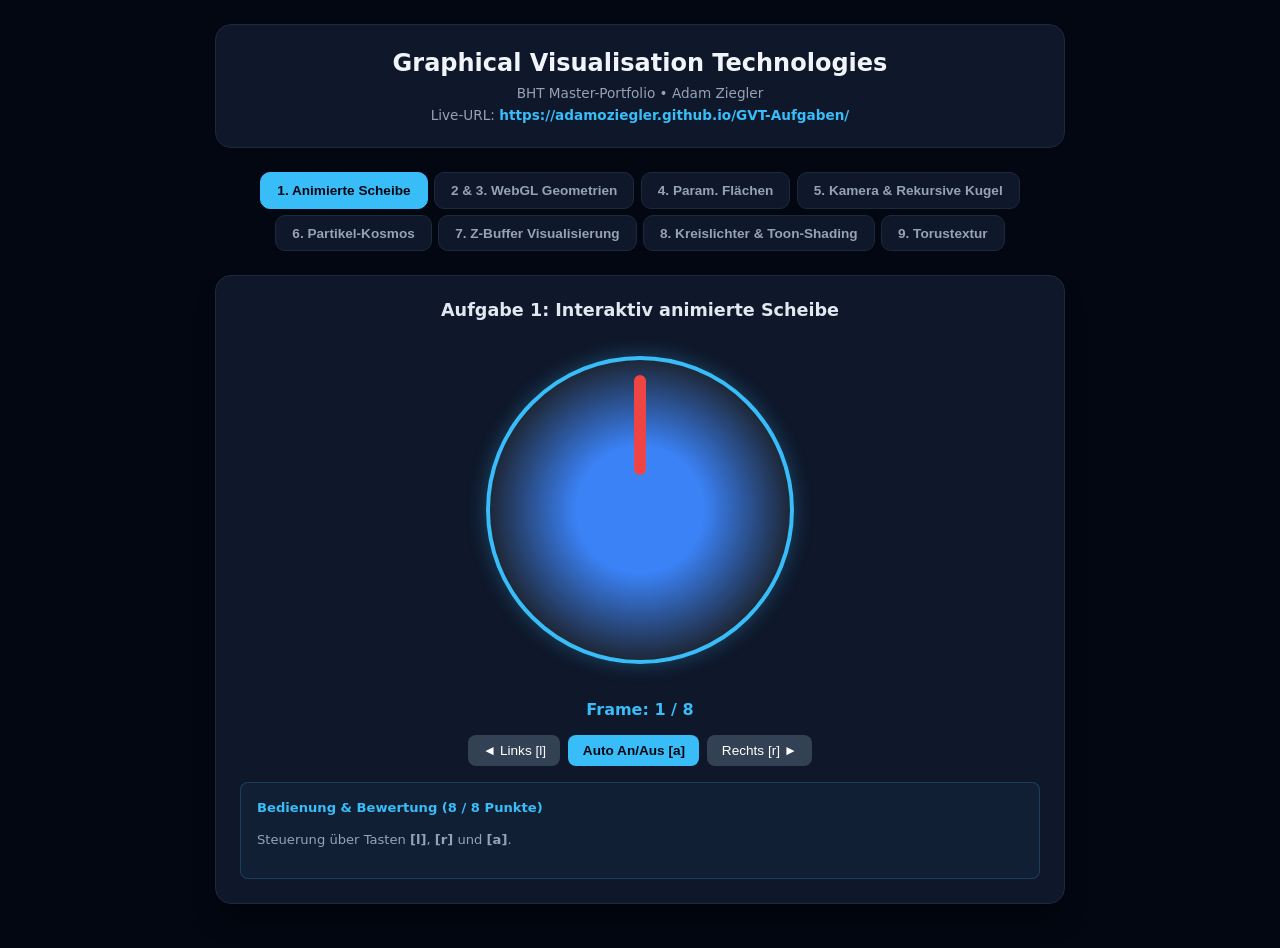
<file: Aufgabe9/index.html>
<!DOCTYPE html>
<html lang="de">
<head>
    <meta charset="UTF-8">
    <meta name="viewport" content="width=device-width, initial-scale=1.0">
    <title>GVT Master Portfolio - Adam Ziegler</title>
    <style>
        :root {
            --bg-color: #030712;
            --card-bg: #0f172a;
            --text-color: #f8fafc;
            --accent: #38bdf8;
            --border: #1e293b;
        }
        body {
            font-family: system-ui, -apple-system, sans-serif;
            background-color: var(--bg-color);
            color: var(--text-color);
            margin: 0;
            padding: 1.5rem;
            display: flex;
            flex-direction: column;
            align-items: center;
            min-height: 100vh;
        }
        .wrapper {
            max-width: 850px;
            width: 100%;
            display: flex;
            flex-direction: column;
            gap: 1.5rem;
        }
        header {
            text-align: center;
            background-color: var(--card-bg);
            padding: 1.5rem;
            border-radius: 16px;
            border: 1px solid var(--border);
        }
        h1 { margin: 0 0 0.5rem 0; font-size: 1.5rem; color: #f1f5f9; }
        p.subtitle { color: #94a3b8; font-size: 0.85rem; margin: 0; }
        p.subtitle a { color: var(--accent); text-decoration: none; font-weight: 600; }
        p.subtitle a:hover { text-decoration: underline; }

        .nav-tabs {
            display: flex;
            gap: 0.4rem;
            justify-content: center;
            flex-wrap: wrap;
        }
        .tab-btn {
            background-color: var(--card-bg);
            color: #94a3b8;
            border: 1px solid var(--border);
            padding: 0.6rem 1rem;
            border-radius: 10px;
            cursor: pointer;
            font-size: 0.85rem;
            font-weight: 600;
            transition: all 0.2s;
        }
        .tab-btn:hover { background-color: #1e293b; color: #fff; }
        .tab-btn.active { background-color: var(--accent); color: #030712; border-color: var(--accent); }

        .task-card {
            background-color: var(--card-bg);
            padding: 1.5rem;
            border-radius: 16px;
            border: 1px solid var(--border);
            display: none;
            flex-direction: column;
            align-items: center;
            gap: 1rem;
            box-shadow: 0 20px 25px -5px rgba(0, 0, 0, 0.4);
        }
        .task-card.active { display: flex; }
        .task-title { font-size: 1.1rem; color: #e2e8f0; margin: 0; text-align: center; }

        canvas {
            width: 420px;
            height: 420px;
            background-color: #000;
            border-radius: 12px;
            border: 2px solid #334155;
        }

        .controls { display: flex; gap: 0.5rem; flex-wrap: wrap; justify-content: center; align-items: center; }
        .btn { background: #334155; color: white; border: none; padding: 0.5rem 0.9rem; border-radius: 8px; cursor: pointer; font-size: 0.85rem; }
        .btn:hover { background: #475569; }
        .btn.primary { background-color: var(--accent); color: #030712; font-weight: bold; }

        .info-box {
            font-size: 0.82rem; color: #94a3b8; background: rgba(56, 189, 248, 0.05);
            border: 1px solid rgba(56, 189, 248, 0.2); padding: 1rem; border-radius: 8px; width: 100%; box-sizing: border-box; line-height: 1.4;
        }
        .info-box h4 { margin: 0 0 0.3rem 0; color: var(--accent); }
        .info-box ul { margin: 0; padding-left: 1.2rem; }

        .disk-container {
            width: 300px; height: 300px;
            background: radial-gradient(circle, #3b82f6 30%, #1e293b 70%);
            border-radius: 50%;
            border: 4px solid #38bdf8;
            display: flex;
            justify-content: center;
            align-items: center;
            position: relative;
            box-shadow: 0 0 20px rgba(56, 189, 248, 0.3);
            transition: transform 0.3s ease;
        }
        .disk-marker {
            width: 12px; height: 100px;
            background-color: #ef4444;
            position: absolute;
            top: 15px;
            border-radius: 6px;
            transform-origin: bottom center;
        }
    </style>
</head>
<body>

    <div class="wrapper">
        <header>
            <h1>Graphical Visualisation Technologies</h1>
            <p class="subtitle">BHT Master-Portfolio • Adam Ziegler</p>
            <p class="subtitle" style="margin-top: 0.4rem;">
                Live-URL: <a href="https://adamoziegler.github.io/GVT-Aufgaben/" target="_blank">https://adamoziegler.github.io/GVT-Aufgaben/</a>
            </p>
        </header>

        <nav class="nav-tabs">
            <button class="tab-btn active" onclick="switchTab(0)">1. Animierte Scheibe</button>
            <button class="tab-btn" onclick="switchTab(1)">2 & 3. WebGL Geometrien</button>
            <button class="tab-btn" onclick="switchTab(2)">4. Param. Flächen</button>
            <button class="tab-btn" onclick="switchTab(3)">5. Kamera & Rekursive Kugel</button>
            <button class="tab-btn" onclick="switchTab(4)">6. Partikel-Kosmos</button>
            <button class="tab-btn" onclick="switchTab(5)">7. Z-Buffer Visualisierung</button>
            <button class="tab-btn" onclick="switchTab(6)">8. Kreislichter & Toon-Shading</button>
            <button class="tab-btn" onclick="switchTab(7)">9. Torustextur</button>
        </nav>

        <div id="task-0" class="task-card active">
            <h2 class="task-title">Aufgabe 1: Interaktiv animierte Scheibe</h2>
            <div style="padding: 20px;">
                <div id="css-disk" class="disk-container">
                    <div class="disk-marker"></div>
                </div>
            </div>
            <div style="color: var(--accent); font-weight: bold;" id="frame-indicator">Frame: 1 / 8</div>
            <div class="controls">
                <button class="btn" onclick="diskPrev()">◄ Links [l]</button>
                <button id="btn-auto" class="btn primary" onclick="diskToggleAuto()">Auto An/Aus [a]</button>
                <button class="btn" onclick="diskNext()">Rechts [r] ►</button>
            </div>
            <div class="info-box">
                <h4>Bedienung & Bewertung (8 / 8 Punkte)</h4>
                <p>Steuerung über Tasten <strong>[l]</strong>, <strong>[r]</strong> und <strong>[a]</strong>.</p>
            </div>
        </div>

        <div id="task-1" class="task-card">
            <h2 class="task-title">Aufgabe 2 & 3: WebGL Geometrien & Füllungen</h2>
            <canvas id="glcanvas-geo" width="420" height="420"></canvas>
            <div class="info-box">
                <h4>Details</h4>
                <p>Bio-geometrischer Seestern mit <code>gl.TRIANGLES</code>.</p>
            </div>
        </div>

        <div id="task-2" class="task-card">
            <h2 class="task-title">Aufgabe 4: Parametrisierte Flächen</h2>
            <div class="controls">
                <button id="sbtn-0" class="btn primary" onclick="switchParamSurface(0)">1. Torus-Spirale</button>
                <button id="sbtn-1" class="btn" onclick="switchParamSurface(1)">2. Muschel</button>
                <button id="sbtn-2" class="btn" onclick="switchParamSurface(2)">3. Ozean-Welle</button>
            </div>
            <canvas id="glcanvas-param" width="420" height="420"></canvas>
            <div id="param-info" class="info-box">
                <h4>Fläche</h4>
                <p>Umschalten mit Taste <strong>[B]</strong>.</p>
            </div>
        </div>

        <div id="task-3" class="task-card">
            <h2 class="task-title">Aufgabe 5: Kamerabewegung & Rekursives Kugel-Modell</h2>
            <canvas id="glcanvas-camera" width="420" height="420"></canvas>
            <div class="controls">
                <button class="btn primary" onclick="adjustRecursion(-1)">Rekursion -</button>
                <span id="recursion-level" style="font-weight:bold; color:var(--accent);">Stufe: 2</span>
                <button class="btn primary" onclick="adjustRecursion(1)">Rekursion +</button>
                <button id="btn-wireframe" class="btn" onclick="toggleWireframe()">Modus: Füllung & Linien</button>
            </div>
            <div class="info-box">
                <h4>Interaktion & Tastenbelegung</h4>
                <ul>
                    <li><strong>Pfeiltasten Links / Rechts:</strong> Kamera auf der XZ-Ebene um die Kugel kreisen.</li>
                    <li><strong>[N] / [Shift + N]:</strong> Kameraradius verringern / vergrößern.</li>
                    <li><strong>[Y] / [Shift + Y]:</strong> Kamerahöhe (Y-Achse) anheben / absenken.</li>
                    <li><strong>Rekursionstiefe (Buttons):</strong> Live-Anpassung der Triangulation (Icosphere).</li>
                </ul>
                <p style="margin-top:0.5rem"><strong>Wissenschaftliche Quellen:</strong> Andreas Kähler (Icosphere), Paul Bourke, 3D-Meier.de.</p>
            </div>
        </div>

        <div id="task-4" class="task-card">
            <h2 class="task-title">Aufgabe 6: Partikel-Kosmos & Orbitale Strukturen</h2>
            <canvas id="glcanvas-particles" width="420" height="420"></canvas>
            <div class="controls">
                <button id="btn-particles-toggle" class="btn primary" onclick="toggleParticleSystem()">Animation: An</button>
                <button class="btn" onclick="resetParticleSystem()">Zurücksetzen</button>
            </div>
            <div class="info-box">
                <h4>Beschreibung</h4>
                <p>Orbitale Partikel mit Bewegung, Farbschattierung und visueller Tiefenwirkung als Erweiterung des GVT-Portfolios.</p>
            </div>
        </div>

        <div id="task-5" class="task-card">
            <h2 class="task-title">Aufgabe 7: Z-Buffer Visualisierung</h2>
            <canvas id="glcanvas-zbuffer" width="420" height="420"></canvas>
            <div class="controls">
                <button class="btn primary" onclick="resetZBufferView()">Reset</button>
            </div>
            <div class="info-box">
                <h4>Interaktion</h4>
                <ul>
                    <li><strong>W / S:</strong> Kamera in Y-Richtung bewegen.</li>
                    <li><strong>A / D:</strong> Kamera in X-Richtung bewegen.</li>
                    <li><strong>Pfeiltasten Links / Rechts:</strong> Szene drehen.</li>
                </ul>
                <p style="margin-top:0.5rem"><strong>Ziel:</strong> Die sichtbaren Objekte werden nach ihrer Entfernung zum Betrachter als Graustufen dargestellt. Nähere Fragmente erscheinen dunkler.</p>
                <p style="margin-top:0.5rem"><strong>Quellen:</strong> NVIDIA: Visualizing Depth Precision, WebGL/Shader-Grundlagen aus den Lerneinheiten 1–12, sowie KUF-Z-Buffer-Algorithmus.</p>
            </div>
        </div>

        <div id="task-6" class="task-card">
            <h2 class="task-title">Aufgabe 8: Lichter auf einer Kreisbahn mit Toon Shading</h2>
            <canvas id="glcanvas-toon" width="420" height="420"></canvas>
            <div class="controls">
                <button class="btn primary" onclick="stepToonLights()">Lichtschritt [L]</button>
                <button id="btn-toon-toggle" class="btn" onclick="toggleToonShading()">Toon-Shading: An [T]</button>
                <span id="toon-angle" style="font-weight:bold; color:var(--accent);">Lichtwinkel: 0°</span>
            </div>
            <div class="info-box">
                <h4>Interaktion und Erweiterungen</h4>
                <ul>
                    <li><strong>[L] / [l]:</strong> Beide unabhängigen Lichter gemeinsam schrittweise auf ihrer Kreisbahn bewegen.</li>
                    <li><strong>[T] / [t]:</strong> Toon-Shading ein- und ausschalten.</li>
                </ul>
                <p style="margin-top:0.5rem">Erweiterungen: zwei dynamische Lichtquellen, farbige Grundkörper und quantisierte Beleuchtung im Fragment-Shader.</p>
                <p style="margin-top:0.5rem"><strong>Quellen:</strong> <a href="https://en.wikipedia.org/wiki/Cel_shading" target="_blank" rel="noreferrer">Cel shading</a>, <a href="https://en.wikibooks.org/wiki/GLSL_Programming/Unity/Toon_Shading" target="_blank" rel="noreferrer">GLSL Toon Shading</a> und <a href="https://webglsamples.org/toon-shading/toon-shading.html" target="_blank" rel="noreferrer">WebGL Toon-Shading-Demo</a>.</p>
            </div>
        </div>

        <div id="task-7" class="task-card">
            <h2 class="task-title">Aufgabe 9: Torustextur</h2>
            <canvas id="glcanvas-torus" width="420" height="420"></canvas>
            <div class="controls">
                <button id="btn-torus-image" class="btn primary" onclick="setTorusTextureMode('image')">Bildtextur</button>
                <button id="btn-torus-procedural" class="btn" onclick="setTorusTextureMode('procedural')">Prozedural</button>
                <span id="torus-camera-readout" style="font-weight:bold; color:var(--accent);">Kamera: 0°</span>
            </div>
            <div class="info-box">
                <h4>Interaktion und Material</h4>
                <ul>
                    <li><strong>Pfeiltasten oder W/A/S/D:</strong> Kamera um den Torus drehen und neigen.</li>
                    <li><strong>Bildtextur / Prozedural:</strong> jederzeit zwischen beiden Texturen wechseln.</li>
                </ul>
                <p style="margin-top:0.5rem"><strong>Eigenes Material:</strong> Die türkis-blaue Marmor-Bildtextur wird zur Laufzeit selbst auf einem Canvas gezeichnet und als WebGL-Bildtextur geladen. Die Erweiterung erzeugt ein zweites Muster direkt im Fragment-Shader.</p>
                <p style="margin-top:0.5rem"><strong>Quelle:</strong> <a href="https://developer.mozilla.org/en-US/docs/Web/API/WebGL_API/Tutorial/Using_textures_in_WebGL" target="_blank" rel="noreferrer">MDN: Using textures in WebGL</a>. Texturmotiv und prozedurales Muster: selbst erstellt.</p>
            </div>
        </div>
    </div>

    <script>
        function switchTab(index) {
            document.querySelectorAll('.tab-btn').forEach((b, i) => b.classList.toggle('active', i === index));
            document.querySelectorAll('.task-card').forEach((c, i) => c.classList.toggle('active', i === index));
            if(index === 1) { setTimeout(initGeoWebGL, 50); }
            if(index === 2) { setTimeout(initParamWebGL, 50); }
            if(index === 3) { setTimeout(() => { initCameraApp(); renderCameraScene(); }, 50); }
            if(index === 4) { setTimeout(initParticleSystem, 50); }
            if(index === 5) { setTimeout(initZBufferApp, 50); }
            if(index === 6) { setTimeout(initToonApp, 50); }
            if(index === 7) { setTimeout(initTexturedTorus, 50); }
        }

        let currentFrame = 0, totalFrames = 8, isAuto = false, autoTimer = null;
        const disk = document.getElementById('css-disk');
        const frameInd = document.getElementById('frame-indicator');
        function updateDisk() {
            const angle = currentFrame * (360 / totalFrames);
            disk.style.transform = `rotate(${angle}deg)`;
            frameInd.textContent = `Frame: ${currentFrame + 1} / ${totalFrames}`;
        }
        function diskNext() { currentFrame = (currentFrame + 1) % totalFrames; updateDisk(); }
        function diskPrev() { currentFrame = (currentFrame - 1 + totalFrames) % totalFrames; updateDisk(); }
        function diskToggleAuto() {
            isAuto = !isAuto;
            const btn = document.getElementById('btn-auto');
            if(isAuto) { autoTimer = setInterval(diskNext, 150); btn.textContent = 'Stoppen [a]'; btn.classList.remove('primary'); }
            else { clearInterval(autoTimer); btn.textContent = 'Auto An/Aus [a]'; btn.classList.add('primary'); }
        }

        window.addEventListener('keydown', (e) => {
            const k = e.key.toLowerCase();
            if(document.getElementById('task-0').classList.contains('active')) {
                if(k === 'l') diskPrev();
                if(k === 'r') diskNext();
                if(k === 'a') diskToggleAuto();
            }
            if(document.getElementById('task-2').classList.contains('active')) {
                if(k === 'b') { paramSurfaceIdx = (paramSurfaceIdx + 1) % 3; switchParamSurface(paramSurfaceIdx); }
            }
            if(document.getElementById('task-3').classList.contains('active')) {
                if(e.key === 'ArrowLeft') { camAngle -= 0.12; renderCameraScene(); e.preventDefault(); }
                if(e.key === 'ArrowRight') { camAngle += 0.12; renderCameraScene(); e.preventDefault(); }
                if(k === 'n') {
                    if(e.shiftKey) camDist = Math.min(10.0, camDist + 0.4);
                    else camDist = Math.max(1.5, camDist - 0.4);
                    renderCameraScene();
                }
                if(k === 'y') {
                    if(e.shiftKey) camHeight = Math.max(-4.0, camHeight - 0.4);
                    else camHeight = Math.min(4.0, camHeight + 0.4);
                    renderCameraScene();
                }
            }
            if(document.getElementById('task-5').classList.contains('active')) {
                const speed = 0.12;
                if(k === 'w') { zBufferState.cameraY += speed; renderZBufferScene(); }
                if(k === 's') { zBufferState.cameraY -= speed; renderZBufferScene(); }
                if(k === 'a') { zBufferState.cameraX -= speed; renderZBufferScene(); }
                if(k === 'd') { zBufferState.cameraX += speed; renderZBufferScene(); }
                if(e.key === 'ArrowLeft') { zBufferState.yaw += 0.08; renderZBufferScene(); e.preventDefault(); }
                if(e.key === 'ArrowRight') { zBufferState.yaw -= 0.08; renderZBufferScene(); e.preventDefault(); }
            }
            if(document.getElementById('task-6').classList.contains('active')) {
                if(k === 'l') { stepToonLights(); e.preventDefault(); }
                if(k === 't') { toggleToonShading(); e.preventDefault(); }
            }
            if(document.getElementById('task-7').classList.contains('active')) {
                const step = 0.1;
                if(k === 'a' || e.key === 'ArrowLeft') { torusTextureState.yaw -= step; e.preventDefault(); }
                if(k === 'd' || e.key === 'ArrowRight') { torusTextureState.yaw += step; e.preventDefault(); }
                if(k === 'w' || e.key === 'ArrowUp') { torusTextureState.pitch = Math.min(1.1, torusTextureState.pitch + step); e.preventDefault(); }
                if(k === 's' || e.key === 'ArrowDown') { torusTextureState.pitch = Math.max(-1.1, torusTextureState.pitch - step); e.preventDefault(); }
                renderTexturedTorus();
            }
        });

        let zBufferState = {
            gl: null,
            program: null,
            positions: null,
            count: 0,
            init: false,
            cameraX: 0,
            cameraY: 0,
            yaw: 0.5
        };

        function resetZBufferView() {
            zBufferState.cameraX = 0;
            zBufferState.cameraY = 0;
            zBufferState.yaw = 0.5;
            renderZBufferScene();
        }

        function initZBufferApp() {
            const canvas = document.getElementById('glcanvas-zbuffer');
            const gl = canvas.getContext('webgl');
            if(!gl) return;

            const state = zBufferState;
            state.gl = gl;

            if(!state.init) {
                const vertexShaderSource = `
                    attribute vec3 aPos;
                    uniform mat4 uMatrix;
                    void main() {
                        gl_Position = uMatrix * vec4(aPos, 1.0);
                    }
                `;
                const fragmentShaderSource = `
                    precision mediump float;
                    uniform float uNear;
                    uniform float uFar;
                    void main() {
                        float ndcDepth = gl_FragCoord.z * 2.0 - 1.0;
                        float linearDepth = (2.0 * uNear * uFar) / (uFar + uNear - ndcDepth * (uFar - uNear));
                        float gray = clamp((linearDepth - uNear) / (uFar - uNear), 0.0, 1.0);
                        gl_FragColor = vec4(vec3(gray), 1.0);
                    }
                `;

                const vertexShader = gl.createShader(gl.VERTEX_SHADER);
                const fragmentShader = gl.createShader(gl.FRAGMENT_SHADER);
                gl.shaderSource(vertexShader, vertexShaderSource);
                gl.shaderSource(fragmentShader, fragmentShaderSource);
                gl.compileShader(vertexShader);
                gl.compileShader(fragmentShader);

                state.program = gl.createProgram();
                gl.attachShader(state.program, vertexShader);
                gl.attachShader(state.program, fragmentShader);
                gl.linkProgram(state.program);

                const posBuffer = gl.createBuffer();
                state.positions = posBuffer;
                state.init = true;
            }

            renderZBufferScene();
        }

        function rotatePoint(point, ax, ay) {
            let x = point[0], y = point[1], z = point[2];
            const cosY = Math.cos(ay), sinY = Math.sin(ay);
            const x1 = x * cosY + z * sinY;
            const z1 = -x * sinY + z * cosY;
            x = x1; z = z1;
            const cosX = Math.cos(ax), sinX = Math.sin(ax);
            const y1 = y * cosX - z * sinX;
            const z2 = y * sinX + z * cosX;
            return [x, y1, z2];
        }

        function addBox(vertices, center, size, rx, ry) {
            const [cx, cy, cz] = center;
            const [sx, sy, sz] = size;
            const corners = [
                [-1, -1, -1], [1, -1, -1], [1, 1, -1], [-1, 1, -1],
                [-1, -1, 1], [1, -1, 1], [1, 1, 1], [-1, 1, 1]
            ];
            const faces = [
                [0, 1, 2, 3], [4, 5, 6, 7], [0, 4, 7, 3], [1, 5, 6, 2], [3, 2, 6, 7], [0, 1, 5, 4]
            ];

            for (const face of faces) {
                const base = face.map(index => {
                    const p = corners[index];
                    const x = p[0] * sx * 0.5;
                    const y = p[1] * sy * 0.5;
                    const z = p[2] * sz * 0.5;
                    const r = rotatePoint([x, y, z], rx, ry);
                    return [r[0] + cx, r[1] + cy, r[2] + cz];
                });
                vertices.push(base[0][0], base[0][1], base[0][2], base[1][0], base[1][1], base[1][2], base[2][0], base[2][1], base[2][2]);
                vertices.push(base[0][0], base[0][1], base[0][2], base[2][0], base[2][1], base[2][2], base[3][0], base[3][1], base[3][2]);
            }
        }

        function addPyramid(vertices, center, radius, height, rx, ry) {
            const [cx, cy, cz] = center;
            const base = [
                [-1, -1, 0], [1, -1, 0], [1, 1, 0], [-1, 1, 0],
                [0, 0, height]
            ];
            const faces = [
                [0, 1, 4], [1, 2, 4], [2, 3, 4], [3, 0, 4],
                [0, 3, 2], [0, 2, 1]
            ];

            for (const face of faces) {
                const points = face.map(index => {
                    let p = base[index];
                    p = [p[0] * radius, p[1] * radius, p[2] * radius];
                    const r = rotatePoint(p, rx, ry);
                    return [r[0] + cx, r[1] + cy, r[2] + cz];
                });
                vertices.push(points[0][0], points[0][1], points[0][2], points[1][0], points[1][1], points[1][2], points[2][0], points[2][1], points[2][2]);
            }
        }

        function addOctahedron(vertices, center, radius, rx, ry) {
            const verts = [
                [0, 1, 0], [1, 0, 0], [0, 0, 1], [-1, 0, 0], [0, 0, -1], [0, -1, 0]
            ];
            const faces = [
                [0, 1, 2], [0, 2, 3], [0, 3, 4], [0, 4, 1],
                [5, 1, 2], [5, 2, 3], [5, 3, 4], [5, 4, 1]
            ];
            for (const face of faces) {
                const points = face.map(index => {
                    let p = verts[index];
                    const r = rotatePoint([p[0] * radius, p[1] * radius, p[2] * radius], rx, ry);
                    return [r[0] + center[0], r[1] + center[1], r[2] + center[2]];
                });
                vertices.push(points[0][0], points[0][1], points[0][2], points[1][0], points[1][1], points[1][2], points[2][0], points[2][1], points[2][2]);
            }
        }

        function buildZBufferScene() {
            const vertices = [];
            addBox(vertices, [-0.9, -0.3, -0.4], [1.1, 1.1, 1.1], 0.55, 0.8);
            addPyramid(vertices, [0.3, 0.2, -1.1], 1.0, 1.65, 0.9, 0.2);
            addOctahedron(vertices, [0.9, -0.6, 0.3], 0.9, -0.7, 0.4);
            return new Float32Array(vertices);
        }

        function mat4RotationY(angle) {
            const c = Math.cos(angle), s = Math.sin(angle);
            return new Float32Array([
                c, 0, -s, 0,
                0, 1, 0, 0,
                s, 0, c, 0,
                0, 0, 0, 1
            ]);
        }

        function renderZBufferScene() {
            const state = zBufferState;
            const gl = state.gl;
            if(!gl || !state.program) return;

            if(!state.positions) return;

            const scene = buildZBufferScene();
            const eye = [state.cameraX, state.cameraY, 4.5];
            const viewMatrix = makeLookAt(eye, [0, 0, 0], [0, 1, 0]);
            const projectionMatrix = makePerspective(Math.PI / 3, 1, 0.1, 8.0);
            const modelMatrix = mat4RotationY(state.yaw);
            const modelViewProj = multiplyMatrices(projectionMatrix, multiplyMatrices(viewMatrix, modelMatrix));

            gl.useProgram(state.program);
            gl.bindBuffer(gl.ARRAY_BUFFER, state.positions);
            gl.bufferData(gl.ARRAY_BUFFER, scene, gl.STATIC_DRAW);

            const posLoc = gl.getAttribLocation(state.program, 'aPos');
            const matrixLoc = gl.getUniformLocation(state.program, 'uMatrix');
            const nearLoc = gl.getUniformLocation(state.program, 'uNear');
            const farLoc = gl.getUniformLocation(state.program, 'uFar');

            gl.enableVertexAttribArray(posLoc);
            gl.vertexAttribPointer(posLoc, 3, gl.FLOAT, false, 0, 0);
            gl.uniformMatrix4fv(matrixLoc, false, modelViewProj);
            gl.uniform1f(nearLoc, 0.1);
            gl.uniform1f(farLoc, 8.0);

            gl.viewport(0, 0, gl.canvas.width, gl.canvas.height);
            gl.clearColor(0.02, 0.03, 0.06, 1.0);
            gl.enable(gl.DEPTH_TEST);
            gl.depthFunc(gl.LEQUAL);
            gl.clear(gl.COLOR_BUFFER_BIT | gl.DEPTH_BUFFER_BIT);
            gl.drawArrays(gl.TRIANGLES, 0, scene.length / 3);
        }

        const toonState = {
            gl: null,
            program: null,
            initialized: false,
            buffer: null,
            markerBuffer: null,
            vertexCount: 0,
            lightAngle: 0,
            toonEnabled: true,
            locations: null
        };

        function toonLights() {
            const radius = 3.0;
            return [
                [Math.cos(toonState.lightAngle) * radius, 1.8, Math.sin(toonState.lightAngle) * radius],
                [Math.cos(toonState.lightAngle + Math.PI) * radius, 1.25, Math.sin(toonState.lightAngle + Math.PI) * radius]
            ];
        }

        function buildToonGeometry() {
            const data = [];
            const addVertex = (position, normal, color) => data.push(...position, ...normal, ...color);
            const addTriangle = (p1, p2, p3, n1, n2, n3, color) => {
                addVertex(p1, n1, color);
                addVertex(p2, n2, color);
                addVertex(p3, n3, color);
            };

            function addSphere(center, radius, color, rows = 22, columns = 30) {
                const point = (row, column) => {
                    const v = Math.PI * row / rows;
                    const u = 2 * Math.PI * column / columns;
                    const normal = [Math.sin(v) * Math.cos(u), Math.cos(v), Math.sin(v) * Math.sin(u)];
                    return {
                        position: [center[0] + normal[0] * radius, center[1] + normal[1] * radius, center[2] + normal[2] * radius],
                        normal
                    };
                };
                for (let row = 0; row < rows; row++) {
                    for (let column = 0; column < columns; column++) {
                        const a = point(row, column), b = point(row + 1, column);
                        const c = point(row + 1, column + 1), d = point(row, column + 1);
                        addTriangle(a.position, b.position, c.position, a.normal, b.normal, c.normal, color);
                        addTriangle(a.position, c.position, d.position, a.normal, c.normal, d.normal, color);
                    }
                }
            }

            function addCube(center, size, color) {
                const h = size / 2;
                const faces = [
                    { n: [0, 0, 1], p: [[-1,-1,1],[1,-1,1],[1,1,1],[-1,1,1]] },
                    { n: [0, 0, -1], p: [[1,-1,-1],[-1,-1,-1],[-1,1,-1],[1,1,-1]] },
                    { n: [1, 0, 0], p: [[1,-1,1],[1,-1,-1],[1,1,-1],[1,1,1]] },
                    { n: [-1, 0, 0], p: [[-1,-1,-1],[-1,-1,1],[-1,1,1],[-1,1,-1]] },
                    { n: [0, 1, 0], p: [[-1,1,1],[1,1,1],[1,1,-1],[-1,1,-1]] },
                    { n: [0, -1, 0], p: [[-1,-1,-1],[1,-1,-1],[1,-1,1],[-1,-1,1]] }
                ];
                for (const face of faces) {
                    const points = face.p.map(p => [center[0] + p[0] * h, center[1] + p[1] * h, center[2] + p[2] * h]);
                    addTriangle(points[0], points[1], points[2], face.n, face.n, face.n, color);
                    addTriangle(points[0], points[2], points[3], face.n, face.n, face.n, color);
                }
            }

            function addTorus(center, majorRadius, minorRadius, color, rings = 32, sides = 12) {
                const point = (ring, side) => {
                    const u = 2 * Math.PI * ring / rings;
                    const v = 2 * Math.PI * side / sides;
                    const radial = majorRadius + minorRadius * Math.cos(v);
                    const normal = [Math.cos(v) * Math.cos(u), Math.sin(v), Math.cos(v) * Math.sin(u)];
                    return {
                        position: [center[0] + radial * Math.cos(u), center[1] + minorRadius * Math.sin(v), center[2] + radial * Math.sin(u)],
                        normal
                    };
                };
                for (let ring = 0; ring < rings; ring++) {
                    for (let side = 0; side < sides; side++) {
                        const a = point(ring, side), b = point(ring + 1, side);
                        const c = point(ring + 1, side + 1), d = point(ring, side + 1);
                        addTriangle(a.position, b.position, c.position, a.normal, b.normal, c.normal, color);
                        addTriangle(a.position, c.position, d.position, a.normal, c.normal, d.normal, color);
                    }
                }
            }

            addSphere([-1.0, 0.15, 0.05], 0.78, [0.95, 0.18, 0.12]);
            addCube([0.85, 0.05, -0.1], 1.32, [0.98, 0.68, 0.12]);
            addTorus([0.0, -0.62, 0.72], 0.75, 0.24, [0.12, 0.72, 0.48]);
            return new Float32Array(data);
        }

        function buildToonLightMarkers(lights) {
            const data = [];
            const addMarker = (center, color) => {
                const rows = 10, columns = 14, radius = 0.12;
                const vertex = (row, column) => {
                    const v = Math.PI * row / rows;
                    const u = 2 * Math.PI * column / columns;
                    const normal = [Math.sin(v) * Math.cos(u), Math.cos(v), Math.sin(v) * Math.sin(u)];
                    return [center[0] + normal[0] * radius, center[1] + normal[1] * radius, center[2] + normal[2] * radius, ...normal, ...color];
                };
                for (let row = 0; row < rows; row++) {
                    for (let column = 0; column < columns; column++) {
                        data.push(...vertex(row, column), ...vertex(row + 1, column), ...vertex(row + 1, column + 1));
                        data.push(...vertex(row, column), ...vertex(row + 1, column + 1), ...vertex(row, column + 1));
                    }
                }
            };
            addMarker(lights[0], [1.0, 0.38, 0.12]);
            addMarker(lights[1], [0.18, 0.72, 1.0]);
            return new Float32Array(data);
        }

        function initToonApp() {
            const canvas = document.getElementById('glcanvas-toon');
            const gl = canvas.getContext('webgl');
            if (!gl) {
                document.getElementById('toon-angle').textContent = 'WebGL ist nicht verfügbar.';
                return;
            }
            toonState.gl = gl;

            if (!toonState.initialized) {
                const vertexSource = `
                    attribute vec3 aPosition;
                    attribute vec3 aNormal;
                    attribute vec3 aColor;
                    uniform mat4 uViewProjection;
                    varying vec3 vPosition;
                    varying vec3 vNormal;
                    varying vec3 vColor;
                    void main() {
                        vPosition = aPosition;
                        vNormal = aNormal;
                        vColor = aColor;
                        gl_Position = uViewProjection * vec4(aPosition, 1.0);
                    }
                `;
                const fragmentSource = `
                    precision mediump float;
                    uniform vec3 uLightOne;
                    uniform vec3 uLightTwo;
                    uniform float uToonEnabled;
                    uniform float uEmissive;
                    varying vec3 vPosition;
                    varying vec3 vNormal;
                    varying vec3 vColor;
                    void main() {
                        if (uEmissive > 0.5) {
                            gl_FragColor = vec4(vColor, 1.0);
                            return;
                        }
                        vec3 normal = normalize(vNormal);
                        vec3 lightOne = normalize(uLightOne - vPosition);
                        vec3 lightTwo = normalize(uLightTwo - vPosition);
                        float diffuse = max(dot(normal, lightOne), 0.0) * 0.62 + max(dot(normal, lightTwo), 0.0) * 0.62;
                        float intensity = clamp(0.16 + diffuse, 0.0, 1.0);
                        if (uToonEnabled > 0.5) {
                            intensity = intensity > 0.82 ? 1.0 : intensity > 0.58 ? 0.76 : intensity > 0.34 ? 0.52 : 0.28;
                        }
                        gl_FragColor = vec4(vColor * intensity, 1.0);
                    }
                `;
                const vertexShader = gl.createShader(gl.VERTEX_SHADER);
                const fragmentShader = gl.createShader(gl.FRAGMENT_SHADER);
                gl.shaderSource(vertexShader, vertexSource);
                gl.shaderSource(fragmentShader, fragmentSource);
                gl.compileShader(vertexShader);
                gl.compileShader(fragmentShader);
                if (!gl.getShaderParameter(vertexShader, gl.COMPILE_STATUS) || !gl.getShaderParameter(fragmentShader, gl.COMPILE_STATUS)) {
                    document.getElementById('toon-angle').textContent = 'Shader-Fehler: ' + (gl.getShaderInfoLog(vertexShader) || gl.getShaderInfoLog(fragmentShader));
                    return;
                }
                toonState.program = gl.createProgram();
                gl.attachShader(toonState.program, vertexShader);
                gl.attachShader(toonState.program, fragmentShader);
                gl.linkProgram(toonState.program);
                if (!gl.getProgramParameter(toonState.program, gl.LINK_STATUS)) {
                    document.getElementById('toon-angle').textContent = 'Programmfehler: ' + gl.getProgramInfoLog(toonState.program);
                    return;
                }
                toonState.buffer = gl.createBuffer();
                toonState.markerBuffer = gl.createBuffer();
                toonState.locations = {
                    position: gl.getAttribLocation(toonState.program, 'aPosition'),
                    normal: gl.getAttribLocation(toonState.program, 'aNormal'),
                    color: gl.getAttribLocation(toonState.program, 'aColor'),
                    viewProjection: gl.getUniformLocation(toonState.program, 'uViewProjection'),
                    lightOne: gl.getUniformLocation(toonState.program, 'uLightOne'),
                    lightTwo: gl.getUniformLocation(toonState.program, 'uLightTwo'),
                    toonEnabled: gl.getUniformLocation(toonState.program, 'uToonEnabled'),
                    emissive: gl.getUniformLocation(toonState.program, 'uEmissive')
                };
                const geometry = buildToonGeometry();
                toonState.vertexCount = geometry.length / 9;
                gl.bindBuffer(gl.ARRAY_BUFFER, toonState.buffer);
                gl.bufferData(gl.ARRAY_BUFFER, geometry, gl.STATIC_DRAW);
                toonState.initialized = true;
            }
            renderToonScene();
        }

        function bindToonAttributes(buffer) {
            const gl = toonState.gl;
            const locations = toonState.locations;
            gl.bindBuffer(gl.ARRAY_BUFFER, buffer);
            gl.enableVertexAttribArray(locations.position);
            gl.vertexAttribPointer(locations.position, 3, gl.FLOAT, false, 36, 0);
            gl.enableVertexAttribArray(locations.normal);
            gl.vertexAttribPointer(locations.normal, 3, gl.FLOAT, false, 36, 12);
            gl.enableVertexAttribArray(locations.color);
            gl.vertexAttribPointer(locations.color, 3, gl.FLOAT, false, 36, 24);
        }

        function renderToonScene() {
            const state = toonState;
            const gl = state.gl;
            if (!gl || !state.initialized) return;
            const canvas = gl.canvas;
            const lights = toonLights();
            const eye = [3.7, 3.0, 6.2];
            const view = makeLookAt(eye, [0, -0.05, 0.1], [0, 1, 0]);
            const projection = makePerspective(Math.PI / 3.2, canvas.width / canvas.height, 0.1, 20.0);
            const viewProjection = multiplyMatrices(projection, view);
            gl.useProgram(state.program);
            gl.uniformMatrix4fv(state.locations.viewProjection, false, viewProjection);
            gl.uniform3fv(state.locations.lightOne, lights[0]);
            gl.uniform3fv(state.locations.lightTwo, lights[1]);
            gl.uniform1f(state.locations.toonEnabled, state.toonEnabled ? 1 : 0);
            gl.viewport(0, 0, canvas.width, canvas.height);
            gl.clearColor(0.025, 0.035, 0.065, 1.0);
            gl.enable(gl.DEPTH_TEST);
            gl.depthFunc(gl.LEQUAL);
            gl.clear(gl.COLOR_BUFFER_BIT | gl.DEPTH_BUFFER_BIT);
            gl.uniform1f(state.locations.emissive, 0);
            bindToonAttributes(state.buffer);
            gl.drawArrays(gl.TRIANGLES, 0, state.vertexCount);

            const markerData = buildToonLightMarkers(lights);
            gl.bindBuffer(gl.ARRAY_BUFFER, state.markerBuffer);
            gl.bufferData(gl.ARRAY_BUFFER, markerData, gl.DYNAMIC_DRAW);
            gl.uniform1f(state.locations.emissive, 1);
            bindToonAttributes(state.markerBuffer);
            gl.drawArrays(gl.TRIANGLES, 0, markerData.length / 9);
            document.getElementById('toon-angle').textContent = `Lichtwinkel: ${Math.round((state.lightAngle * 180 / Math.PI) % 360)}°`;
            document.getElementById('btn-toon-toggle').textContent = `Toon-Shading: ${state.toonEnabled ? 'An' : 'Aus'} [T]`;
        }

        function stepToonLights() {
            toonState.lightAngle = (toonState.lightAngle + Math.PI / 12) % (Math.PI * 2);
            renderToonScene();
        }

        function toggleToonShading() {
            toonState.toonEnabled = !toonState.toonEnabled;
            renderToonScene();
        }

        const torusTextureState = {
            gl: null,
            program: null,
            initialized: false,
            mode: 'image',
            yaw: 0.65,
            pitch: 0.3,
            positionBuffer: null,
            normalBuffer: null,
            uvBuffer: null,
            indexBuffer: null,
            indexCount: 0,
            texture: null,
            locations: null
        };

        function createTorusImageTexture(gl) {
            const image = document.createElement('canvas');
            image.width = 256;
            image.height = 256;
            const context = image.getContext('2d');
            const background = context.createLinearGradient(0, 0, 256, 256);
            background.addColorStop(0, '#062f3a');
            background.addColorStop(0.48, '#0b6670');
            background.addColorStop(1, '#061b36');
            context.fillStyle = background;
            context.fillRect(0, 0, image.width, image.height);

            const fibers = ['#52d6c5', '#117e91', '#9be8cb', '#143e68', '#287e85'];
            for (let fiber = 0; fiber < 20; fiber++) {
                context.beginPath();
                for (let x = 0; x <= 256; x += 4) {
                    const phase = fiber * 0.57;
                    const y = fiber * 13 + Math.sin(x / 256 * Math.PI * 6 + phase) * 9 + Math.sin(x / 256 * Math.PI * 14 + phase * 0.7) * 3;
                    if (x === 0) context.moveTo(x, y);
                    else context.lineTo(x, y);
                }
                context.strokeStyle = fibers[fiber % fibers.length];
                context.globalAlpha = fiber % 4 === 0 ? 0.72 : 0.38;
                context.lineWidth = fiber % 5 === 0 ? 3 : 1.4;
                context.stroke();
            }
            context.globalAlpha = 1;

            let seed = 1937;
            const random = () => {
                seed = (seed * 16807) % 2147483647;
                return (seed - 1) / 2147483646;
            };
            for (let i = 0; i < 180; i++) {
                const x = random() * image.width;
                const y = random() * image.height;
                context.fillStyle = i % 3 === 0 ? '#b5f5df' : '#021d36';
                context.globalAlpha = 0.12 + random() * 0.3;
                context.beginPath();
                context.arc(x, y, 0.5 + random() * 1.5, 0, Math.PI * 2);
                context.fill();
            }
            context.globalAlpha = 1;

            const texture = gl.createTexture();
            gl.bindTexture(gl.TEXTURE_2D, texture);
            gl.pixelStorei(gl.UNPACK_FLIP_Y_WEBGL, true);
            gl.texImage2D(gl.TEXTURE_2D, 0, gl.RGBA, gl.RGBA, gl.UNSIGNED_BYTE, image);
            gl.texParameteri(gl.TEXTURE_2D, gl.TEXTURE_WRAP_S, gl.REPEAT);
            gl.texParameteri(gl.TEXTURE_2D, gl.TEXTURE_WRAP_T, gl.REPEAT);
            gl.texParameteri(gl.TEXTURE_2D, gl.TEXTURE_MIN_FILTER, gl.LINEAR_MIPMAP_LINEAR);
            gl.texParameteri(gl.TEXTURE_2D, gl.TEXTURE_MAG_FILTER, gl.LINEAR);
            gl.generateMipmap(gl.TEXTURE_2D);
            return texture;
        }

        function createTorusMesh(majorRadius, minorRadius, majorSegments, minorSegments) {
            const positions = [], normals = [], uvs = [], indices = [];
            for (let major = 0; major <= majorSegments; major++) {
                const u = major / majorSegments;
                const angle = u * Math.PI * 2;
                const cosU = Math.cos(angle), sinU = Math.sin(angle);
                for (let minor = 0; minor <= minorSegments; minor++) {
                    const v = minor / minorSegments;
                    const tubeAngle = v * Math.PI * 2;
                    const cosV = Math.cos(tubeAngle), sinV = Math.sin(tubeAngle);
                    const radial = majorRadius + minorRadius * cosV;
                    positions.push(radial * cosU, minorRadius * sinV, radial * sinU);
                    normals.push(cosV * cosU, sinV, cosV * sinU);
                    uvs.push(u, v);
                }
            }
            for (let major = 0; major < majorSegments; major++) {
                for (let minor = 0; minor < minorSegments; minor++) {
                    const a = major * (minorSegments + 1) + minor;
                    const b = a + minorSegments + 1;
                    const c = b + 1;
                    const d = a + 1;
                    indices.push(a, b, d, b, c, d);
                }
            }
            return { positions, normals, uvs, indices };
        }

        function initTexturedTorus() {
            const canvas = document.getElementById('glcanvas-torus');
            const gl = canvas.getContext('webgl');
            const status = document.getElementById('torus-camera-readout');
            if (!gl) {
                status.textContent = 'WebGL ist nicht verfügbar.';
                return;
            }
            torusTextureState.gl = gl;

            if (!torusTextureState.initialized) {
                const vertexSource = `
                    attribute vec3 aPosition;
                    attribute vec3 aNormal;
                    attribute vec2 aUV;
                    uniform mat4 uViewProjection;
                    varying vec3 vNormal;
                    varying vec2 vUV;
                    void main() {
                        vNormal = aNormal;
                        vUV = aUV;
                        gl_Position = uViewProjection * vec4(aPosition, 1.0);
                    }
                `;
                const fragmentSource = `
                    precision mediump float;
                    uniform sampler2D uImageTexture;
                    uniform float uProcedural;
                    uniform vec3 uLightDirection;
                    varying vec3 vNormal;
                    varying vec2 vUV;
                    void main() {
                        vec3 imageColor = texture2D(uImageTexture, vUV).rgb;
                        float wave = sin(vUV.x * 37.0 + sin(vUV.y * 19.0) * 2.4) * cos(vUV.y * 31.0);
                        float bands = smoothstep(-0.2, 0.22, wave);
                        float fineLines = smoothstep(0.76, 0.92, sin(vUV.x * 73.0 + cos(vUV.y * 35.0)) * 0.5 + 0.5);
                        vec3 proceduralColor = mix(vec3(0.015, 0.08, 0.19), vec3(0.05, 0.72, 0.61), bands);
                        proceduralColor = mix(proceduralColor, vec3(0.64, 0.94, 0.73), fineLines * 0.55);
                        vec3 surfaceColor = mix(imageColor, proceduralColor, uProcedural);
                        float diffuse = max(dot(normalize(vNormal), normalize(uLightDirection)), 0.0);
                        float lighting = 0.28 + 0.72 * diffuse;
                        gl_FragColor = vec4(surfaceColor * lighting, 1.0);
                    }
                `;
                const vertexShader = gl.createShader(gl.VERTEX_SHADER);
                const fragmentShader = gl.createShader(gl.FRAGMENT_SHADER);
                gl.shaderSource(vertexShader, vertexSource);
                gl.shaderSource(fragmentShader, fragmentSource);
                gl.compileShader(vertexShader);
                gl.compileShader(fragmentShader);
                if (!gl.getShaderParameter(vertexShader, gl.COMPILE_STATUS) || !gl.getShaderParameter(fragmentShader, gl.COMPILE_STATUS)) {
                    status.textContent = 'Shader-Fehler: ' + (gl.getShaderInfoLog(vertexShader) || gl.getShaderInfoLog(fragmentShader));
                    return;
                }
                torusTextureState.program = gl.createProgram();
                gl.attachShader(torusTextureState.program, vertexShader);
                gl.attachShader(torusTextureState.program, fragmentShader);
                gl.linkProgram(torusTextureState.program);
                if (!gl.getProgramParameter(torusTextureState.program, gl.LINK_STATUS)) {
                    status.textContent = 'Programmfehler: ' + gl.getProgramInfoLog(torusTextureState.program);
                    return;
                }

                const mesh = createTorusMesh(1.05, 0.38, 72, 36);
                const createBuffer = (target, values) => {
                    const buffer = gl.createBuffer();
                    gl.bindBuffer(target, buffer);
                    gl.bufferData(target, new (target === gl.ELEMENT_ARRAY_BUFFER ? Uint16Array : Float32Array)(values), gl.STATIC_DRAW);
                    return buffer;
                };
                torusTextureState.positionBuffer = createBuffer(gl.ARRAY_BUFFER, mesh.positions);
                torusTextureState.normalBuffer = createBuffer(gl.ARRAY_BUFFER, mesh.normals);
                torusTextureState.uvBuffer = createBuffer(gl.ARRAY_BUFFER, mesh.uvs);
                torusTextureState.indexBuffer = createBuffer(gl.ELEMENT_ARRAY_BUFFER, mesh.indices);
                torusTextureState.indexCount = mesh.indices.length;
                torusTextureState.texture = createTorusImageTexture(gl);
                torusTextureState.locations = {
                    position: gl.getAttribLocation(torusTextureState.program, 'aPosition'),
                    normal: gl.getAttribLocation(torusTextureState.program, 'aNormal'),
                    uv: gl.getAttribLocation(torusTextureState.program, 'aUV'),
                    viewProjection: gl.getUniformLocation(torusTextureState.program, 'uViewProjection'),
                    imageTexture: gl.getUniformLocation(torusTextureState.program, 'uImageTexture'),
                    procedural: gl.getUniformLocation(torusTextureState.program, 'uProcedural'),
                    lightDirection: gl.getUniformLocation(torusTextureState.program, 'uLightDirection')
                };
                torusTextureState.initialized = true;
            }
            renderTexturedTorus();
        }

        function setTorusTextureMode(mode) {
            torusTextureState.mode = mode;
            document.getElementById('btn-torus-image').classList.toggle('primary', mode === 'image');
            document.getElementById('btn-torus-procedural').classList.toggle('primary', mode === 'procedural');
            renderTexturedTorus();
        }

        function renderTexturedTorus() {
            const state = torusTextureState;
            const gl = state.gl;
            if (!gl || !state.initialized) return;
            const canvas = gl.canvas;
            const radius = 4.0;
            const eye = [
                Math.sin(state.yaw) * Math.cos(state.pitch) * radius,
                Math.sin(state.pitch) * radius,
                Math.cos(state.yaw) * Math.cos(state.pitch) * radius
            ];
            const view = makeLookAt(eye, [0, 0, 0], [0, 1, 0]);
            const projection = makePerspective(Math.PI / 3.2, canvas.width / canvas.height, 0.1, 20.0);
            const viewProjection = multiplyMatrices(projection, view);
            gl.useProgram(state.program);
            gl.uniformMatrix4fv(state.locations.viewProjection, false, viewProjection);
            gl.uniform1f(state.locations.procedural, state.mode === 'procedural' ? 1 : 0);
            gl.uniform3f(state.locations.lightDirection, 0.35, 0.72, 0.82);

            gl.bindBuffer(gl.ARRAY_BUFFER, state.positionBuffer);
            gl.enableVertexAttribArray(state.locations.position);
            gl.vertexAttribPointer(state.locations.position, 3, gl.FLOAT, false, 0, 0);
            gl.bindBuffer(gl.ARRAY_BUFFER, state.normalBuffer);
            gl.enableVertexAttribArray(state.locations.normal);
            gl.vertexAttribPointer(state.locations.normal, 3, gl.FLOAT, false, 0, 0);
            gl.bindBuffer(gl.ARRAY_BUFFER, state.uvBuffer);
            gl.enableVertexAttribArray(state.locations.uv);
            gl.vertexAttribPointer(state.locations.uv, 2, gl.FLOAT, false, 0, 0);
            gl.activeTexture(gl.TEXTURE0);
            gl.bindTexture(gl.TEXTURE_2D, state.texture);
            gl.uniform1i(state.locations.imageTexture, 0);

            gl.viewport(0, 0, canvas.width, canvas.height);
            gl.clearColor(0.015, 0.025, 0.05, 1.0);
            gl.enable(gl.DEPTH_TEST);
            gl.depthFunc(gl.LEQUAL);
            gl.clear(gl.COLOR_BUFFER_BIT | gl.DEPTH_BUFFER_BIT);
            gl.bindBuffer(gl.ELEMENT_ARRAY_BUFFER, state.indexBuffer);
            gl.drawElements(gl.TRIANGLES, state.indexCount, gl.UNSIGNED_SHORT, 0);
            document.getElementById('torus-camera-readout').textContent = `Kamera: ${Math.round(state.yaw * 180 / Math.PI)}°`;
        }

        let geoInit = false;
        function initGeoWebGL() {
            const canvas = document.getElementById('glcanvas-geo');
            const gl = canvas.getContext('webgl');
            if(!gl) return;
            if(!geoInit) {
                geoInit = true;
                const pos = [], col = [];
                function addV(x,y,r,g,b){pos.push(x,y);col.push(r,g,b);}
                function addT(p1,c1,p2,c2,p3,c3){addV(p1.x,p1.y,c1.r,c1.g,c1.b);addV(p2.x,p2.y,c2.r,c2.g,c2.b);addV(p3.x,p3.y,c3.r,c3.g,c3.b);}
                const arms=5, outR=0.75, inR=0.3;
                const cCore={r:0.1,g:0.2,b:0.5}, cIn={r:0.1,g:0.6,b:0.8}, cTip={r:0.2,g:0.9,b:0.9};
                const outP=[], inP=[];
                for(let i=0; i<arms*2; i++){
                    const a=(i*Math.PI)/arms - Math.PI/2;
                    if(i%2===0) outP.push({x:Math.cos(a)*outR, y:Math.sin(a)*outR});
                    else inP.push({x:Math.cos(a)*inR, y:Math.sin(a)*inR});
                }
                for(let i=0; i<arms; i++){
                    const pOut=outP[i], pInCurr=inP[i], pInPrev=inP[(i-1+arms)%arms];
                    addT({x:0,y:0}, cCore, pInPrev, cIn, pInCurr, cIn);
                    addT(pInPrev, cIn, pOut, cTip, pInCurr, cIn);
                    addT(pInCurr, cIn, pOut, cTip, {x:0,y:0}, cCore);
                }
                const prog = gl.createProgram();
                const s1 = gl.createShader(gl.VERTEX_SHADER), s2 = gl.createShader(gl.FRAGMENT_SHADER);
                gl.shaderSource(s1, `attribute vec2 aPos; attribute vec3 aCol; varying vec3 vCol; void main(){gl_Position=vec4(aPos,0.0,1.0); vCol=aCol;}`); gl.compileShader(s1);
                gl.shaderSource(s2, `precision mediump float; varying vec3 vCol; void main(){gl_FragColor=vec4(vCol,1.0);}`); gl.compileShader(s2);
                gl.attachShader(prog, s1); gl.attachShader(prog, s2); gl.linkProgram(prog); gl.useProgram(prog);

                const b1 = gl.createBuffer(); gl.bindBuffer(gl.ARRAY_BUFFER, b1); gl.bufferData(gl.ARRAY_BUFFER, new Float32Array(pos), gl.STATIC_DRAW);
                const pLoc = gl.getAttribLocation(prog, 'aPos'); gl.enableVertexAttribArray(pLoc); gl.vertexAttribPointer(pLoc, 2, gl.FLOAT, false, 0, 0);
                const b2 = gl.createBuffer(); gl.bindBuffer(gl.ARRAY_BUFFER, b2); gl.bufferData(gl.ARRAY_BUFFER, new Float32Array(col), gl.STATIC_DRAW);
                const cLoc = gl.getAttribLocation(prog, 'aCol'); gl.enableVertexAttribArray(cLoc); gl.vertexAttribPointer(cLoc, 3, gl.FLOAT, false, 0, 0);
                gl.windowPosData = pos.length / 2;
            }
            gl.viewport(0, 0, canvas.width, canvas.height);
            gl.clearColor(0,0,0,1); gl.clear(gl.COLOR_BUFFER_BIT);
            gl.drawArrays(gl.TRIANGLES, 0, gl.windowPosData);
        }

        let paramInit = false, paramSurfaceIdx = 0, paramMode = 0;
        let pGl, pProg, pPosBuf, pColBuf, pIdxBuf, pPosLoc, pColLoc, currentIdxCount = 0;
        function initParamWebGL() {
            const canvas = document.getElementById('glcanvas-param');
            pGl = canvas.getContext('webgl'); if(!pGl) return;
            if(!paramInit) {
                paramInit = true;
                pProg = pGl.createProgram();
                const s1 = pGl.createShader(pGl.VERTEX_SHADER), s2 = pGl.createShader(pGl.FRAGMENT_SHADER);
                pGl.shaderSource(s1, `attribute vec3 aPos; attribute vec3 aCol; varying vec3 vCol; void main(){gl_Position=vec4(aPos,1.0); vCol=aCol;}`); pGl.compileShader(s1);
                pGl.shaderSource(s2, `precision mediump float; varying vec3 vCol; void main(){gl_FragColor=vec4(vCol,1.0);}`); pGl.compileShader(s2);
                pGl.attachShader(pProg, s1); pGl.attachShader(pProg, s2); pGl.linkProgram(pProg); pGl.useProgram(pProg);
                pPosLoc = pGl.getAttribLocation(pProg, 'aPos'); pColLoc = pGl.getAttribLocation(pProg, 'aCol');
                pPosBuf = pGl.createBuffer(); pColBuf = pGl.createBuffer(); pIdxBuf = pGl.createBuffer();
            }
            renderParamSurface();
        }
        const surfaces = [
            { name: "1. Torus-Spirale", func: (u, v) => { const r = 0.5 + 0.2 * Math.cos(v); return {x: r * Math.cos(u), y: r * Math.sin(u), z: 0.2 * v}; }, uM: 0, uX: Math.PI*4, uSt: 20, vM: 0, vX: Math.PI*2, vSt: 12, sc: 0.6 },
            { name: "2. Muschel", func: (u, v) => { const a = 0.4; return {x: a*(1-u/(2*Math.PI))*Math.cos(2*u)*(1+Math.cos(v))-0.2, y: a*(1-u/(2*Math.PI))*Math.sin(2*u)*(1+Math.cos(v)), z: a*(u/(2*Math.PI))}; }, uM: 0, uX: Math.PI*2, uSt: 20, vM: 0, vX: Math.PI*2, vSt: 12, sc: 0.5 },
            { name: "3. Ozean-Welle", func: (u, v) => ({x: u, y: Math.sin(u*3.0)*Math.cos(v*2.0)*0.4, z: v}), uM: -1.2, uX: 1.2, uSt: 20, vM: -1.2, vX: 1.2, vSt: 20, sc: 0.7 }
        ];
        function renderParamSurface() {
            if(!pGl) return;
            const s = surfaces[paramSurfaceIdx];
            const pos = [], col = [], idx = [];
            for (let i = 0; i <= s.uSt; i++) {
                const u = s.uM + (i / s.uSt) * (s.uX - s.uM);
                for (let j = 0; j <= s.vSt; j++) {
                    const v = s.vM + (j / s.vSt) * (s.vX - s.vM);
                    const p = s.func(u, v);
                    pos.push(p.x * s.sc, p.y * s.sc, p.z * s.sc);
                    col.push((p.x*s.sc+1)*0.5, (p.y*s.sc+1)*0.5, 0.8);
                }
            }
            for (let i = 0; i < s.uSt; i++) {
                for (let j = 0; j < s.vSt; j++) {
                    const r1 = i * (s.vSt + 1), r2 = (i + 1) * (s.vSt + 1);
                    idx.push(r1+j, r1+j+1, r2+j, r1+j+1, r2+j+1, r2+j);
                }
            }
            currentIdxCount = idx.length;
            pGl.bindBuffer(pGl.ARRAY_BUFFER, pPosBuf); pGl.bufferData(pGl.ARRAY_BUFFER, new Float32Array(pos), pGl.STATIC_DRAW);
            pGl.enableVertexAttribArray(pPosLoc); pGl.vertexAttribPointer(pPosLoc, 3, pGl.FLOAT, false, 0, 0);
            pGl.bindBuffer(pGl.ARRAY_BUFFER, pColBuf); pGl.bufferData(pGl.ARRAY_BUFFER, new Float32Array(col), pGl.STATIC_DRAW);
            pGl.enableVertexAttribArray(pColLoc); pGl.vertexAttribPointer(pColLoc, 3, pGl.FLOAT, false, 0, 0);
            pGl.bindBuffer(pGl.ELEMENT_ARRAY_BUFFER, pIdxBuf); pGl.bufferData(pGl.ELEMENT_ARRAY_BUFFER, new Uint16Array(idx), pGl.STATIC_DRAW);

            pGl.viewport(0, 0, pGl.canvas.width, pGl.canvas.height);
            pGl.clearColor(0,0,0,1); pGl.clear(pGl.COLOR_BUFFER_BIT);
            if(paramMode !== 1) pGl.drawElements(pGl.TRIANGLES, currentIdxCount, pGl.UNSIGNED_SHORT, 0);
            if(paramMode !== 2) pGl.drawElements(pGl.LINES, currentIdxCount, pGl.UNSIGNED_SHORT, 0);
            document.getElementById('param-info').innerHTML = `<h4>${s.name}</h4><p>Umschalten mit Taste <strong>[B]</strong></p>`;
        }
        function switchParamSurface(idx) {
            paramSurfaceIdx = idx;
            for(let i=0; i<3; i++) document.getElementById(`sbtn-${i}`).classList.toggle('active', i === idx);
            renderParamSurface();
        }

        let camInit = false, recursionLevel = 2, wireframeMode = 0, camAngle = 0, camDist = 3.2, camHeight = 0.2;
        let cGl, cProg, cPosBuf, cColBuf, cPosLoc, cColLoc;

        function initCameraApp() {
            const canvas = document.getElementById('glcanvas-camera');
            cGl = canvas.getContext('webgl'); if(!cGl) return;
            if(!camInit) {
                camInit = true;
                cProg = cGl.createProgram();
                const s1 = cGl.createShader(cGl.VERTEX_SHADER), s2 = cGl.createShader(cGl.FRAGMENT_SHADER);
                cGl.shaderSource(s1, `attribute vec3 aPos; attribute vec3 aCol; varying vec3 vCol; void main(){gl_Position=vec4(aPos,1.0); vCol=aCol;}`); cGl.compileShader(s1);
                cGl.shaderSource(s2, `precision mediump float; varying vec3 vCol; void main(){gl_FragColor=vec4(vCol,1.0);}`); cGl.compileShader(s2);
                cGl.attachShader(cProg, s1); cGl.attachShader(cProg, s2); cGl.linkProgram(cProg); cGl.useProgram(cProg);
                cPosLoc = cGl.getAttribLocation(cProg, 'aPos'); cColLoc = cGl.getAttribLocation(cProg, 'aCol');
                cPosBuf = cGl.createBuffer(); cColBuf = cGl.createBuffer();
            }
        }

        function adjustRecursion(delta) {
            recursionLevel = Math.max(0, Math.min(4, recursionLevel + delta));
            document.getElementById('recursion-level').textContent = `Stufe: ${recursionLevel}`;
            renderCameraScene();
        }

        function toggleWireframe() {
            wireframeMode = (wireframeMode + 1) % 3;
            const labels = ["Modus: Füllung & Linien", "Modus: Nur Linien (Wireframe)", "Modus: Nur Gefüllt"];
            document.getElementById('btn-wireframe').textContent = labels[wireframeMode];
            renderCameraScene();
        }

        let particleState = null;
        function initParticleSystem() {
            const canvas = document.getElementById('glcanvas-particles');
            const ctx = canvas.getContext('2d');
            const particles = [];
            for (let i = 0; i < 80; i++) {
                const angle = Math.random() * Math.PI * 2;
                const radius = 30 + Math.random() * 120;
                const speed = 0.008 + Math.random() * 0.02;
                particles.push({
                    angle,
                    radius,
                    speed,
                    size: 1.5 + Math.random() * 3,
                    hue: 180 + Math.random() * 120,
                    drift: (Math.random() - 0.5) * 0.8
                });
            }
            particleState = { canvas, ctx, particles, running: true, t: 0 };
            document.getElementById('btn-particles-toggle').textContent = 'Animation: An';
            renderParticleSystem();
        }

        function renderParticleSystem() {
            if (!particleState || !particleState.running) return;
            const { canvas, ctx, particles } = particleState;
            const centerX = canvas.width / 2;
            const centerY = canvas.height / 2;
            particleState.t += 0.018;

            ctx.clearRect(0, 0, canvas.width, canvas.height);
            ctx.fillStyle = 'rgba(2, 6, 23, 1)';
            ctx.fillRect(0, 0, canvas.width, canvas.height);

            for (let i = 0; i < particles.length; i++) {
                const p = particles[i];
                const orbit = p.radius + Math.sin(particleState.t * 1.4 + i) * 18;
                const x = centerX + Math.cos(p.angle + particleState.t * p.speed * 80 + i * 0.3) * orbit;
                const y = centerY + Math.sin(p.angle + particleState.t * p.speed * 80 + i * 0.4) * orbit * 0.9;

                ctx.beginPath();
                ctx.fillStyle = `hsla(${p.hue}, 90%, 70%, 0.9)`;
                ctx.arc(x, y, p.size, 0, Math.PI * 2);
                ctx.fill();

                if (i % 3 === 0) {
                    ctx.beginPath();
                    ctx.strokeStyle = `hsla(${(p.hue + 40) % 360}, 80%, 70%, 0.3)`;
                    ctx.moveTo(centerX, centerY);
                    ctx.lineTo(x, y);
                    ctx.stroke();
                }
            }

            requestAnimationFrame(renderParticleSystem);
        }

        function toggleParticleSystem() {
            if (!particleState) {
                initParticleSystem();
            }
            particleState.running = !particleState.running;
            const btn = document.getElementById('btn-particles-toggle');
            btn.textContent = particleState.running ? 'Animation: An' : 'Animation: Aus';
            if (particleState.running) {
                renderParticleSystem();
            }
        }

        function resetParticleSystem() {
            initParticleSystem();
        }

        function generateIcosphere(recursion) {
            let vertices = [
                {x: 0, y: 1, z: 0}, {x: 0, y: -1, z: 0},
                {x: 1, y: 0, z: 0}, {x: -1, y: 0, z: 0},
                {x: 0, y: 0, z: 1}, {x: 0, y: 0, z: -1}
            ];
            let faces = [
                {v1:0, v2:4, v3:2}, {v1:0, v2:2, v3:5}, {v1:0, v2:5, v3:3}, {v1:0, v2:3, v3:4},
                {v1:1, v2:2, v3:4}, {v1:1, v2:5, v3:2}, {v1:1, v2:3, v3:5}, {v1:1, v2:4, v3:3}
            ];
            const cache = {};
            function getMidPoint(i1, i2) {
                const key = i1 < i2 ? `${i1}_${i2}` : `${i2}_${i1}`;
                if(cache[key] !== undefined) return cache[key];
                const p1 = vertices[i1], p2 = vertices[i2];
                const mid = {x: (p1.x+p2.x)/2, y: (p1.y+p2.y)/2, z: (p1.z+p2.z)/2};
                const len = Math.sqrt(mid.x*mid.x + mid.y*mid.y + mid.z*mid.z);
                mid.x /= len; mid.y /= len; mid.z /= len;
                vertices.push(mid);
                return cache[key] = vertices.length - 1;
            }
            for(let r=0; r<recursion; r++) {
                const newFaces = [];
                for(let f of faces) {
                    const a = getMidPoint(f.v1, f.v2);
                    const b = getMidPoint(f.v2, f.v3);
                    const c = getMidPoint(f.v3, f.v1);
                    newFaces.push({v1:f.v1, v2:a, v3:c}, {v1:f.v2, v2:b, v3:a}, {v1:f.v3, v2:c, v3:b}, {v1:a, v2:b, v3:c});
                }
                faces = newFaces;
            }
            const pos = [], col = [];
            for(let f of faces) {
                for(let idx of [f.v1, f.v2, f.v3]) {
                    const v = vertices[idx];
                    pos.push(v.x * 0.9, v.y * 0.9, v.z * 0.9);
                    col.push(Math.abs(v.x)*0.9 + 0.1, Math.abs(v.y)*0.6 + 0.2, 0.95);
                }
            }
            return {pos, count: pos.length/3};
        }

        function multiplyMatrices(a, b) {
            const out = new Float32Array(16);
            for (let col = 0; col < 4; col++) {
                for (let row = 0; row < 4; row++) {
                    out[row + col * 4] =
                        a[0 + row] * b[col * 4 + 0] +
                        a[4 + row] * b[col * 4 + 1] +
                        a[8 + row] * b[col * 4 + 2] +
                        a[12 + row] * b[col * 4 + 3];
                }
            }
            return out;
        }

        function makePerspective(fov, aspect, near, far) {
            const f = 1.0 / Math.tan(fov / 2);
            const out = new Float32Array(16);
            out[0] = f / aspect;
            out[5] = f;
            out[10] = (far + near) / (near - far);
            out[11] = -1;
            out[14] = (2 * far * near) / (near - far);
            return out;
        }

        function normalize(v) {
            const len = Math.hypot(v[0], v[1], v[2]) || 1;
            return [v[0] / len, v[1] / len, v[2] / len];
        }

        function dot(a, b) {
            return a[0] * b[0] + a[1] * b[1] + a[2] * b[2];
        }

        function cross(a, b) {
            return [
                a[1] * b[2] - a[2] * b[1],
                a[2] * b[0] - a[0] * b[2],
                a[0] * b[1] - a[1] * b[0]
            ];
        }

        function makeLookAt(eye, center, up) {
            const zAxis = normalize([eye[0] - center[0], eye[1] - center[1], eye[2] - center[2]]);
            const xAxis = normalize(cross(up, zAxis));
            const yAxis = cross(zAxis, xAxis);

            const out = new Float32Array(16);
            out[0] = xAxis[0];
            out[1] = yAxis[0];
            out[2] = zAxis[0];
            out[3] = 0;

            out[4] = xAxis[1];
            out[5] = yAxis[1];
            out[6] = zAxis[1];
            out[7] = 0;

            out[8] = xAxis[2];
            out[9] = yAxis[2];
            out[10] = zAxis[2];
            out[11] = 0;

            out[12] = -dot(xAxis, eye);
            out[13] = -dot(yAxis, eye);
            out[14] = -dot(zAxis, eye);
            out[15] = 1;
            return out;
        }

        function renderCameraScene() {
            if(!cGl) return;
            const sphere = generateIcosphere(recursionLevel);

            const eyeX = Math.sin(camAngle) * camDist;
            const eyeZ = Math.cos(camAngle) * camDist;
            const eye = [eyeX, camHeight, eyeZ];
            const center = [0, 0, 0];
            const up = [0, 1, 0];

            const forward = normalize([center[0] - eye[0], center[1] - eye[1], center[2] - eye[2]]);
            const right = normalize(cross(up, forward));
            const cameraUp = cross(forward, right);

            const projected = [];
            const colors = [];
            const maxDistance = camDist + 1.5;

            for (let i = 0; i < sphere.pos.length; i += 3) {
                const v = [sphere.pos[i], sphere.pos[i + 1], sphere.pos[i + 2]];
                const dx = v[0] - eye[0];
                const dy = v[1] - eye[1];
                const dz = v[2] - eye[2];
                const x = dx * right[0] + dy * right[1] + dz * right[2];
                const y = dx * cameraUp[0] + dy * cameraUp[1] + dz * cameraUp[2];
                const z = dx * forward[0] + dy * forward[1] + dz * forward[2];

                if (z <= 0.15 || z > maxDistance) continue;

                const f = 1.2 / Math.tan(Math.PI / 8);
                const sx = (x / z) * f;
                const sy = (y / z) * f;
                projected.push(sx, sy, 0.0);
                colors.push(Math.abs(v[0]) * 0.7 + 0.2, Math.abs(v[1]) * 0.7 + 0.2, 0.95);
            }

            cGl.bindBuffer(cGl.ARRAY_BUFFER, cPosBuf);
            cGl.bufferData(cGl.ARRAY_BUFFER, new Float32Array(projected), cGl.STATIC_DRAW);
            cGl.enableVertexAttribArray(cPosLoc); cGl.vertexAttribPointer(cPosLoc, 3, cGl.FLOAT, false, 0, 0);

            cGl.bindBuffer(cGl.ARRAY_BUFFER, cColBuf);
            cGl.bufferData(cGl.ARRAY_BUFFER, new Float32Array(colors), cGl.STATIC_DRAW);
            cGl.enableVertexAttribArray(cColLoc); cGl.vertexAttribPointer(cColLoc, 3, cGl.FLOAT, false, 0, 0);

            cGl.viewport(0, 0, cGl.canvas.width, cGl.canvas.height);
            cGl.clearColor(0.02, 0.03, 0.07, 1.0);
            cGl.clear(cGl.COLOR_BUFFER_BIT | cGl.DEPTH_BUFFER_BIT);
            cGl.enable(cGl.DEPTH_TEST);

            const drawCount = projected.length / 3;
            if (wireframeMode === 0 || wireframeMode === 2) {
                cGl.drawArrays(cGl.TRIANGLES, 0, drawCount);
            }
            if (wireframeMode === 0 || wireframeMode === 1) {
                cGl.drawArrays(cGl.LINES, 0, drawCount);
            }
        }
    </script>
</body>
</html>
</file>
<file: style.css>
:root {
    --bg-color: #0f172a;
    --card-bg: #1e293b;
    --text-color: #f8fafc;
    --primary: #3b82f6;
    --primary-hover: #2563eb;
    --accent: #10b981;
    --border-radius: 12px;
}

body {
    font-family: system-ui, -apple-system, BlinkMacSystemFont, "Segoe UI", Roboto, sans-serif;
    background-color: var(--bg-color);
    color: var(--text-color);
    margin: 0;
    padding: 2rem;
    display: flex;
    justify-content: center;
}

.container {
    max-width: 800px;
    width: 100%;
    display: flex;
    flex-direction: column;
    gap: 2rem;
}

header {
    text-align: center;
}

h1 {
    margin-bottom: 0.25rem;
    font-size: 1.8rem;
}

.subtitle {
    color: #94a3b8;
    font-size: 0.95rem;
}

.viewer-section {
    display: grid;
    grid-template-columns: 1fr 1fr;
    gap: 1.5rem;
}

@media (max-width: 650px) {
    .viewer-section {
        grid-template-columns: 1fr;
    }
}

.animation-card {
    background-color: var(--card-bg);
    padding: 1.5rem;
    border-radius: var(--border-radius);
    display: flex;
    flex-direction: column;
    align-items: center;
    gap: 1rem;
    box-shadow: 0 4px 6px -1px rgba(0, 0, 0, 0.2);
}

.animation-card h2 {
    font-size: 1.1rem;
    text-align: center;
    margin: 0;
    color: #cbd5e1;
}

.sprite-container {
    width: 150px;
    height: 150px;
    background: #000;
    border-radius: 50%;
    overflow: hidden;
    display: flex;
    justify-content: center;
    align-items: center;
    border: 3px solid #334155;
}

/* Sprite-Sheet Definition für die Scheibe (z.B. 8 Frames horizontal: 8 * 150px = 1200px Gesamtbreite) */
.sprite {
    width: 150px;
    height: 150px;
    background-image: url('data:image/svg+xml;utf8,<svg xmlns="http://www.w3.org/2000/svg" width="1200" height="150"><rect width="1200" height="150" fill="%231e293b"/><g fill="%233b82f6"><circle cx="75" cy="75" r="60"/><rect x="70" y="15" width="10" height="50" fill="%23ffffff"/></g><g transform="translate(150,0)" fill="%233b82f6"><circle cx="75" cy="75" r="60"/><path d="M75 15 L85 75 L65 75 Z" fill="%23ffffff"/><circle cx="75" cy="75" r="10" fill="%23ef4444"/></g><g transform="translate(300,0)"><circle cx="75" cy="75" r="60" fill="%2310b981"/><polygon points="75,15 105,75 45,75" fill="%23ffffff"/></g><g transform="translate(450,0)"><circle cx="75" cy="75" r="60" fill="%23f59e0b"/><rect x="15" y="70" width="120" height="10" fill="%23ffffff"/></g><g transform="translate(600,0)"><circle cx="75" cy="75" r="60" fill="%238b5cf6"/><circle cx="75" cy="75" r="30" fill="%23ffffff"/></g><g transform="translate(750,0)"><circle cx="75" cy="75" r="60" fill="%23ec4899"/><path d="M75 15 Q105 75 75 135 Z" fill="%23ffffff"/></g><g transform="translate(900,0)"><circle cx="75" cy="75" r="60" fill="%2306b6d4"/><rect x="70" y="15" width="10" height="120" fill="%23ffffff"/></g><g transform="translate(1050,0)"><circle cx="75" cy="75" r="60" fill="%2364748b"/><circle cx="50" cy="75" r="15" fill="%23ffffff"/><circle cx="100" cy="75" r="15" fill="%23ffffff"/></g></svg>');
    background-repeat: no-repeat;
    background-position: 0px 0px;
}

.controls {
    display: flex;
    gap: 0.5rem;
    flex-wrap: wrap;
    justify-content: center;
}

.btn {
    background-color: #334155;
    color: white;
    border: none;
    padding: 0.5rem 0.9rem;
    border-radius: 6px;
    cursor: pointer;
    font-size: 0.9rem;
    transition: background 0.2s;
}

.btn:hover {
    background-color: #475569;
}

.btn-primary {
    background-color: var(--primary);
}

.btn-primary:hover {
    background-color: var(--primary-hover);
}

.hint {
    font-size: 0.75rem;
    color: #64748b;
    text-align: center;
    margin: 0;
}

.documentation {
    background-color: var(--card-bg);
    padding: 1.5rem;
    border-radius: var(--border-radius);
    font-size: 0.9rem;
    line-height: 1.5;
}

.documentation h3 {
    margin-top: 0;
    color: #cbd5e1;
}

.documentation ul {
    margin: 0;
    padding-left: 1.2rem;
    color: #94a3b8;
}
</file>
<file: Aufgabe1/style.css>
:root {
    --bg-color: #0f172a;
    --card-bg: #1e293b;
    --text-color: #f8fafc;
    --primary: #3b82f6;
    --primary-hover: #2563eb;
    --accent: #10b981;
    --border-radius: 12px;
}

body {
    font-family: system-ui, -apple-system, BlinkMacSystemFont, "Segoe UI", Roboto, sans-serif;
    background-color: var(--bg-color);
    color: var(--text-color);
    margin: 0;
    padding: 2rem;
    display: flex;
    justify-content: center;
}

.container {
    max-width: 800px;
    width: 100%;
    display: flex;
    flex-direction: column;
    gap: 2rem;
}

header {
    text-align: center;
}

h1 {
    margin-bottom: 0.25rem;
    font-size: 1.8rem;
}

.subtitle {
    color: #94a3b8;
    font-size: 0.95rem;
}

.viewer-section {
    display: grid;
    grid-template-columns: 1fr 1fr;
    gap: 1.5rem;
}

@media (max-width: 650px) {
    .viewer-section {
        grid-template-columns: 1fr;
    }
}

.animation-card {
    background-color: var(--card-bg);
    padding: 1.5rem;
    border-radius: var(--border-radius);
    display: flex;
    flex-direction: column;
    align-items: center;
    gap: 1rem;
    box-shadow: 0 4px 6px -1px rgba(0, 0, 0, 0.2);
}

.animation-card h2 {
    font-size: 1.1rem;
    text-align: center;
    margin: 0;
    color: #cbd5e1;
}

.sprite-container {
    width: 150px;
    height: 150px;
    background: #000;
    border-radius: 50%;
    overflow: hidden;
    display: flex;
    justify-content: center;
    align-items: center;
    border: 3px solid #334155;
}

/* Sprite-Sheet Definition für die Scheibe (z.B. 8 Frames horizontal: 8 * 150px = 1200px Gesamtbreite) */
.sprite {
    width: 150px;
    height: 150px;
    background-image: url('data:image/svg+xml;utf8,<svg xmlns="http://www.w3.org/2000/svg" width="1200" height="150"><rect width="1200" height="150" fill="%231e293b"/><g fill="%233b82f6"><circle cx="75" cy="75" r="60"/><rect x="70" y="15" width="10" height="50" fill="%23ffffff"/></g><g transform="translate(150,0)" fill="%233b82f6"><circle cx="75" cy="75" r="60"/><path d="M75 15 L85 75 L65 75 Z" fill="%23ffffff"/><circle cx="75" cy="75" r="10" fill="%23ef4444"/></g><g transform="translate(300,0)"><circle cx="75" cy="75" r="60" fill="%2310b981"/><polygon points="75,15 105,75 45,75" fill="%23ffffff"/></g><g transform="translate(450,0)"><circle cx="75" cy="75" r="60" fill="%23f59e0b"/><rect x="15" y="70" width="120" height="10" fill="%23ffffff"/></g><g transform="translate(600,0)"><circle cx="75" cy="75" r="60" fill="%238b5cf6"/><circle cx="75" cy="75" r="30" fill="%23ffffff"/></g><g transform="translate(750,0)"><circle cx="75" cy="75" r="60" fill="%23ec4899"/><path d="M75 15 Q105 75 75 135 Z" fill="%23ffffff"/></g><g transform="translate(900,0)"><circle cx="75" cy="75" r="60" fill="%2306b6d4"/><rect x="70" y="15" width="10" height="120" fill="%23ffffff"/></g><g transform="translate(1050,0)"><circle cx="75" cy="75" r="60" fill="%2364748b"/><circle cx="50" cy="75" r="15" fill="%23ffffff"/><circle cx="100" cy="75" r="15" fill="%23ffffff"/></g></svg>');
    background-repeat: no-repeat;
    background-position: 0px 0px;
}

.controls {
    display: flex;
    gap: 0.5rem;
    flex-wrap: wrap;
    justify-content: center;
}

.btn {
    background-color: #334155;
    color: white;
    border: none;
    padding: 0.5rem 0.9rem;
    border-radius: 6px;
    cursor: pointer;
    font-size: 0.9rem;
    transition: background 0.2s;
}

.btn:hover {
    background-color: #475569;
}

.btn-primary {
    background-color: var(--primary);
}

.btn-primary:hover {
    background-color: var(--primary-hover);
}

.hint {
    font-size: 0.75rem;
    color: #64748b;
    text-align: center;
    margin: 0;
}

.documentation {
    background-color: var(--card-bg);
    padding: 1.5rem;
    border-radius: var(--border-radius);
    font-size: 0.9rem;
    line-height: 1.5;
}

.documentation h3 {
    margin-top: 0;
    color: #cbd5e1;
}

.documentation ul {
    margin: 0;
    padding-left: 1.2rem;
    color: #94a3b8;
}
</file>
